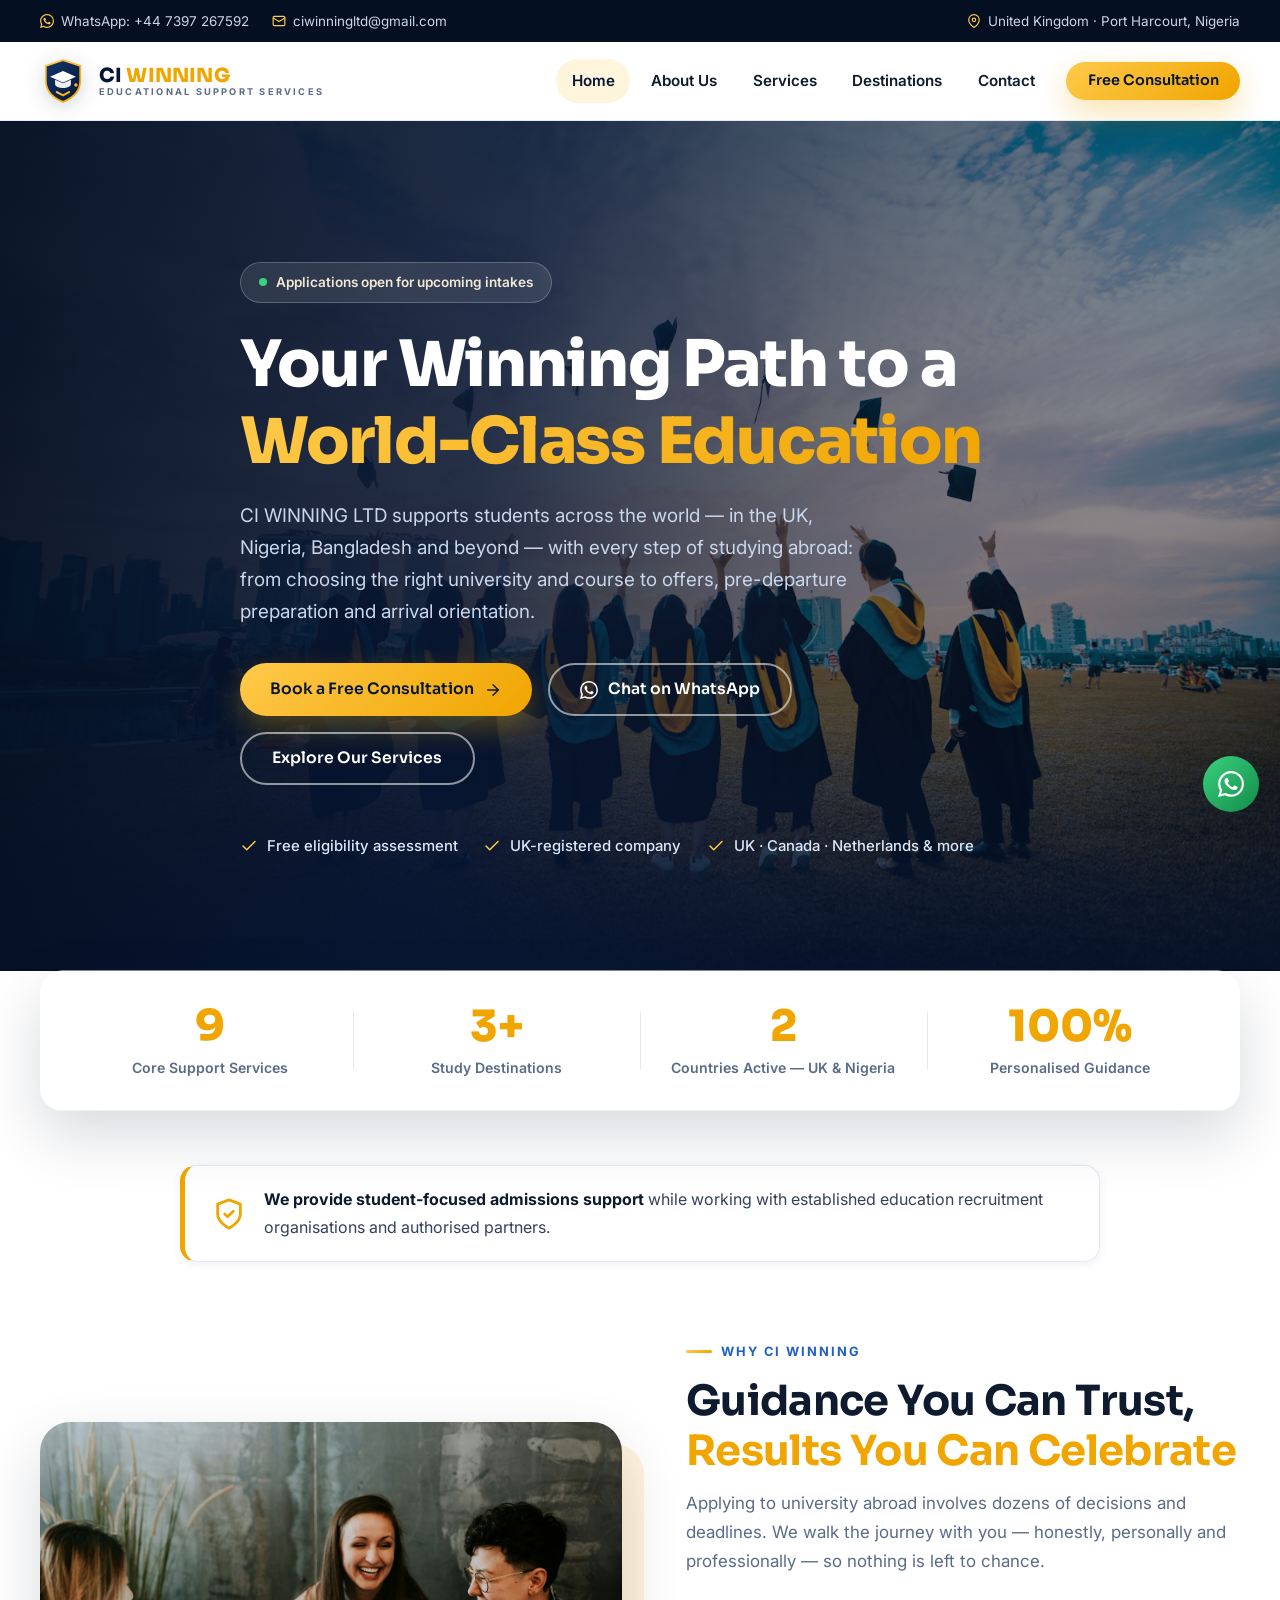
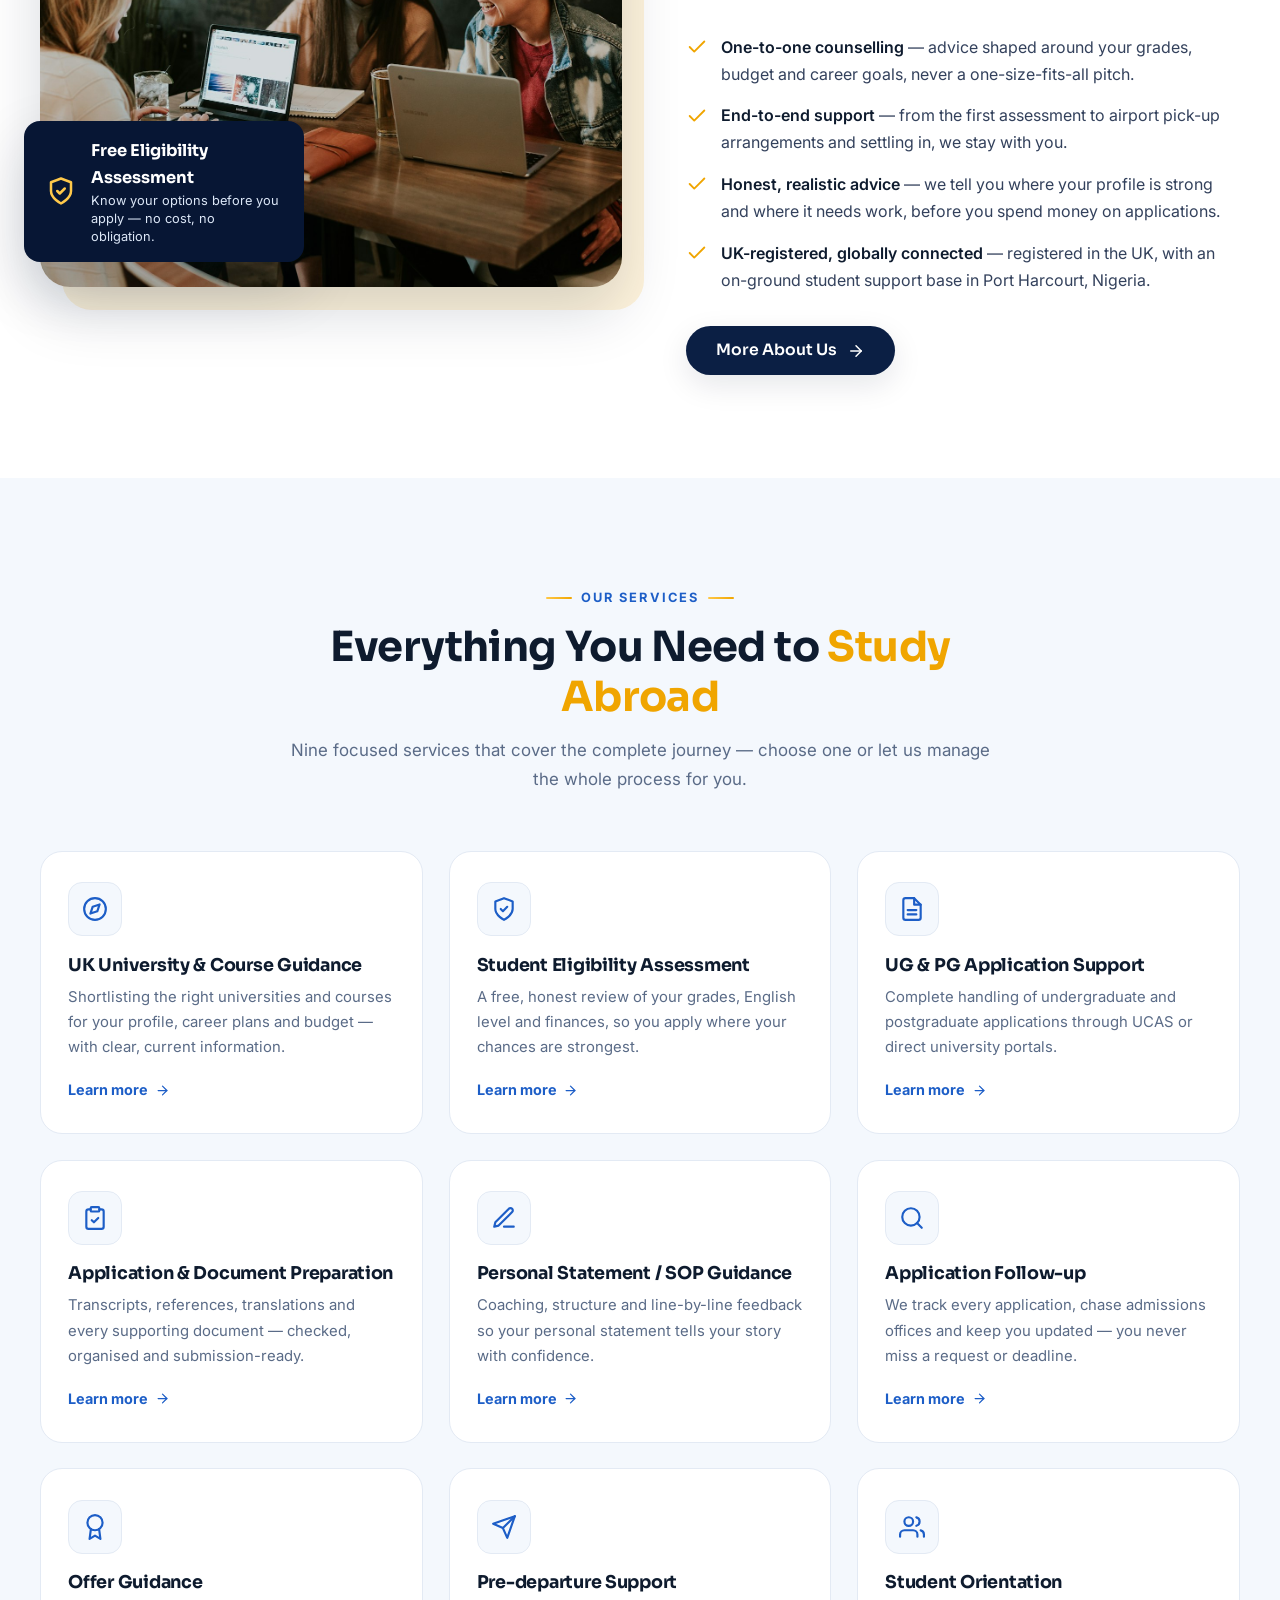
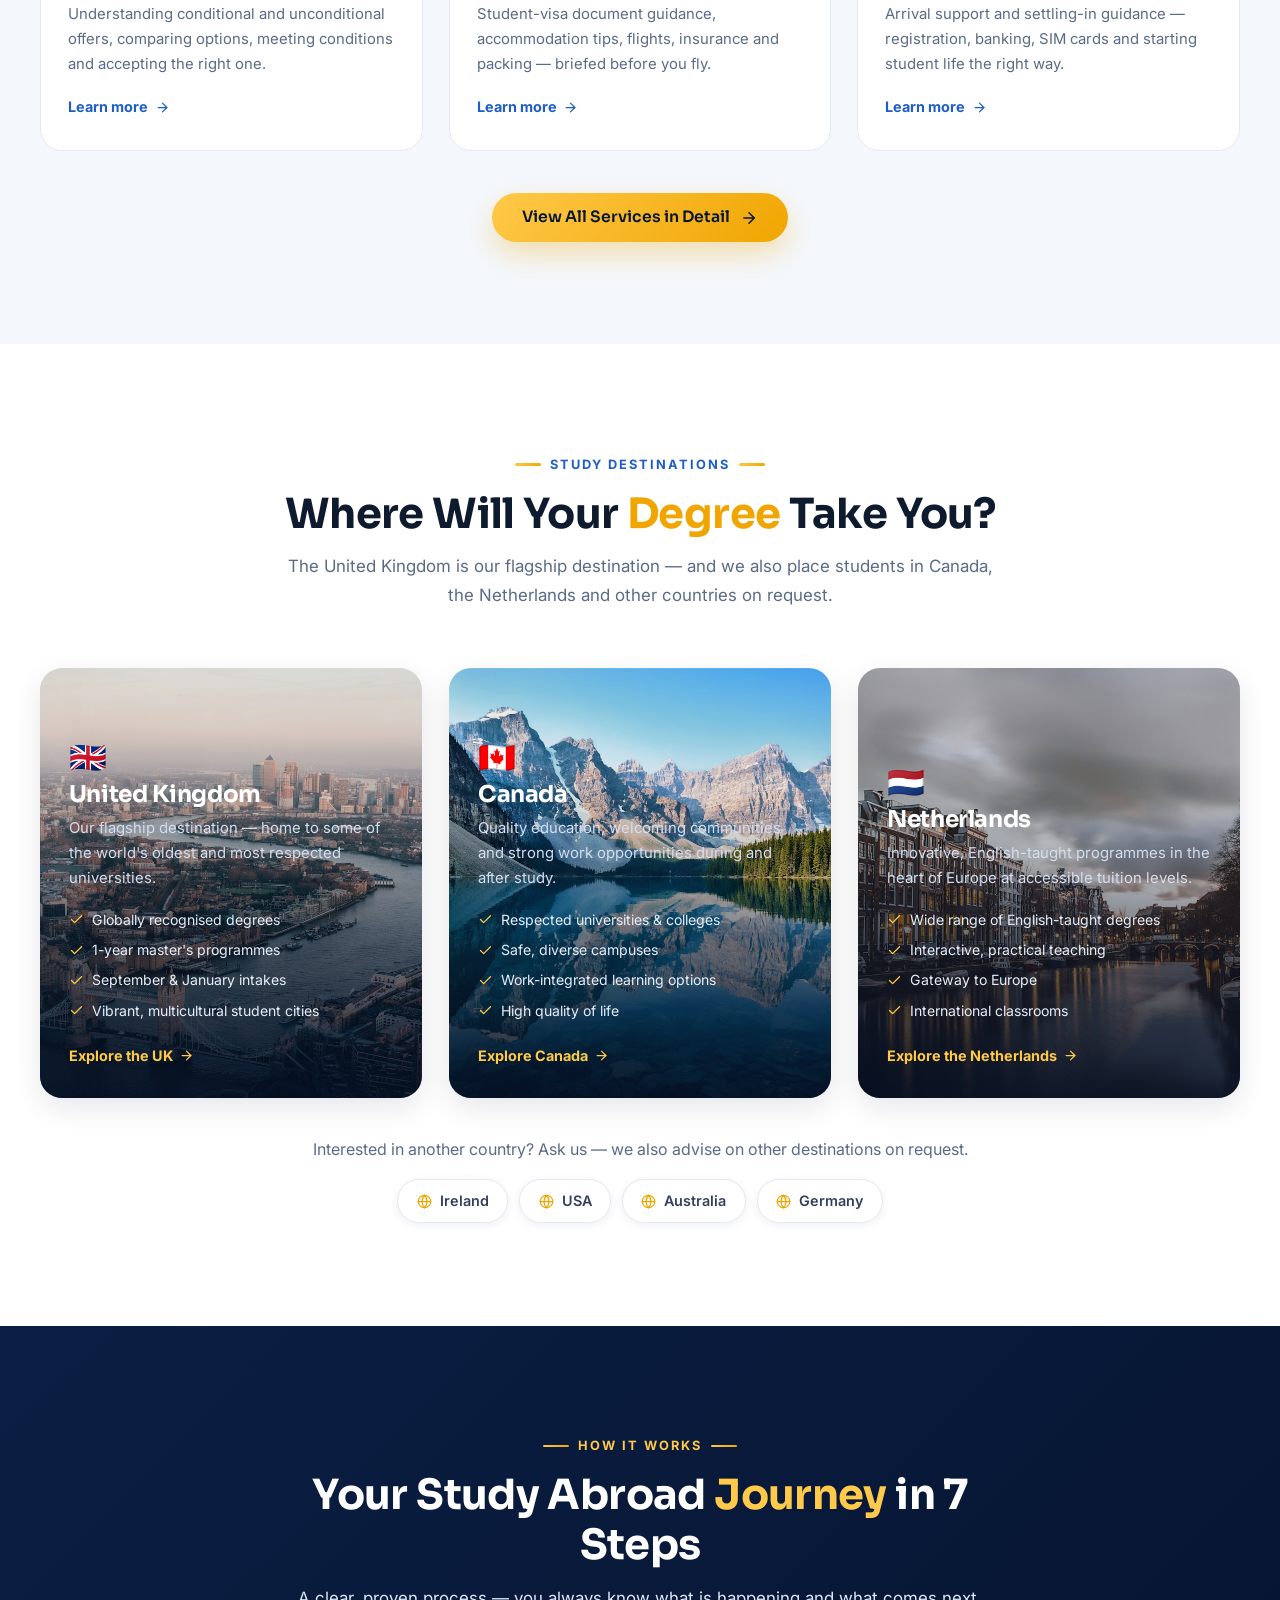
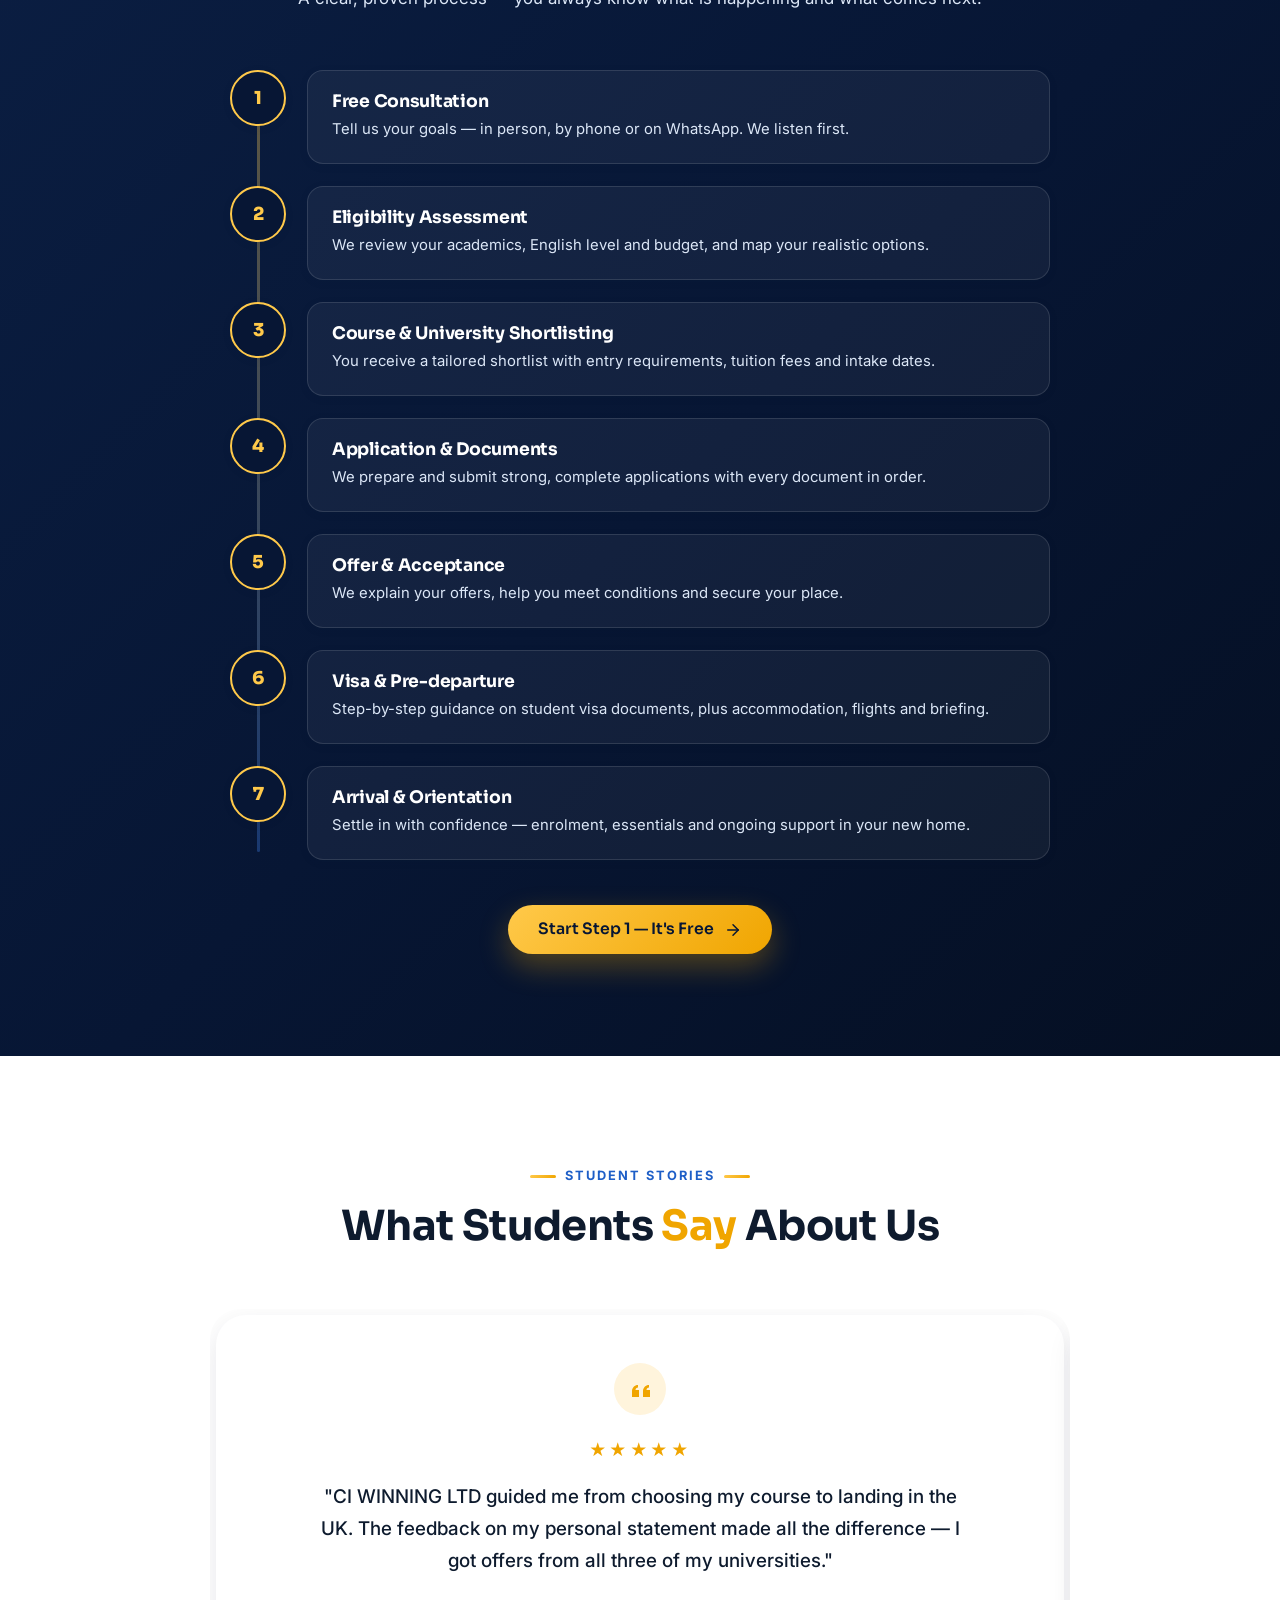
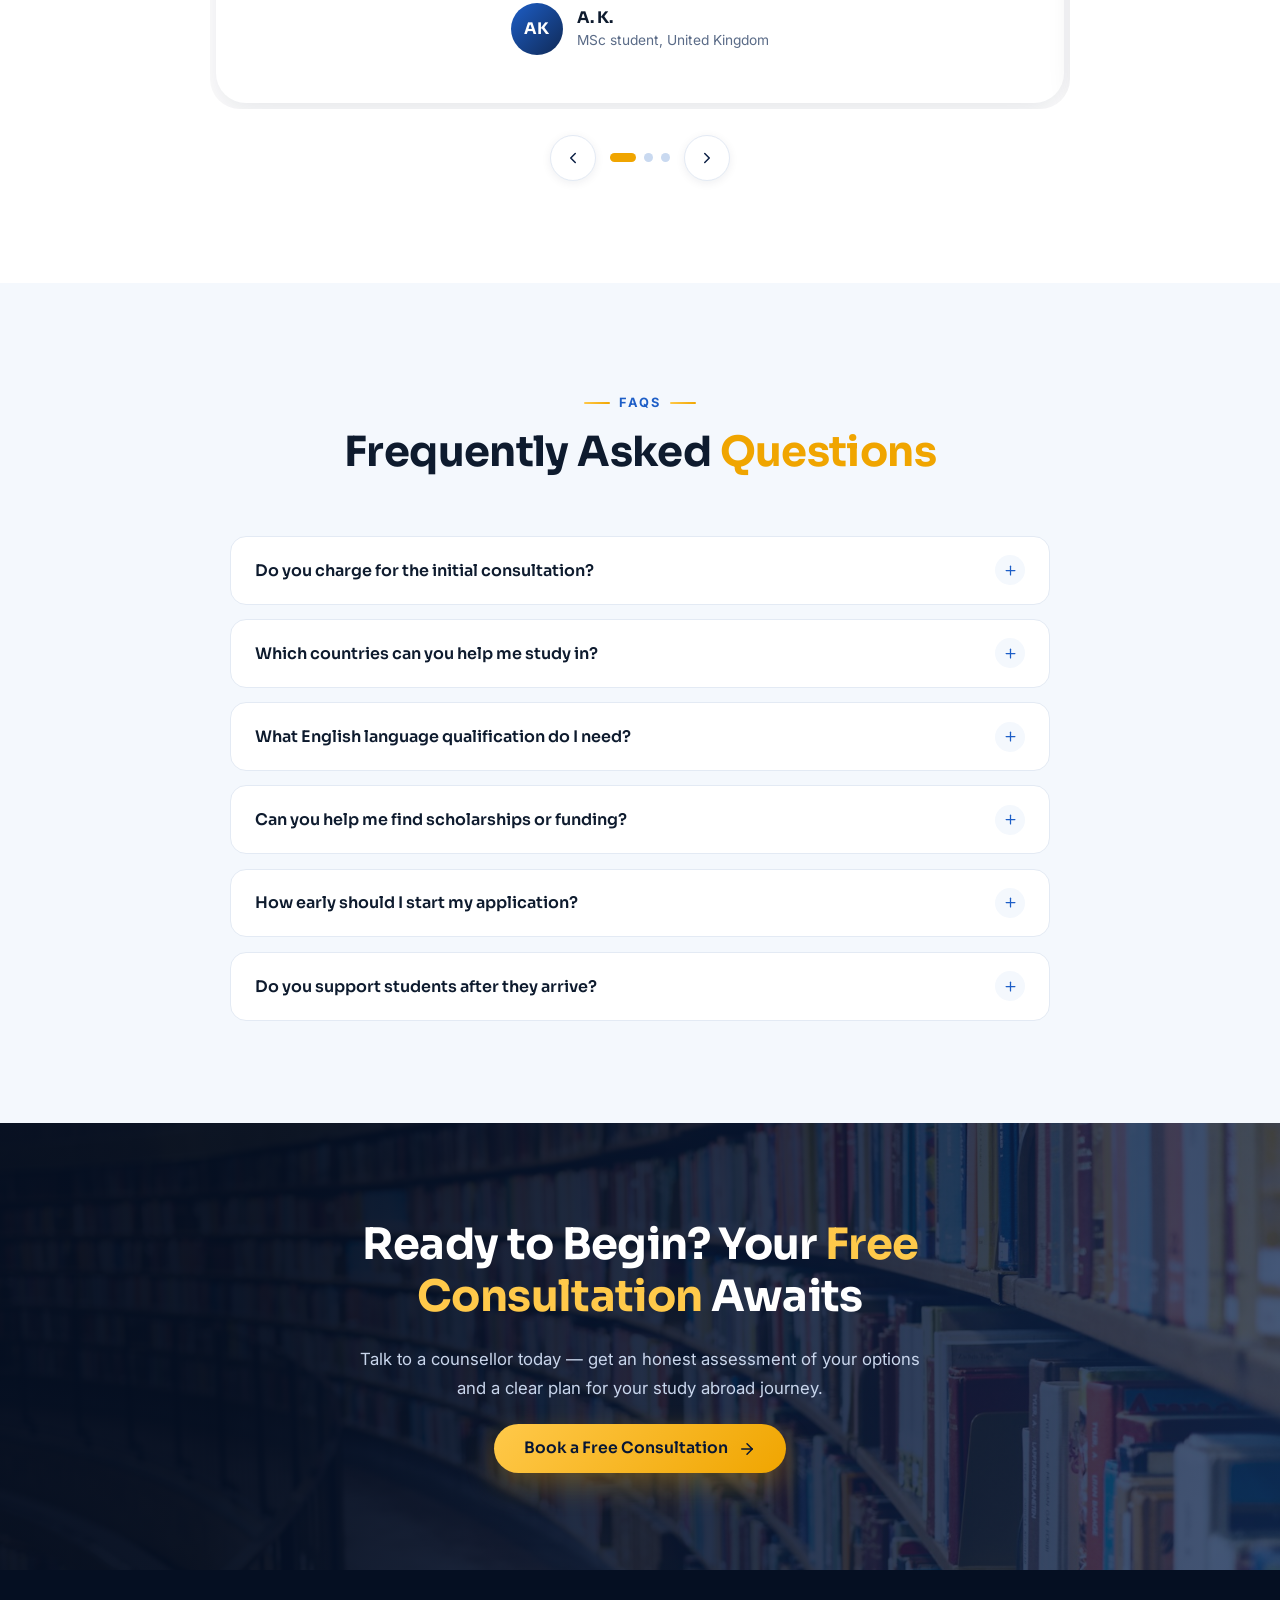
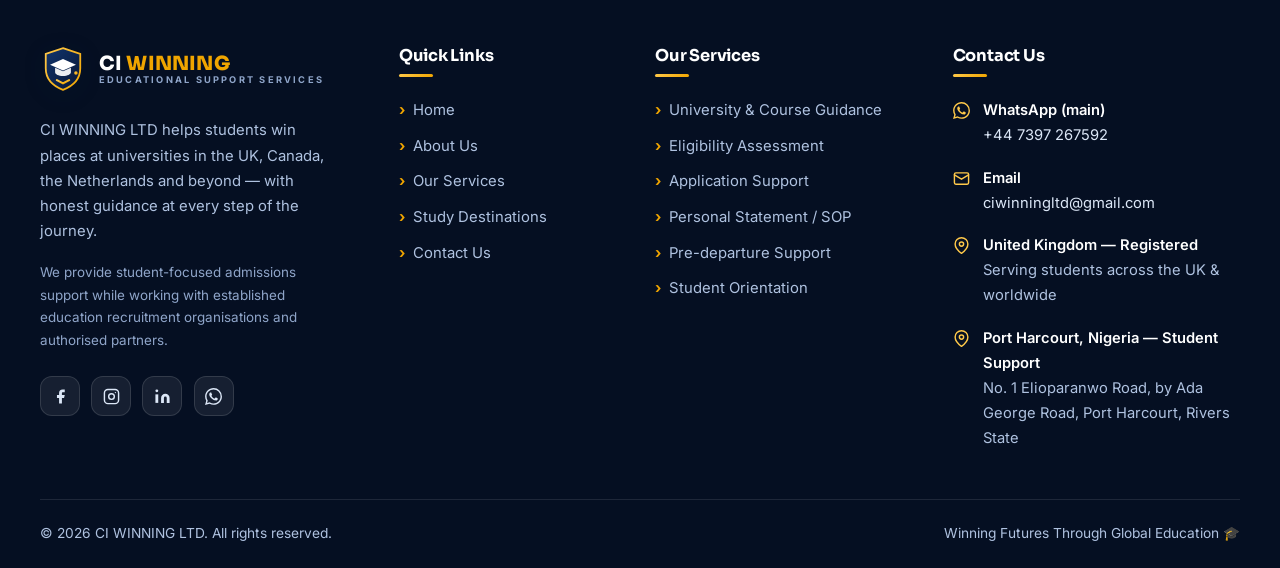
<file: index.html>
<!DOCTYPE html>
<html lang="en">
<head>
  <meta charset="UTF-8">
  <meta name="viewport" content="width=device-width, initial-scale=1.0">
  <title>CI WINNING LTD — Study in the UK | Educational Support Services in the UK &amp; Nigeria</title>
  <meta name="description" content="CI WINNING LTD guides students across the world — including the UK, Nigeria and Bangladesh — into universities in the UK, Canada, the Netherlands and beyond. Free eligibility assessment, application support, SOP guidance and pre-departure help. Book a free consultation today.">
  <meta name="keywords" content="study in UK, UK university admission, education consultancy Nigeria, Port Harcourt education agency, student visa support, personal statement guidance">
  <link rel="canonical" href="https://rudra496.github.io/ciwinningltd/">
  <meta name="robots" content="index, follow">
  <meta name="theme-color" content="#071634">

  <meta property="og:type" content="website">
  <meta property="og:site_name" content="CI WINNING LTD">
  <meta property="og:title" content="CI WINNING LTD — Winning Futures Through Global Education">
  <meta property="og:description" content="Expert guidance for studying in the UK, Canada, the Netherlands and beyond — from eligibility assessment to arrival and orientation. Registered in the UK, with a student support base in Port Harcourt, Nigeria.">
  <meta property="og:url" content="https://rudra496.github.io/ciwinningltd/">
  <meta property="og:image" content="https://rudra496.github.io/ciwinningltd/assets/og-image.png">
  <meta name="twitter:card" content="summary_large_image">

  <link rel="icon" type="image/svg+xml" href="assets/favicon.svg">
  <link rel="icon" type="image/png" sizes="32x32" href="assets/favicon-32.png">
  <link rel="apple-touch-icon" href="assets/apple-touch-icon.png">

  <link rel="preconnect" href="https://fonts.googleapis.com">
  <link rel="preconnect" href="https://fonts.gstatic.com" crossorigin>
  <link href="https://fonts.googleapis.com/css2?family=Inter:wght@400;500;600;700&family=Sora:wght@600;700;800&display=swap" rel="stylesheet">
  <link rel="stylesheet" href="css/style.css">

  <script type="application/ld+json">
  {
    "@context": "https://schema.org",
    "@type": "EducationalOrganization",
    "name": "CI WINNING LTD",
    "slogan": "Winning Futures Through Global Education",
    "description": "Educational support services: UK university and course guidance, student eligibility assessment, undergraduate and postgraduate application support, document preparation, personal statement guidance, application follow-up, offer guidance, pre-departure support and student orientation.",
    "address": {
      "@type": "PostalAddress",
      "addressCountry": "GB"
    },
    "areaServed": ["United Kingdom", "Nigeria", "Bangladesh", "Canada", "Netherlands"],
    "telephone": "+447397267592",
    "email": "ciwinningltd@gmail.com"
  }
  </script>
</head>
<body data-page="home">
  <div id="scroll-progress" aria-hidden="true"></div>
  <a class="skip-link" href="#main">Skip to main content</a>

  <!-- ================= TOP BAR ================= -->
  <div class="topbar">
    <div class="container topbar__inner">
      <div class="topbar__group">
        <a class="topbar__item" href="https://wa.me/447397267592?text=Hello%20CI%20WINNING%20LTD!%20I%20would%20like%20a%20free%20consultation." target="_blank" rel="noopener">
          <svg viewBox="0 0 24 24" fill="currentColor" aria-hidden="true"><path d="M17.472 14.382c-.297-.149-1.758-.867-2.03-.967-.273-.099-.471-.148-.67.15-.197.297-.767.966-.94 1.164-.173.199-.347.223-.644.075-.297-.15-1.255-.463-2.39-1.475-.883-.788-1.48-1.761-1.653-2.059-.173-.297-.018-.458.13-.606.134-.133.297-.347.446-.52.149-.174.198-.298.298-.497.099-.198.05-.371-.025-.52-.075-.149-.669-1.612-.916-2.207-.242-.579-.487-.5-.669-.51-.173-.008-.371-.01-.57-.01-.198 0-.52.074-.792.372-.272.297-1.04 1.016-1.04 2.479 0 1.462 1.065 2.875 1.213 3.074.149.198 2.096 3.2 5.077 4.487.709.306 1.262.489 1.694.625.712.227 1.36.195 1.871.118.571-.085 1.758-.719 2.006-1.413.248-.694.248-1.289.173-1.413-.074-.124-.272-.198-.57-.347m-5.421 7.403h-.004a9.87 9.87 0 01-5.031-1.378l-.361-.214-3.741.982.998-3.648-.235-.374a9.86 9.86 0 01-1.51-5.26c.001-5.45 4.436-9.884 9.888-9.884 2.64 0 5.122 1.03 6.988 2.898a9.825 9.825 0 012.893 6.994c-.003 5.45-4.437 9.884-9.885 9.884m8.413-18.297A11.815 11.815 0 0012.05 0C5.495 0 .16 5.335.157 11.892c0 2.096.547 4.142 1.588 5.945L.057 24l6.305-1.654a11.882 11.882 0 005.683 1.448h.005c6.554 0 11.89-5.335 11.893-11.893a11.821 11.821 0 00-3.48-8.413"/></svg>
          WhatsApp: +44 7397 267592
        </a>
        <a class="topbar__item" href="mailto:ciwinningltd@gmail.com">
          <svg viewBox="0 0 24 24" fill="none" stroke="currentColor" stroke-width="2" stroke-linecap="round" stroke-linejoin="round" aria-hidden="true"><rect x="2" y="4" width="20" height="16" rx="2"/><path d="m22 7-10 6L2 7"/></svg>
          ciwinningltd@gmail.com
        </a>
      </div>
      <div class="topbar__group topbar__group--right">
        <span class="topbar__item">
          <svg viewBox="0 0 24 24" fill="none" stroke="currentColor" stroke-width="2" stroke-linecap="round" stroke-linejoin="round" aria-hidden="true"><path d="M21 10c0 7-9 13-9 13s-9-6-9-13a9 9 0 0 1 18 0z"/><circle cx="12" cy="10" r="3"/></svg>
          United Kingdom · Port Harcourt, Nigeria
        </span>
      </div>
    </div>
  </div>

  <!-- ================= HEADER ================= -->
  <header class="site-header">
    <div class="container nav">
      <a class="brand" href="index.html" aria-label="CI WINNING LTD — Home">
        <img class="brand__logo" src="assets/logo.svg" alt="CI WINNING LTD logo" width="46" height="46">
        <span class="brand__text">
          <span class="brand__name">CI <span>WINNING</span></span>
          <span class="brand__sub">Educational Support Services</span>
        </span>
      </a>
      <nav class="nav__menu" aria-label="Primary navigation">
        <a class="nav__link" aria-current="page" href="index.html">Home</a>
        <a class="nav__link" href="about.html">About Us</a>
        <a class="nav__link" href="services.html">Services</a>
        <a class="nav__link" href="destinations.html">Destinations</a>
        <a class="nav__link" href="contact.html">Contact</a>
        <a class="btn btn--gold btn--sm nav__link--cta" href="contact.html">Free Consultation</a>
      </nav>
      <button class="nav__toggle" aria-expanded="false" aria-controls="mobile-menu" aria-label="Open menu">
        <svg viewBox="0 0 24 24" fill="none" stroke="currentColor" stroke-width="2" stroke-linecap="round" aria-hidden="true"><line x1="3" y1="6" x2="21" y2="6"/><line x1="3" y1="12" x2="21" y2="12"/><line x1="3" y1="18" x2="21" y2="18"/></svg>
      </button>
    </div>
  </header>

  <!-- ================= MOBILE MENU ================= -->
  <div class="mobile-menu" id="mobile-menu" aria-hidden="true">
    <div class="mobile-menu__backdrop"></div>
    <div class="mobile-menu__panel" role="dialog" aria-label="Menu">
      <div class="mobile-menu__head">
        <span class="brand__name">CI <span style="color:var(--gold-400)">WINNING</span></span>
        <button class="mobile-menu__close" aria-label="Close menu">
          <svg viewBox="0 0 24 24" fill="none" stroke="currentColor" stroke-width="2" stroke-linecap="round" aria-hidden="true"><line x1="18" y1="6" x2="6" y2="18"/><line x1="6" y1="6" x2="18" y2="18"/></svg>
        </button>
      </div>
      <a class="mnav" href="index.html">Home <span aria-hidden="true">›</span></a>
      <a class="mnav" href="about.html">About Us <span aria-hidden="true">›</span></a>
      <a class="mnav" href="services.html">Services <span aria-hidden="true">›</span></a>
      <a class="mnav" href="destinations.html">Destinations <span aria-hidden="true">›</span></a>
      <a class="mnav" href="contact.html">Contact <span aria-hidden="true">›</span></a>
      <a class="btn btn--gold" href="contact.html">Free Consultation</a>
      <div class="mobile-menu__contact">
        <span>United Kingdom · Port Harcourt, Nigeria</span>
        <span>Educational Support Services</span>
      </div>
    </div>
  </div>

  <main id="main">
    <!-- ================= HERO ================= -->
    <section class="hero">
      <div class="hero__bg" style="background-image:url('images/graduation-toss.jpg')"></div>
      <div class="hero__scrim"></div>
      <div class="container hero__inner">
        <span class="hero__badge reveal">
          <span class="dotpulse" aria-hidden="true"></span>
          Applications open for upcoming intakes
        </span>
        <h1 class="reveal" data-delay="1">Your Winning Path to a <em>World-Class Education</em></h1>
        <p class="hero__lead reveal" data-delay="2">
          CI WINNING LTD supports students across the world — in the UK, Nigeria,
          Bangladesh and beyond — with every step of studying abroad: from choosing
          the right university and course to offers, pre-departure preparation and
          arrival orientation.
        </p>
        <div class="hero__cta reveal" data-delay="3">
          <a class="btn btn--gold" href="contact.html">
            Book a Free Consultation
            <svg viewBox="0 0 24 24" fill="none" stroke="currentColor" stroke-width="2" stroke-linecap="round" stroke-linejoin="round" aria-hidden="true"><line x1="5" y1="12" x2="19" y2="12"/><polyline points="12 5 19 12 12 19"/></svg>
          </a>
          <a class="btn btn--outline" href="https://wa.me/447397267592?text=Hello%20CI%20WINNING%20LTD!%20I%20would%20like%20a%20free%20consultation." target="_blank" rel="noopener">
            <svg viewBox="0 0 24 24" fill="currentColor" aria-hidden="true"><path d="M17.472 14.382c-.297-.149-1.758-.867-2.03-.967-.273-.099-.471-.148-.67.15-.197.297-.767.966-.94 1.164-.173.199-.347.223-.644.075-.297-.15-1.255-.463-2.39-1.475-.883-.788-1.48-1.761-1.653-2.059-.173-.297-.018-.458.13-.606.134-.133.297-.347.446-.52.149-.174.198-.298.298-.497.099-.198.05-.371-.025-.52-.075-.149-.669-1.612-.916-2.207-.242-.579-.487-.5-.669-.51-.173-.008-.371-.01-.57-.01-.198 0-.52.074-.792.372-.272.297-1.04 1.016-1.04 2.479 0 1.462 1.065 2.875 1.213 3.074.149.198 2.096 3.2 5.077 4.487.709.306 1.262.489 1.694.625.712.227 1.36.195 1.871.118.571-.085 1.758-.719 2.006-1.413.248-.694.248-1.289.173-1.413-.074-.124-.272-.198-.57-.347m-5.421 7.403h-.004a9.87 9.87 0 01-5.031-1.378l-.361-.214-3.741.982.998-3.648-.235-.374a9.86 9.86 0 01-1.51-5.26c.001-5.45 4.436-9.884 9.888-9.884 2.64 0 5.122 1.03 6.988 2.898a9.825 9.825 0 012.893 6.994c-.003 5.45-4.437 9.884-9.885 9.884m8.413-18.297A11.815 11.815 0 0012.05 0C5.495 0 .16 5.335.157 11.892c0 2.096.547 4.142 1.588 5.945L.057 24l6.305-1.654a11.882 11.882 0 005.683 1.448h.005c6.554 0 11.89-5.335 11.893-11.893a11.821 11.821 0 00-3.48-8.413"/></svg>
            Chat on WhatsApp
          </a>
          <a class="btn btn--outline" href="services.html">Explore Our Services</a>
        </div>
        <div class="hero__points reveal" data-delay="3">
          <span class="hero__point">
            <svg viewBox="0 0 24 24" fill="none" stroke="currentColor" stroke-width="2" stroke-linecap="round" stroke-linejoin="round" aria-hidden="true"><polyline points="20 6 9 17 4 12"/></svg>
            Free eligibility assessment
          </span>
          <span class="hero__point">
            <svg viewBox="0 0 24 24" fill="none" stroke="currentColor" stroke-width="2" stroke-linecap="round" stroke-linejoin="round" aria-hidden="true"><polyline points="20 6 9 17 4 12"/></svg>
            UK-registered company
          </span>
          <span class="hero__point">
            <svg viewBox="0 0 24 24" fill="none" stroke="currentColor" stroke-width="2" stroke-linecap="round" stroke-linejoin="round" aria-hidden="true"><polyline points="20 6 9 17 4 12"/></svg>
            UK · Canada · Netherlands &amp; more
          </span>
        </div>
      </div>
    </section>

    <!-- ================= STATS ================= -->
    <div class="stats-band">
      <div class="container">
        <div class="stats-band__card reveal">
          <div class="stat">
            <div class="stat__num"><span data-count="9">0</span></div>
            <div class="stat__label">Core Support Services</div>
          </div>
          <div class="stat">
            <div class="stat__num"><span data-count="3" data-suffix="+">0</span></div>
            <div class="stat__label">Study Destinations</div>
          </div>
          <div class="stat">
            <div class="stat__num"><span data-count="2">0</span></div>
            <div class="stat__label">Countries Active — UK &amp; Nigeria</div>
          </div>
          <div class="stat">
            <div class="stat__num"><span data-count="100" data-suffix="%">0</span></div>
            <div class="stat__label">Personalised Guidance</div>
          </div>
        </div>
      </div>
    </div>

    <!-- ================= TRUST STRIP ================= -->
    <section class="section" style="padding-top: clamp(5.5rem, 10vw, 7rem); padding-bottom: 0;">
      <div class="container">
        <div class="trust-strip reveal">
          <svg viewBox="0 0 24 24" fill="none" stroke="currentColor" stroke-width="2" stroke-linecap="round" stroke-linejoin="round" aria-hidden="true"><path d="M12 22s8-4 8-10V5l-8-3-8 3v7c0 6 8 10 8 10z"/><polyline points="9 12 11 14 15 10"/></svg>
          <p><strong>We provide student-focused admissions support</strong> while working with established education recruitment organisations and authorised partners.</p>
        </div>
      </div>
    </section>

    <!-- ================= WHY US ================= -->
    <section class="section" style="padding-top: clamp(3rem, 6vw, 4.5rem);">
      <div class="container split">
        <div class="split__media reveal">
          <img src="images/students-group.jpg" alt="Students collaborating happily around laptops" loading="lazy" width="800" height="640">
          <div class="badge-float">
            <svg viewBox="0 0 24 24" fill="none" stroke="currentColor" stroke-width="2" stroke-linecap="round" stroke-linejoin="round" aria-hidden="true"><path d="M12 22s8-4 8-10V5l-8-3-8 3v7c0 6 8 10 8 10z"/><polyline points="9 12 11 14 15 10"/></svg>
            <div>
              <strong>Free Eligibility Assessment</strong>
              <small>Know your options before you apply — no cost, no obligation.</small>
            </div>
          </div>
        </div>
        <div class="split__body">
          <div class="sec-head reveal">
            <span class="kicker">Why CI WINNING</span>
            <h2>Guidance You Can Trust, <em>Results You Can Celebrate</em></h2>
            <p>Applying to university abroad involves dozens of decisions and deadlines. We
            walk the journey with you — honestly, personally and professionally — so nothing
            is left to chance.</p>
          </div>
          <ul class="check-list">
            <li class="reveal">
              <svg viewBox="0 0 24 24" fill="none" stroke="currentColor" stroke-width="2" stroke-linecap="round" stroke-linejoin="round" aria-hidden="true"><polyline points="20 6 9 17 4 12"/></svg>
              <span><strong>One-to-one counselling</strong> — advice shaped around your grades, budget and career goals, never a one-size-fits-all pitch.</span>
            </li>
            <li class="reveal" data-delay="1">
              <svg viewBox="0 0 24 24" fill="none" stroke="currentColor" stroke-width="2" stroke-linecap="round" stroke-linejoin="round" aria-hidden="true"><polyline points="20 6 9 17 4 12"/></svg>
              <span><strong>End-to-end support</strong> — from the first assessment to airport pick-up arrangements and settling in, we stay with you.</span>
            </li>
            <li class="reveal" data-delay="2">
              <svg viewBox="0 0 24 24" fill="none" stroke="currentColor" stroke-width="2" stroke-linecap="round" stroke-linejoin="round" aria-hidden="true"><polyline points="20 6 9 17 4 12"/></svg>
              <span><strong>Honest, realistic advice</strong> — we tell you where your profile is strong and where it needs work, before you spend money on applications.</span>
            </li>
            <li class="reveal" data-delay="3">
              <svg viewBox="0 0 24 24" fill="none" stroke="currentColor" stroke-width="2" stroke-linecap="round" stroke-linejoin="round" aria-hidden="true"><polyline points="20 6 9 17 4 12"/></svg>
              <span><strong>UK-registered, globally connected</strong> — registered in the UK, with an on-ground student support base in Port Harcourt, Nigeria.</span>
            </li>
          </ul>
          <div class="reveal" data-delay="2" style="margin-top:2rem;">
            <a class="btn btn--navy" href="about.html">More About Us
              <svg viewBox="0 0 24 24" fill="none" stroke="currentColor" stroke-width="2" stroke-linecap="round" stroke-linejoin="round" aria-hidden="true"><line x1="5" y1="12" x2="19" y2="12"/><polyline points="12 5 19 12 12 19"/></svg>
            </a>
          </div>
        </div>
      </div>
    </section>

    <!-- ================= SERVICES ================= -->
    <section class="section section--soft" id="services">
      <div class="container">
        <div class="sec-head sec-head--center reveal">
          <span class="kicker">Our Services</span>
          <h2>Everything You Need to <em>Study Abroad</em></h2>
          <p>Nine focused services that cover the complete journey — choose one or let us
          manage the whole process for you.</p>
        </div>
        <div class="svc-grid">
          <article class="svc-card reveal">
            <div class="svc-card__icon">
              <svg viewBox="0 0 24 24" fill="none" stroke="currentColor" stroke-width="2" stroke-linecap="round" stroke-linejoin="round" aria-hidden="true"><circle cx="12" cy="12" r="10"/><polygon points="16.24 7.76 14.12 14.12 7.76 16.24 9.88 9.88 16.24 7.76"/></svg>
            </div>
            <h3>UK University &amp; Course Guidance</h3>
            <p>Shortlisting the right universities and courses for your profile, career plans and budget — with clear, current information.</p>
            <a class="card__link" href="services.html#course-guidance">Learn more
              <svg viewBox="0 0 24 24" fill="none" stroke="currentColor" stroke-width="2" stroke-linecap="round" stroke-linejoin="round" aria-hidden="true"><line x1="5" y1="12" x2="19" y2="12"/><polyline points="12 5 19 12 12 19"/></svg></a>
          </article>
          <article class="svc-card reveal" data-delay="1">
            <div class="svc-card__icon">
              <svg viewBox="0 0 24 24" fill="none" stroke="currentColor" stroke-width="2" stroke-linecap="round" stroke-linejoin="round" aria-hidden="true"><path d="M12 22s8-4 8-10V5l-8-3-8 3v7c0 6 8 10 8 10z"/><polyline points="9 12 11 14 15 10"/></svg>
            </div>
            <h3>Student Eligibility Assessment</h3>
            <p>A free, honest review of your grades, English level and finances, so you apply where your chances are strongest.</p>
            <a class="card__link" href="services.html#eligibility-assessment">Learn more
              <svg viewBox="0 0 24 24" fill="none" stroke="currentColor" stroke-width="2" stroke-linecap="round" stroke-linejoin="round" aria-hidden="true"><line x1="5" y1="12" x2="19" y2="12"/><polyline points="12 5 19 12 12 19"/></svg></a>
          </article>
          <article class="svc-card reveal" data-delay="2">
            <div class="svc-card__icon">
              <svg viewBox="0 0 24 24" fill="none" stroke="currentColor" stroke-width="2" stroke-linecap="round" stroke-linejoin="round" aria-hidden="true"><path d="M14 2H6a2 2 0 0 0-2 2v16a2 2 0 0 0 2 2h12a2 2 0 0 0 2-2V8z"/><polyline points="14 2 14 8 20 8"/><line x1="16" y1="13" x2="8" y2="13"/><line x1="16" y1="17" x2="8" y2="17"/></svg>
            </div>
            <h3>UG &amp; PG Application Support</h3>
            <p>Complete handling of undergraduate and postgraduate applications through UCAS or direct university portals.</p>
            <a class="card__link" href="services.html#application-support">Learn more
              <svg viewBox="0 0 24 24" fill="none" stroke="currentColor" stroke-width="2" stroke-linecap="round" stroke-linejoin="round" aria-hidden="true"><line x1="5" y1="12" x2="19" y2="12"/><polyline points="12 5 19 12 12 19"/></svg></a>
          </article>
          <article class="svc-card reveal">
            <div class="svc-card__icon">
              <svg viewBox="0 0 24 24" fill="none" stroke="currentColor" stroke-width="2" stroke-linecap="round" stroke-linejoin="round" aria-hidden="true"><rect x="8" y="2" width="8" height="4" rx="1"/><path d="M16 4h2a2 2 0 0 1 2 2v14a2 2 0 0 1-2 2H6a2 2 0 0 1-2-2V6a2 2 0 0 1 2-2h2"/><polyline points="9 14 11 16 15 12"/></svg>
            </div>
            <h3>Application &amp; Document Preparation</h3>
            <p>Transcripts, references, translations and every supporting document — checked, organised and submission-ready.</p>
            <a class="card__link" href="services.html#document-preparation">Learn more
              <svg viewBox="0 0 24 24" fill="none" stroke="currentColor" stroke-width="2" stroke-linecap="round" stroke-linejoin="round" aria-hidden="true"><line x1="5" y1="12" x2="19" y2="12"/><polyline points="12 5 19 12 12 19"/></svg></a>
          </article>
          <article class="svc-card reveal" data-delay="1">
            <div class="svc-card__icon">
              <svg viewBox="0 0 24 24" fill="none" stroke="currentColor" stroke-width="2" stroke-linecap="round" stroke-linejoin="round" aria-hidden="true"><path d="M12 20h9"/><path d="M16.5 3.5a2.121 2.121 0 0 1 3 3L7 19l-4 1 1-4L16.5 3.5z"/></svg>
            </div>
            <h3>Personal Statement / SOP Guidance</h3>
            <p>Coaching, structure and line-by-line feedback so your personal statement tells your story with confidence.</p>
            <a class="card__link" href="services.html#sop-guidance">Learn more
              <svg viewBox="0 0 24 24" fill="none" stroke="currentColor" stroke-width="2" stroke-linecap="round" stroke-linejoin="round" aria-hidden="true"><line x1="5" y1="12" x2="19" y2="12"/><polyline points="12 5 19 12 12 19"/></svg></a>
          </article>
          <article class="svc-card reveal" data-delay="2">
            <div class="svc-card__icon">
              <svg viewBox="0 0 24 24" fill="none" stroke="currentColor" stroke-width="2" stroke-linecap="round" stroke-linejoin="round" aria-hidden="true"><circle cx="11" cy="11" r="8"/><line x1="21" y1="21" x2="16.65" y2="16.65"/></svg>
            </div>
            <h3>Application Follow-up</h3>
            <p>We track every application, chase admissions offices and keep you updated — you never miss a request or deadline.</p>
            <a class="card__link" href="services.html#application-followup">Learn more
              <svg viewBox="0 0 24 24" fill="none" stroke="currentColor" stroke-width="2" stroke-linecap="round" stroke-linejoin="round" aria-hidden="true"><line x1="5" y1="12" x2="19" y2="12"/><polyline points="12 5 19 12 12 19"/></svg></a>
          </article>
          <article class="svc-card reveal">
            <div class="svc-card__icon">
              <svg viewBox="0 0 24 24" fill="none" stroke="currentColor" stroke-width="2" stroke-linecap="round" stroke-linejoin="round" aria-hidden="true"><circle cx="12" cy="8" r="7"/><polyline points="8.21 13.89 7 23 12 20 17 23 15.79 13.88"/></svg>
            </div>
            <h3>Offer Guidance</h3>
            <p>Understanding conditional and unconditional offers, comparing options, meeting conditions and accepting the right one.</p>
            <a class="card__link" href="services.html#offer-guidance">Learn more
              <svg viewBox="0 0 24 24" fill="none" stroke="currentColor" stroke-width="2" stroke-linecap="round" stroke-linejoin="round" aria-hidden="true"><line x1="5" y1="12" x2="19" y2="12"/><polyline points="12 5 19 12 12 19"/></svg></a>
          </article>
          <article class="svc-card reveal" data-delay="1">
            <div class="svc-card__icon">
              <svg viewBox="0 0 24 24" fill="none" stroke="currentColor" stroke-width="2" stroke-linecap="round" stroke-linejoin="round" aria-hidden="true"><line x1="22" y1="2" x2="11" y2="13"/><polygon points="22 2 15 22 11 13 2 9 22 2"/></svg>
            </div>
            <h3>Pre-departure Support</h3>
            <p>Student-visa document guidance, accommodation tips, flights, insurance and packing — briefed before you fly.</p>
            <a class="card__link" href="services.html#pre-departure">Learn more
              <svg viewBox="0 0 24 24" fill="none" stroke="currentColor" stroke-width="2" stroke-linecap="round" stroke-linejoin="round" aria-hidden="true"><line x1="5" y1="12" x2="19" y2="12"/><polyline points="12 5 19 12 12 19"/></svg></a>
          </article>
          <article class="svc-card reveal" data-delay="2">
            <div class="svc-card__icon">
              <svg viewBox="0 0 24 24" fill="none" stroke="currentColor" stroke-width="2" stroke-linecap="round" stroke-linejoin="round" aria-hidden="true"><path d="M17 21v-2a4 4 0 0 0-4-4H5a4 4 0 0 0-4 4v2"/><circle cx="9" cy="7" r="4"/><path d="M23 21v-2a4 4 0 0 0-3-3.87"/><path d="M16 3.13a4 4 0 0 1 0 7.75"/></svg>
            </div>
            <h3>Student Orientation</h3>
            <p>Arrival support and settling-in guidance — registration, banking, SIM cards and starting student life the right way.</p>
            <a class="card__link" href="services.html#orientation">Learn more
              <svg viewBox="0 0 24 24" fill="none" stroke="currentColor" stroke-width="2" stroke-linecap="round" stroke-linejoin="round" aria-hidden="true"><line x1="5" y1="12" x2="19" y2="12"/><polyline points="12 5 19 12 12 19"/></svg></a>
          </article>
        </div>
        <div style="text-align:center; margin-top:2.6rem;" class="reveal">
          <a class="btn btn--gold" href="services.html">View All Services in Detail
            <svg viewBox="0 0 24 24" fill="none" stroke="currentColor" stroke-width="2" stroke-linecap="round" stroke-linejoin="round" aria-hidden="true"><line x1="5" y1="12" x2="19" y2="12"/><polyline points="12 5 19 12 12 19"/></svg>
          </a>
        </div>
      </div>
    </section>

    <!-- ================= DESTINATIONS ================= -->
    <section class="section" id="destinations">
      <div class="container">
        <div class="sec-head sec-head--center reveal">
          <span class="kicker">Study Destinations</span>
          <h2>Where Will Your <em>Degree</em> Take You?</h2>
          <p>The United Kingdom is our flagship destination — and we also place students in
          Canada, the Netherlands and other countries on request.</p>
        </div>
        <div class="dest-grid">
          <article class="dest-card reveal">
            <div class="dest-card__img"><img src="images/london.jpg" alt="Aerial view of Tower Bridge and the River Thames, London" loading="lazy" width="600" height="800"></div>
            <div class="dest-card__scrim"></div>
            <div class="dest-card__body">
              <span class="dest-card__flag" aria-hidden="true">🇬🇧</span>
              <h3>United Kingdom</h3>
              <p>Our flagship destination — home to some of the world's oldest and most respected universities.</p>
              <ul>
                <li><svg viewBox="0 0 24 24" fill="none" stroke="currentColor" stroke-width="2" stroke-linecap="round" stroke-linejoin="round" aria-hidden="true"><polyline points="20 6 9 17 4 12"/></svg>Globally recognised degrees</li>
                <li><svg viewBox="0 0 24 24" fill="none" stroke="currentColor" stroke-width="2" stroke-linecap="round" stroke-linejoin="round" aria-hidden="true"><polyline points="20 6 9 17 4 12"/></svg>1-year master's programmes</li>
                <li><svg viewBox="0 0 24 24" fill="none" stroke="currentColor" stroke-width="2" stroke-linecap="round" stroke-linejoin="round" aria-hidden="true"><polyline points="20 6 9 17 4 12"/></svg>September &amp; January intakes</li>
                <li><svg viewBox="0 0 24 24" fill="none" stroke="currentColor" stroke-width="2" stroke-linecap="round" stroke-linejoin="round" aria-hidden="true"><polyline points="20 6 9 17 4 12"/></svg>Vibrant, multicultural student cities</li>
              </ul>
              <a class="card__link" href="destinations.html#uk">Explore the UK
                <svg viewBox="0 0 24 24" fill="none" stroke="currentColor" stroke-width="2" stroke-linecap="round" stroke-linejoin="round" aria-hidden="true"><line x1="5" y1="12" x2="19" y2="12"/><polyline points="12 5 19 12 12 19"/></svg></a>
            </div>
          </article>
          <article class="dest-card reveal" data-delay="1">
            <div class="dest-card__img"><img src="images/canada.jpg" alt="Moraine Lake surrounded by mountains in Banff National Park, Canada" loading="lazy" width="600" height="800"></div>
            <div class="dest-card__scrim"></div>
            <div class="dest-card__body">
              <span class="dest-card__flag" aria-hidden="true">🇨🇦</span>
              <h3>Canada</h3>
              <p>Quality education, welcoming communities and strong work opportunities during and after study.</p>
              <ul>
                <li><svg viewBox="0 0 24 24" fill="none" stroke="currentColor" stroke-width="2" stroke-linecap="round" stroke-linejoin="round" aria-hidden="true"><polyline points="20 6 9 17 4 12"/></svg>Respected universities &amp; colleges</li>
                <li><svg viewBox="0 0 24 24" fill="none" stroke="currentColor" stroke-width="2" stroke-linecap="round" stroke-linejoin="round" aria-hidden="true"><polyline points="20 6 9 17 4 12"/></svg>Safe, diverse campuses</li>
                <li><svg viewBox="0 0 24 24" fill="none" stroke="currentColor" stroke-width="2" stroke-linecap="round" stroke-linejoin="round" aria-hidden="true"><polyline points="20 6 9 17 4 12"/></svg>Work-integrated learning options</li>
                <li><svg viewBox="0 0 24 24" fill="none" stroke="currentColor" stroke-width="2" stroke-linecap="round" stroke-linejoin="round" aria-hidden="true"><polyline points="20 6 9 17 4 12"/></svg>High quality of life</li>
              </ul>
              <a class="card__link" href="destinations.html#canada">Explore Canada
                <svg viewBox="0 0 24 24" fill="none" stroke="currentColor" stroke-width="2" stroke-linecap="round" stroke-linejoin="round" aria-hidden="true"><line x1="5" y1="12" x2="19" y2="12"/><polyline points="12 5 19 12 12 19"/></svg></a>
            </div>
          </article>
          <article class="dest-card reveal" data-delay="2">
            <div class="dest-card__img"><img src="images/amsterdam.jpg" alt="Canal houses along the water in Amsterdam, Netherlands at dusk" loading="lazy" width="600" height="800"></div>
            <div class="dest-card__scrim"></div>
            <div class="dest-card__body">
              <span class="dest-card__flag" aria-hidden="true">🇳🇱</span>
              <h3>Netherlands</h3>
              <p>Innovative, English-taught programmes in the heart of Europe at accessible tuition levels.</p>
              <ul>
                <li><svg viewBox="0 0 24 24" fill="none" stroke="currentColor" stroke-width="2" stroke-linecap="round" stroke-linejoin="round" aria-hidden="true"><polyline points="20 6 9 17 4 12"/></svg>Wide range of English-taught degrees</li>
                <li><svg viewBox="0 0 24 24" fill="none" stroke="currentColor" stroke-width="2" stroke-linecap="round" stroke-linejoin="round" aria-hidden="true"><polyline points="20 6 9 17 4 12"/></svg>Interactive, practical teaching</li>
                <li><svg viewBox="0 0 24 24" fill="none" stroke="currentColor" stroke-width="2" stroke-linecap="round" stroke-linejoin="round" aria-hidden="true"><polyline points="20 6 9 17 4 12"/></svg>Gateway to Europe</li>
                <li><svg viewBox="0 0 24 24" fill="none" stroke="currentColor" stroke-width="2" stroke-linecap="round" stroke-linejoin="round" aria-hidden="true"><polyline points="20 6 9 17 4 12"/></svg>International classrooms</li>
              </ul>
              <a class="card__link" href="destinations.html#netherlands">Explore the Netherlands
                <svg viewBox="0 0 24 24" fill="none" stroke="currentColor" stroke-width="2" stroke-linecap="round" stroke-linejoin="round" aria-hidden="true"><line x1="5" y1="12" x2="19" y2="12"/><polyline points="12 5 19 12 12 19"/></svg></a>
            </div>
          </article>
        </div>
        <div style="text-align:center; margin-top:2.4rem;" class="reveal">
          <p style="margin-bottom:1rem; color:var(--ink-500);">Interested in another country? Ask us — we also advise on other destinations on request.</p>
          <div class="chip-row" style="justify-content:center;">
            <span class="chip"><svg viewBox="0 0 24 24" fill="none" stroke="currentColor" stroke-width="2" stroke-linecap="round" stroke-linejoin="round" aria-hidden="true"><circle cx="12" cy="12" r="10"/><line x1="2" y1="12" x2="22" y2="12"/><path d="M12 2a15.3 15.3 0 0 1 4 10 15.3 15.3 0 0 1-4 10 15.3 15.3 0 0 1-4-10 15.3 15.3 0 0 1 4-10z"/></svg>Ireland</span>
            <span class="chip"><svg viewBox="0 0 24 24" fill="none" stroke="currentColor" stroke-width="2" stroke-linecap="round" stroke-linejoin="round" aria-hidden="true"><circle cx="12" cy="12" r="10"/><line x1="2" y1="12" x2="22" y2="12"/><path d="M12 2a15.3 15.3 0 0 1 4 10 15.3 15.3 0 0 1-4 10 15.3 15.3 0 0 1-4-10 15.3 15.3 0 0 1 4-10z"/></svg>USA</span>
            <span class="chip"><svg viewBox="0 0 24 24" fill="none" stroke="currentColor" stroke-width="2" stroke-linecap="round" stroke-linejoin="round" aria-hidden="true"><circle cx="12" cy="12" r="10"/><line x1="2" y1="12" x2="22" y2="12"/><path d="M12 2a15.3 15.3 0 0 1 4 10 15.3 15.3 0 0 1-4 10 15.3 15.3 0 0 1-4-10 15.3 15.3 0 0 1 4-10z"/></svg>Australia</span>
            <span class="chip"><svg viewBox="0 0 24 24" fill="none" stroke="currentColor" stroke-width="2" stroke-linecap="round" stroke-linejoin="round" aria-hidden="true"><circle cx="12" cy="12" r="10"/><line x1="2" y1="12" x2="22" y2="12"/><path d="M12 2a15.3 15.3 0 0 1 4 10 15.3 15.3 0 0 1-4 10 15.3 15.3 0 0 1-4-10 15.3 15.3 0 0 1 4-10z"/></svg>Germany</span>
          </div>
        </div>
      </div>
    </section>

    <!-- ================= JOURNEY ================= -->
    <section class="section section--navy" id="journey">
      <div class="container">
        <div class="sec-head sec-head--center reveal">
          <span class="kicker">How It Works</span>
          <h2>Your Study Abroad <em>Journey</em> in 7 Steps</h2>
          <p>A clear, proven process — you always know what is happening and what comes next.</p>
        </div>
        <div class="timeline timeline--onnavy" style="max-width:820px; margin-inline:auto;">
          <div class="tl-item reveal">
            <div class="tl-item__num">1</div>
            <div class="tl-item__body"><h3>Free Consultation</h3><p>Tell us your goals — in person, by phone or on WhatsApp. We listen first.</p></div>
          </div>
          <div class="tl-item reveal" data-delay="1">
            <div class="tl-item__num">2</div>
            <div class="tl-item__body"><h3>Eligibility Assessment</h3><p>We review your academics, English level and budget, and map your realistic options.</p></div>
          </div>
          <div class="tl-item reveal" data-delay="2">
            <div class="tl-item__num">3</div>
            <div class="tl-item__body"><h3>Course &amp; University Shortlisting</h3><p>You receive a tailored shortlist with entry requirements, tuition fees and intake dates.</p></div>
          </div>
          <div class="tl-item reveal" data-delay="3">
            <div class="tl-item__num">4</div>
            <div class="tl-item__body"><h3>Application &amp; Documents</h3><p>We prepare and submit strong, complete applications with every document in order.</p></div>
          </div>
          <div class="tl-item reveal">
            <div class="tl-item__num">5</div>
            <div class="tl-item__body"><h3>Offer &amp; Acceptance</h3><p>We explain your offers, help you meet conditions and secure your place.</p></div>
          </div>
          <div class="tl-item reveal" data-delay="1">
            <div class="tl-item__num">6</div>
            <div class="tl-item__body"><h3>Visa &amp; Pre-departure</h3><p>Step-by-step guidance on student visa documents, plus accommodation, flights and briefing.</p></div>
          </div>
          <div class="tl-item reveal" data-delay="2">
            <div class="tl-item__num">7</div>
            <div class="tl-item__body"><h3>Arrival &amp; Orientation</h3><p>Settle in with confidence — enrolment, essentials and ongoing support in your new home.</p></div>
          </div>
        </div>
        <div style="text-align:center; margin-top:2.8rem;" class="reveal">
          <a class="btn btn--gold" href="contact.html">Start Step 1 — It's Free
            <svg viewBox="0 0 24 24" fill="none" stroke="currentColor" stroke-width="2" stroke-linecap="round" stroke-linejoin="round" aria-hidden="true"><line x1="5" y1="12" x2="19" y2="12"/><polyline points="12 5 19 12 12 19"/></svg>
          </a>
        </div>
      </div>
    </section>

    <!-- ================= TESTIMONIALS ================= -->
    <section class="section" id="testimonials">
      <div class="container">
        <div class="sec-head sec-head--center reveal">
          <span class="kicker">Student Stories</span>
          <h2>What Students <em>Say</em> About Us</h2>
        </div>
        <div class="testi-wrap reveal">
          <div class="testi-viewport">
            <div class="testi-track">
              <div class="testi-slide">
                <div class="testi-card">
                  <div class="testi-card__quote-mark">
                    <svg viewBox="0 0 24 24" fill="currentColor" aria-hidden="true"><path d="M10 8c-3.3 0-6 2.7-6 6v6h7v-7H7.5c0-1.4 1.1-2.5 2.5-2.5V8zm11 0c-3.3 0-6 2.7-6 6v6h7v-7h-3.5c0-1.4 1.1-2.5 2.5-2.5V8z"/></svg>
                  </div>
                  <div class="testi-card__stars" aria-label="5 out of 5 stars">★★★★★</div>
                  <blockquote>"CI WINNING LTD guided me from choosing my course to landing in the UK. The feedback on my personal statement made all the difference — I got offers from all three of my universities."</blockquote>
                  <div class="testi-card__person">
                    <span class="testi-card__avatar" aria-hidden="true">AK</span>
                    <span class="testi-card__who"><strong>A. K.</strong><span>MSc student, United Kingdom</span></span>
                  </div>
                </div>
              </div>
              <div class="testi-slide">
                <div class="testi-card">
                  <div class="testi-card__quote-mark">
                    <svg viewBox="0 0 24 24" fill="currentColor" aria-hidden="true"><path d="M10 8c-3.3 0-6 2.7-6 6v6h7v-7H7.5c0-1.4 1.1-2.5 2.5-2.5V8zm11 0c-3.3 0-6 2.7-6 6v6h7v-7h-3.5c0-1.4 1.1-2.5 2.5-2.5V8z"/></svg>
                  </div>
                  <div class="testi-card__stars" aria-label="5 out of 5 stars">★★★★★</div>
                  <blockquote>"The free eligibility assessment saved me months. They told me honestly where my profile was strong — and I applied only where I had a real chance."</blockquote>
                  <div class="testi-card__person">
                    <span class="testi-card__avatar" aria-hidden="true">TO</span>
                    <span class="testi-card__who"><strong>T. O.</strong><span>Undergraduate applicant, Port Harcourt</span></span>
                  </div>
                </div>
              </div>
              <div class="testi-slide">
                <div class="testi-card">
                  <div class="testi-card__quote-mark">
                    <svg viewBox="0 0 24 24" fill="currentColor" aria-hidden="true"><path d="M10 8c-3.3 0-6 2.7-6 6v6h7v-7H7.5c0-1.4 1.1-2.5 2.5-2.5V8zm11 0c-3.3 0-6 2.7-6 6v6h7v-7h-3.5c0-1.4 1.1-2.5 2.5-2.5V8z"/></svg>
                  </div>
                  <div class="testi-card__stars" aria-label="5 out of 5 stars">★★★★★</div>
                  <blockquote>"From the offer letter to the pre-departure briefing, every step was clear. Their WhatsApp support answered my questions within hours, even at weekends."</blockquote>
                  <div class="testi-card__person">
                    <span class="testi-card__avatar" aria-hidden="true">EE</span>
                    <span class="testi-card__who"><strong>E. E.</strong><span>Postgraduate student, Netherlands</span></span>
                  </div>
                </div>
              </div>
            </div>
          </div>
          <div class="testi-nav">
            <button class="testi-btn testi-btn--prev" aria-label="Previous testimonial">
              <svg viewBox="0 0 24 24" fill="none" stroke="currentColor" stroke-width="2" stroke-linecap="round" stroke-linejoin="round" aria-hidden="true"><polyline points="15 18 9 12 15 6"/></svg>
            </button>
            <div class="testi-dots" role="tablist" aria-label="Testimonial navigation"></div>
            <button class="testi-btn testi-btn--next" aria-label="Next testimonial">
              <svg viewBox="0 0 24 24" fill="none" stroke="currentColor" stroke-width="2" stroke-linecap="round" stroke-linejoin="round" aria-hidden="true"><polyline points="9 18 15 12 9 6"/></svg>
            </button>
          </div>
        </div>
      </div>
    </section>

    <!-- ================= FAQ ================= -->
    <section class="section section--soft" id="faq">
      <div class="container">
        <div class="sec-head sec-head--center reveal">
          <span class="kicker">FAQs</span>
          <h2>Frequently Asked <em>Questions</em></h2>
        </div>
        <div class="faq-list reveal">
          <details class="faq-item">
            <summary>Do you charge for the initial consultation?
              <span class="faq-icon"><svg viewBox="0 0 24 24" fill="none" stroke="currentColor" stroke-width="2" stroke-linecap="round" aria-hidden="true"><line x1="12" y1="5" x2="12" y2="19"/><line x1="5" y1="12" x2="19" y2="12"/></svg></span>
            </summary>
            <div class="faq-item__body">No. Your first consultation and eligibility assessment are completely free — in person, by phone or on WhatsApp. Paid work begins only if you decide to proceed with an application through us.</div>
          </details>
          <details class="faq-item">
            <summary>Which countries can you help me study in?
              <span class="faq-icon"><svg viewBox="0 0 24 24" fill="none" stroke="currentColor" stroke-width="2" stroke-linecap="round" aria-hidden="true"><line x1="12" y1="5" x2="12" y2="19"/><line x1="5" y1="12" x2="19" y2="12"/></svg></span>
            </summary>
            <div class="faq-item__body">The United Kingdom is our flagship destination. We also support applications to Canada and the Netherlands, and we advise on other countries on request — tell us where you want to go and we will assess your options honestly.</div>
          </details>
          <details class="faq-item">
            <summary>What English language qualification do I need?
              <span class="faq-icon"><svg viewBox="0 0 24 24" fill="none" stroke="currentColor" stroke-width="2" stroke-linecap="round" aria-hidden="true"><line x1="12" y1="5" x2="12" y2="19"/><line x1="5" y1="12" x2="19" y2="12"/></svg></span>
            </summary>
            <div class="faq-item__body">Requirements vary by university and course — many UK institutions ask for IELTS (or an equivalent test), while some accept alternative evidence such as prior study in English. During your assessment we check the exact requirement for each course and advise on preparation options.</div>
          </details>
          <details class="faq-item">
            <summary>Can you help me find scholarships or funding?
              <span class="faq-icon"><svg viewBox="0 0 24 24" fill="none" stroke="currentColor" stroke-width="2" stroke-linecap="round" aria-hidden="true"><line x1="12" y1="5" x2="12" y2="19"/><line x1="5" y1="12" x2="19" y2="12"/></svg></span>
            </summary>
            <div class="faq-item__body">We guide you through scholarships, bursaries and fee discounts offered by universities and external bodies, and help you present a strong application. We do not provide loans or sponsorships ourselves, and we will never promise funding that is not confirmed.</div>
          </details>
          <details class="faq-item">
            <summary>How early should I start my application?
              <span class="faq-icon"><svg viewBox="0 0 24 24" fill="none" stroke="currentColor" stroke-width="2" stroke-linecap="round" aria-hidden="true"><line x1="12" y1="5" x2="12" y2="19"/><line x1="5" y1="12" x2="19" y2="12"/></svg></span>
            </summary>
            <div class="faq-item__body">Ideally 6–12 months before your intended intake. This leaves room for English tests, document gathering, offer conditions, visa processing and accommodation. Late applications can still succeed for some intakes — contact us and we will assess your timeline.</div>
          </details>
          <details class="faq-item">
            <summary>Do you support students after they arrive?
              <span class="faq-icon"><svg viewBox="0 0 24 24" fill="none" stroke="currentColor" stroke-width="2" stroke-linecap="round" aria-hidden="true"><line x1="12" y1="5" x2="12" y2="19"/><line x1="5" y1="12" x2="19" y2="12"/></svg></span>
            </summary>
            <div class="faq-item__body">Yes. Our support does not end at the airport — student orientation covers enrolment, registration, banking, SIM cards and settling in, and our team stays reachable throughout your studies.</div>
          </details>
        </div>
      </div>
    </section>

    <!-- ================= CTA ================= -->
    <section class="cta-band">
      <div class="cta-band__bg" style="background-image:url('images/library.jpg')"></div>
      <div class="cta-band__scrim"></div>
      <div class="container cta-band__inner">
        <h2 class="reveal">Ready to Begin? Your <em>Free Consultation</em> Awaits</h2>
        <p class="reveal" data-delay="1">Talk to a counsellor today — get an honest assessment of your options and a clear plan for your study abroad journey.</p>
        <div class="cta-band__btns reveal" data-delay="2">
          <a class="btn btn--gold" href="contact.html">
            Book a Free Consultation
            <svg viewBox="0 0 24 24" fill="none" stroke="currentColor" stroke-width="2" stroke-linecap="round" stroke-linejoin="round" aria-hidden="true"><line x1="5" y1="12" x2="19" y2="12"/><polyline points="12 5 19 12 12 19"/></svg>
          </a>
          
        </div>
      </div>
    </section>
  </main>

  <!-- ================= FOOTER ================= -->
  <footer class="site-footer">
    <div class="container footer-top">
      <div class="footer-brand">
        <a class="brand" href="index.html" aria-label="CI WINNING LTD — Home">
          <img class="brand__logo" src="assets/logo.svg" alt="" width="46" height="46">
          <span class="brand__text">
            <span class="brand__name">CI <span>WINNING</span></span>
            <span class="brand__sub" style="color:#8FA5C9;">Educational Support Services</span>
          </span>
        </a>
        <p>CI WINNING LTD helps students win places at universities in the UK, Canada, the
        Netherlands and beyond — with honest guidance at every step of the journey.</p>
        <p style="margin-top:1rem; font-size:.84rem; color:#8FA5C9;">We provide student-focused admissions support while working with established education recruitment organisations and authorised partners.</p>
        <div class="footer-social">
          <a href="#" aria-label="Facebook (coming soon)"><svg viewBox="0 0 24 24" fill="currentColor" aria-hidden="true"><path d="M18 2h-3a5 5 0 0 0-5 5v3H7v4h3v8h4v-8h3l1-4h-4V7a1 1 0 0 1 1-1h3z"/></svg></a>
          <a href="#" aria-label="Instagram (coming soon)"><svg viewBox="0 0 24 24" fill="none" stroke="currentColor" stroke-width="2" stroke-linecap="round" stroke-linejoin="round" aria-hidden="true"><rect x="2" y="2" width="20" height="20" rx="5"/><circle cx="12" cy="12" r="4"/><line x1="17.5" y1="6.5" x2="17.51" y2="6.5"/></svg></a>
          <a href="#" aria-label="LinkedIn (coming soon)"><svg viewBox="0 0 24 24" fill="currentColor" aria-hidden="true"><path d="M16 8a6 6 0 0 1 6 6v7h-4v-7a2 2 0 0 0-2-2 2 2 0 0 0-2 2v7h-4v-7a6 6 0 0 1 6-6z"/><rect x="2" y="9" width="4" height="12"/><circle cx="4" cy="4" r="2"/></svg></a>
          <a href="https://wa.me/447397267592?text=Hello%20CI%20WINNING%20LTD!%20I%20would%20like%20a%20free%20consultation." target="_blank" rel="noopener" aria-label="WhatsApp">
            <svg viewBox="0 0 24 24" fill="currentColor" aria-hidden="true"><path d="M17.472 14.382c-.297-.149-1.758-.867-2.03-.967-.273-.099-.471-.148-.67.15-.197.297-.767.966-.94 1.164-.173.199-.347.223-.644.075-.297-.15-1.255-.463-2.39-1.475-.883-.788-1.48-1.761-1.653-2.059-.173-.297-.018-.458.13-.606.134-.133.297-.347.446-.52.149-.174.198-.298.298-.497.099-.198.05-.371-.025-.52-.075-.149-.669-1.612-.916-2.207-.242-.579-.487-.5-.669-.51-.173-.008-.371-.01-.57-.01-.198 0-.52.074-.792.372-.272.297-1.04 1.016-1.04 2.479 0 1.462 1.065 2.875 1.213 3.074.149.198 2.096 3.2 5.077 4.487.709.306 1.262.489 1.694.625.712.227 1.36.195 1.871.118.571-.085 1.758-.719 2.006-1.413.248-.694.248-1.289.173-1.413-.074-.124-.272-.198-.57-.347m-5.421 7.403h-.004a9.87 9.87 0 01-5.031-1.378l-.361-.214-3.741.982.998-3.648-.235-.374a9.86 9.86 0 01-1.51-5.26c.001-5.45 4.436-9.884 9.888-9.884 2.64 0 5.122 1.03 6.988 2.898a9.825 9.825 0 012.893 6.994c-.003 5.45-4.437 9.884-9.885 9.884m8.413-18.297A11.815 11.815 0 0012.05 0C5.495 0 .16 5.335.157 11.892c0 2.096.547 4.142 1.588 5.945L.057 24l6.305-1.654a11.882 11.882 0 005.683 1.448h.005c6.554 0 11.89-5.335 11.893-11.893a11.821 11.821 0 00-3.48-8.413"/></svg>
          </a>
          
        </div>
      </div>
      <div>
        <h4>Quick Links</h4>
        <div class="footer-links">
          <a href="index.html">Home</a>
          <a href="about.html">About Us</a>
          <a href="services.html">Our Services</a>
          <a href="destinations.html">Study Destinations</a>
          <a href="contact.html">Contact Us</a>
        </div>
      </div>
      <div>
        <h4>Our Services</h4>
        <div class="footer-links">
          <a href="services.html#course-guidance">University &amp; Course Guidance</a>
          <a href="services.html#eligibility-assessment">Eligibility Assessment</a>
          <a href="services.html#application-support">Application Support</a>
          <a href="services.html#sop-guidance">Personal Statement / SOP</a>
          <a href="services.html#pre-departure">Pre-departure Support</a>
          <a href="services.html#orientation">Student Orientation</a>
        </div>
      </div>
      <div>
        <h4>Contact Us</h4>
        <ul class="footer-contact">
          <li>
            <svg viewBox="0 0 24 24" fill="currentColor" aria-hidden="true"><path d="M17.472 14.382c-.297-.149-1.758-.867-2.03-.967-.273-.099-.471-.148-.67.15-.197.297-.767.966-.94 1.164-.173.199-.347.223-.644.075-.297-.15-1.255-.463-2.39-1.475-.883-.788-1.48-1.761-1.653-2.059-.173-.297-.018-.458.13-.606.134-.133.297-.347.446-.52.149-.174.198-.298.298-.497.099-.198.05-.371-.025-.52-.075-.149-.669-1.612-.916-2.207-.242-.579-.487-.5-.669-.51-.173-.008-.371-.01-.57-.01-.198 0-.52.074-.792.372-.272.297-1.04 1.016-1.04 2.479 0 1.462 1.065 2.875 1.213 3.074.149.198 2.096 3.2 5.077 4.487.709.306 1.262.489 1.694.625.712.227 1.36.195 1.871.118.571-.085 1.758-.719 2.006-1.413.248-.694.248-1.289.173-1.413-.074-.124-.272-.198-.57-.347m-5.421 7.403h-.004a9.87 9.87 0 01-5.031-1.378l-.361-.214-3.741.982.998-3.648-.235-.374a9.86 9.86 0 01-1.51-5.26c.001-5.45 4.436-9.884 9.888-9.884 2.64 0 5.122 1.03 6.988 2.898a9.825 9.825 0 012.893 6.994c-.003 5.45-4.437 9.884-9.885 9.884m8.413-18.297A11.815 11.815 0 0012.05 0C5.495 0 .16 5.335.157 11.892c0 2.096.547 4.142 1.588 5.945L.057 24l6.305-1.654a11.882 11.882 0 005.683 1.448h.005c6.554 0 11.89-5.335 11.893-11.893a11.821 11.821 0 00-3.48-8.413"/></svg>
            <span><strong>WhatsApp (main)</strong><a href="https://wa.me/447397267592?text=Hello%20CI%20WINNING%20LTD!%20I%20would%20like%20a%20free%20consultation." target="_blank" rel="noopener">+44 7397 267592</a></span>
          </li>
          <li>
            <svg viewBox="0 0 24 24" fill="none" stroke="currentColor" stroke-width="2" stroke-linecap="round" stroke-linejoin="round" aria-hidden="true"><rect x="2" y="4" width="20" height="16" rx="2"/><path d="m22 7-10 6L2 7"/></svg>
            <span><strong>Email</strong><a href="mailto:ciwinningltd@gmail.com">ciwinningltd@gmail.com</a></span>
          </li>
          <li>
            <svg viewBox="0 0 24 24" fill="none" stroke="currentColor" stroke-width="2" stroke-linecap="round" stroke-linejoin="round" aria-hidden="true"><path d="M21 10c0 7-9 13-9 13s-9-6-9-13a9 9 0 0 1 18 0z"/><circle cx="12" cy="10" r="3"/></svg>
            <span><strong>United Kingdom — Registered</strong>Serving students across the UK &amp; worldwide</span>
          </li>
          <li>
            <svg viewBox="0 0 24 24" fill="none" stroke="currentColor" stroke-width="2" stroke-linecap="round" stroke-linejoin="round" aria-hidden="true"><path d="M21 10c0 7-9 13-9 13s-9-6-9-13a9 9 0 0 1 18 0z"/><circle cx="12" cy="10" r="3"/></svg>
            <span><strong>Port Harcourt, Nigeria — Student Support</strong>No. 1 Elioparanwo Road, by Ada George Road, Port Harcourt, Rivers State</span>
          </li>
        </ul>
      </div>
    </div>
    <div class="container footer-bottom">
      <span>© <span id="year">2026</span> CI WINNING LTD. All rights reserved.</span>
      <span>Winning Futures Through Global Education 🎓</span>
    </div>
  </footer>

  <!-- ================= FLOATING ACTIONS ================= -->
  <div class="fab-stack">
    <a class="fab fab--wa" href="https://wa.me/447397267592?text=Hello%20CI%20WINNING%20LTD!%20I%20would%20like%20a%20free%20consultation." target="_blank" rel="noopener" aria-label="Chat with us on WhatsApp">
      <svg viewBox="0 0 24 24" fill="currentColor" aria-hidden="true"><path d="M17.472 14.382c-.297-.149-1.758-.867-2.03-.967-.273-.099-.471-.148-.67.15-.197.297-.767.966-.94 1.164-.173.199-.347.223-.644.075-.297-.15-1.255-.463-2.39-1.475-.883-.788-1.48-1.761-1.653-2.059-.173-.297-.018-.458.13-.606.134-.133.297-.347.446-.52.149-.174.198-.298.298-.497.099-.198.05-.371-.025-.52-.075-.149-.669-1.612-.916-2.207-.242-.579-.487-.5-.669-.51-.173-.008-.371-.01-.57-.01-.198 0-.52.074-.792.372-.272.297-1.04 1.016-1.04 2.479 0 1.462 1.065 2.875 1.213 3.074.149.198 2.096 3.2 5.077 4.487.709.306 1.262.489 1.694.625.712.227 1.36.195 1.871.118.571-.085 1.758-.719 2.006-1.413.248-.694.248-1.289.173-1.413-.074-.124-.272-.198-.57-.347m-5.421 7.403h-.004a9.87 9.87 0 01-5.031-1.378l-.361-.214-3.741.982.998-3.648-.235-.374a9.86 9.86 0 01-1.51-5.26c.001-5.45 4.436-9.884 9.888-9.884 2.64 0 5.122 1.03 6.988 2.898a9.825 9.825 0 012.893 6.994c-.003 5.45-4.437 9.884-9.885 9.884m8.413-18.297A11.815 11.815 0 0012.05 0C5.495 0 .16 5.335.157 11.892c0 2.096.547 4.142 1.588 5.945L.057 24l6.305-1.654a11.882 11.882 0 005.683 1.448h.005c6.554 0 11.89-5.335 11.893-11.893a11.821 11.821 0 00-3.48-8.413"/></svg>
      <span class="fab__tip">Chat with us</span>
    </a>
    <button class="fab fab--top" aria-label="Back to top">
      <svg viewBox="0 0 24 24" fill="none" stroke="currentColor" stroke-width="2" stroke-linecap="round" stroke-linejoin="round" aria-hidden="true"><polyline points="18 15 12 9 6 15"/></svg>
    </button>
  </div>

  <script src="js/main.js" defer></script>
</body>
</html>
</file>
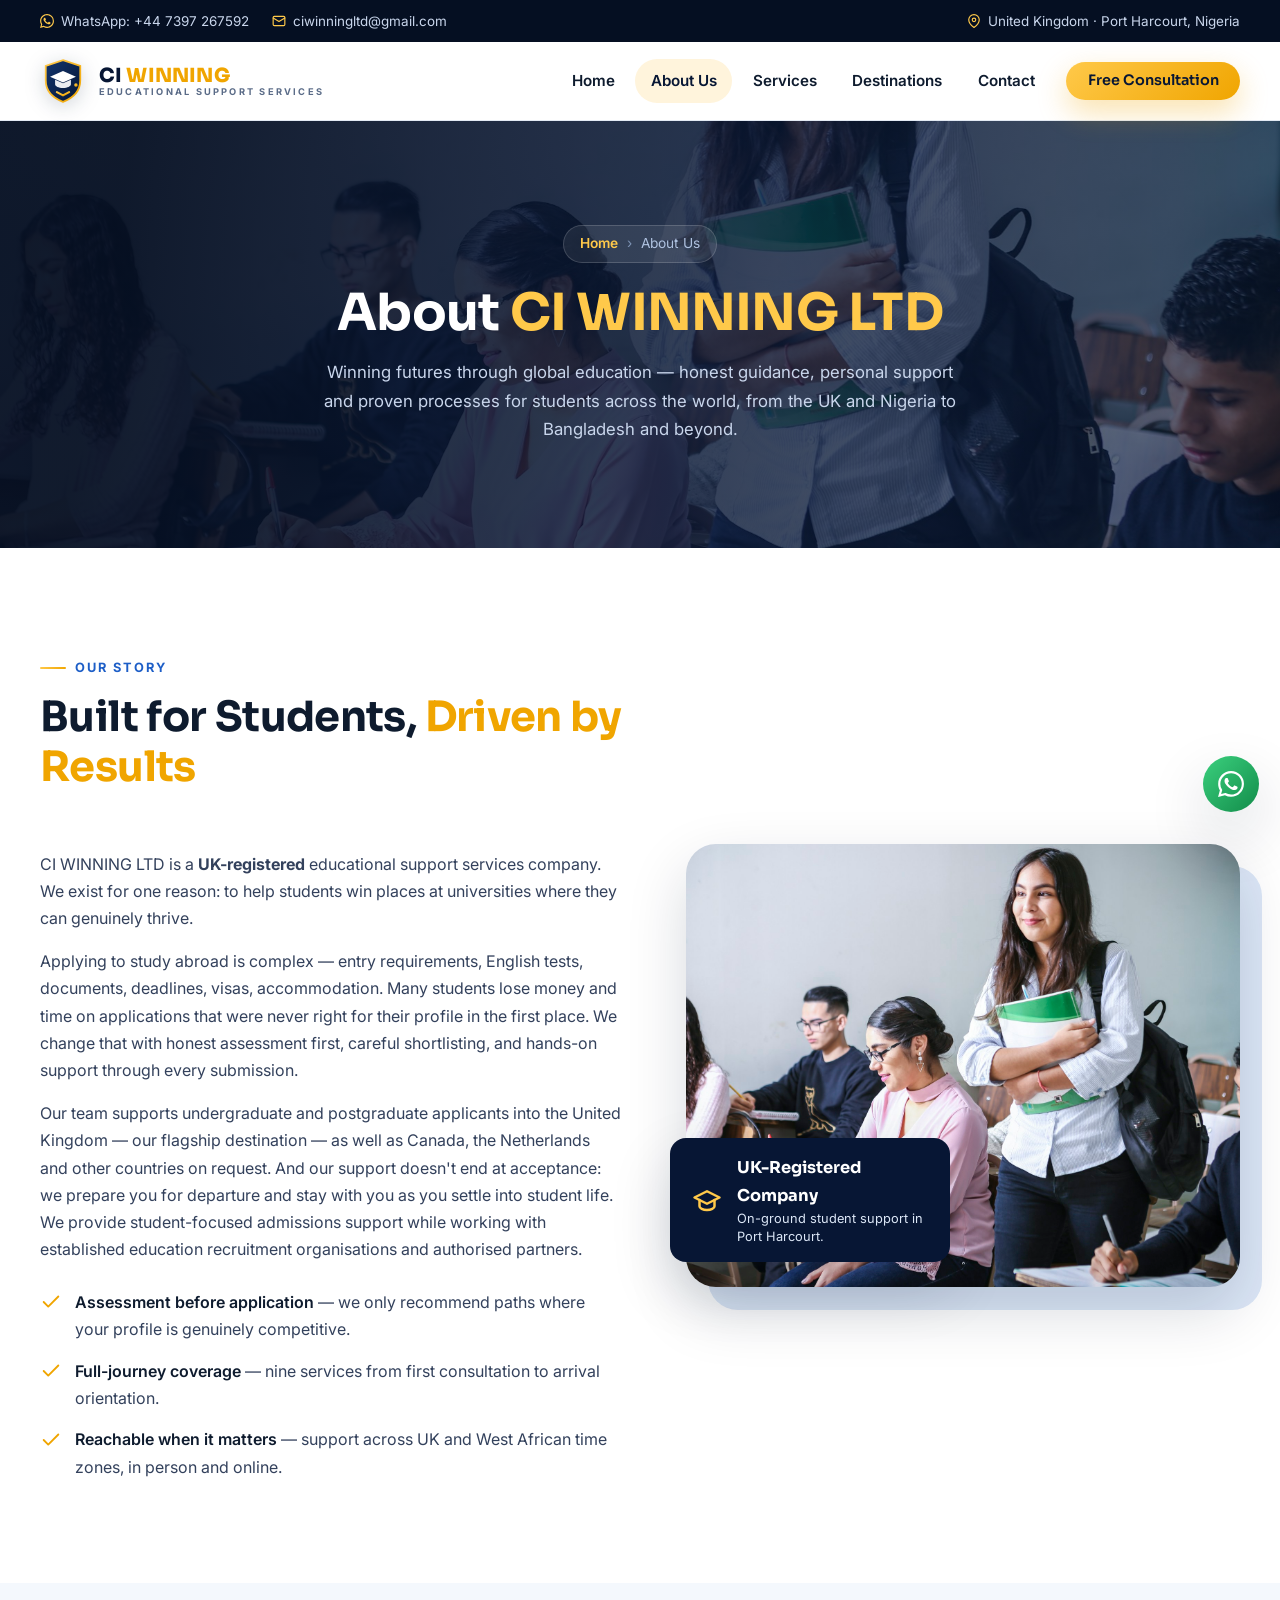
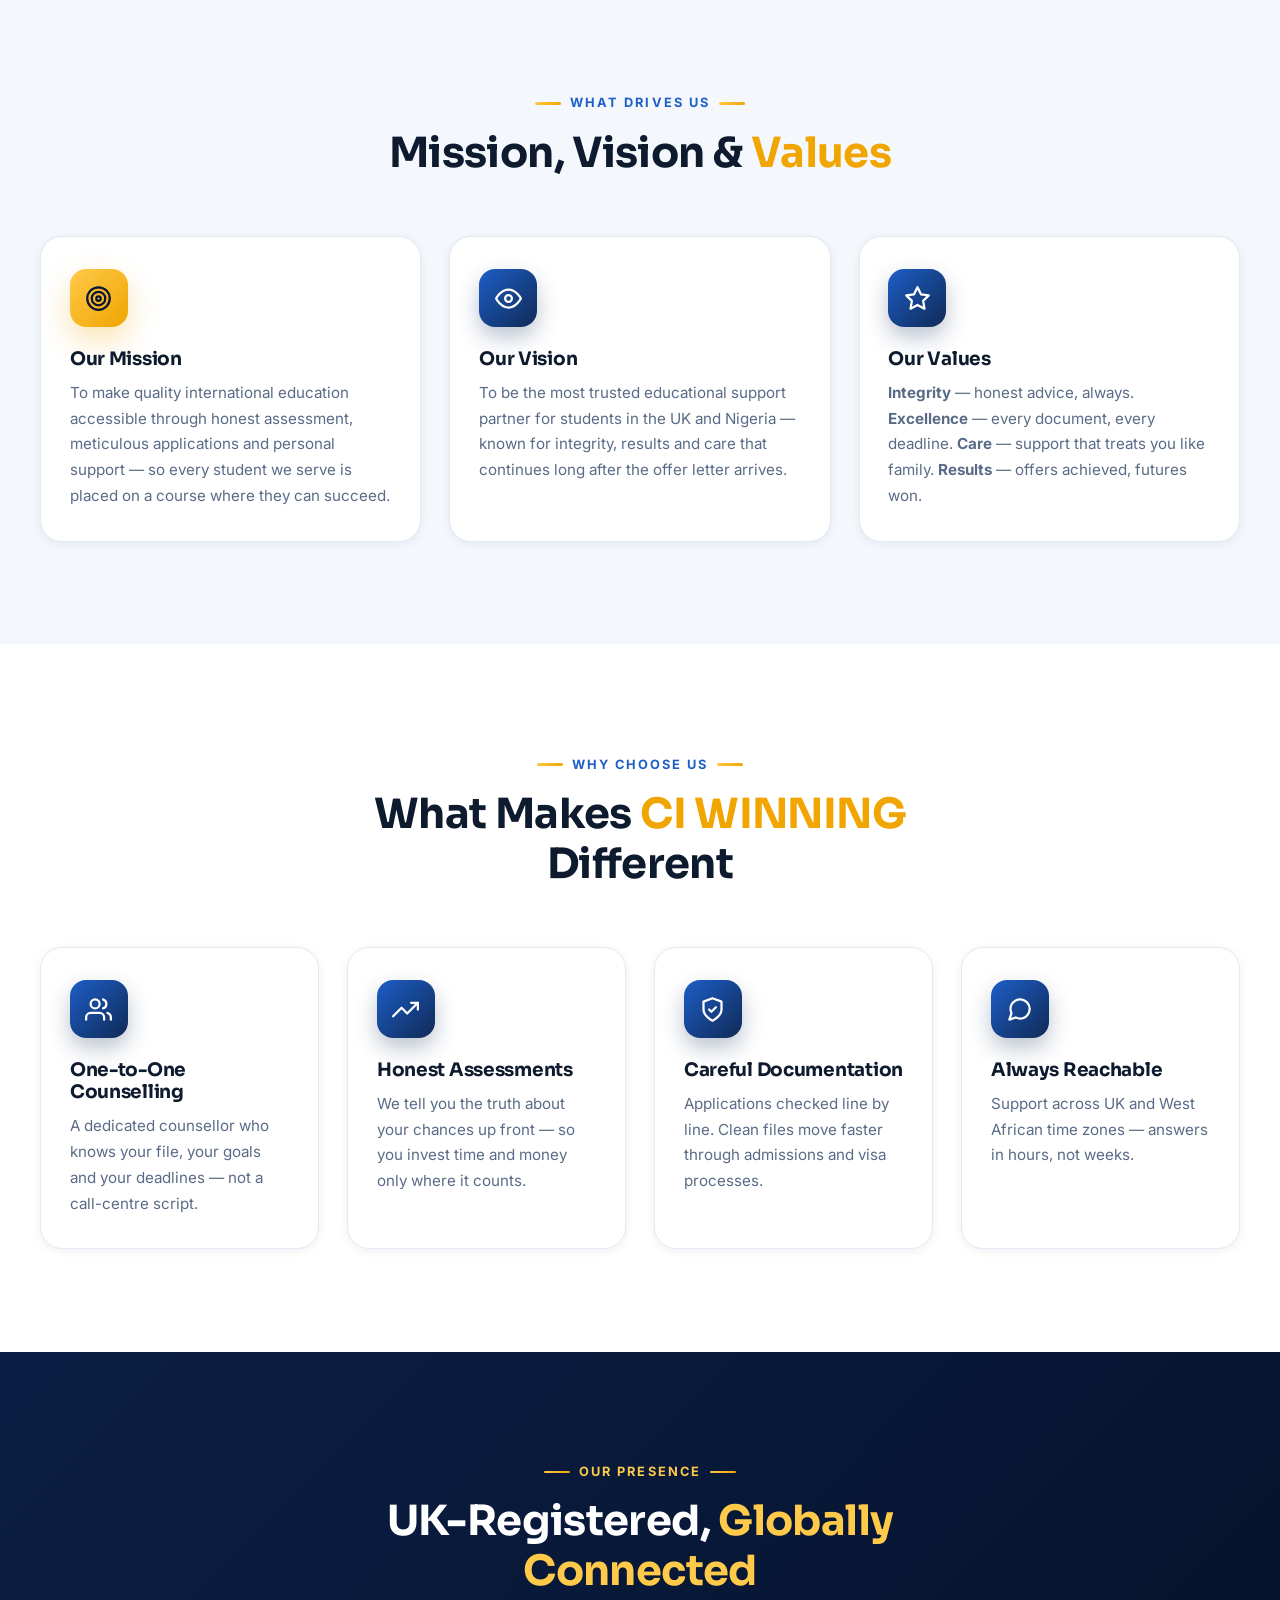
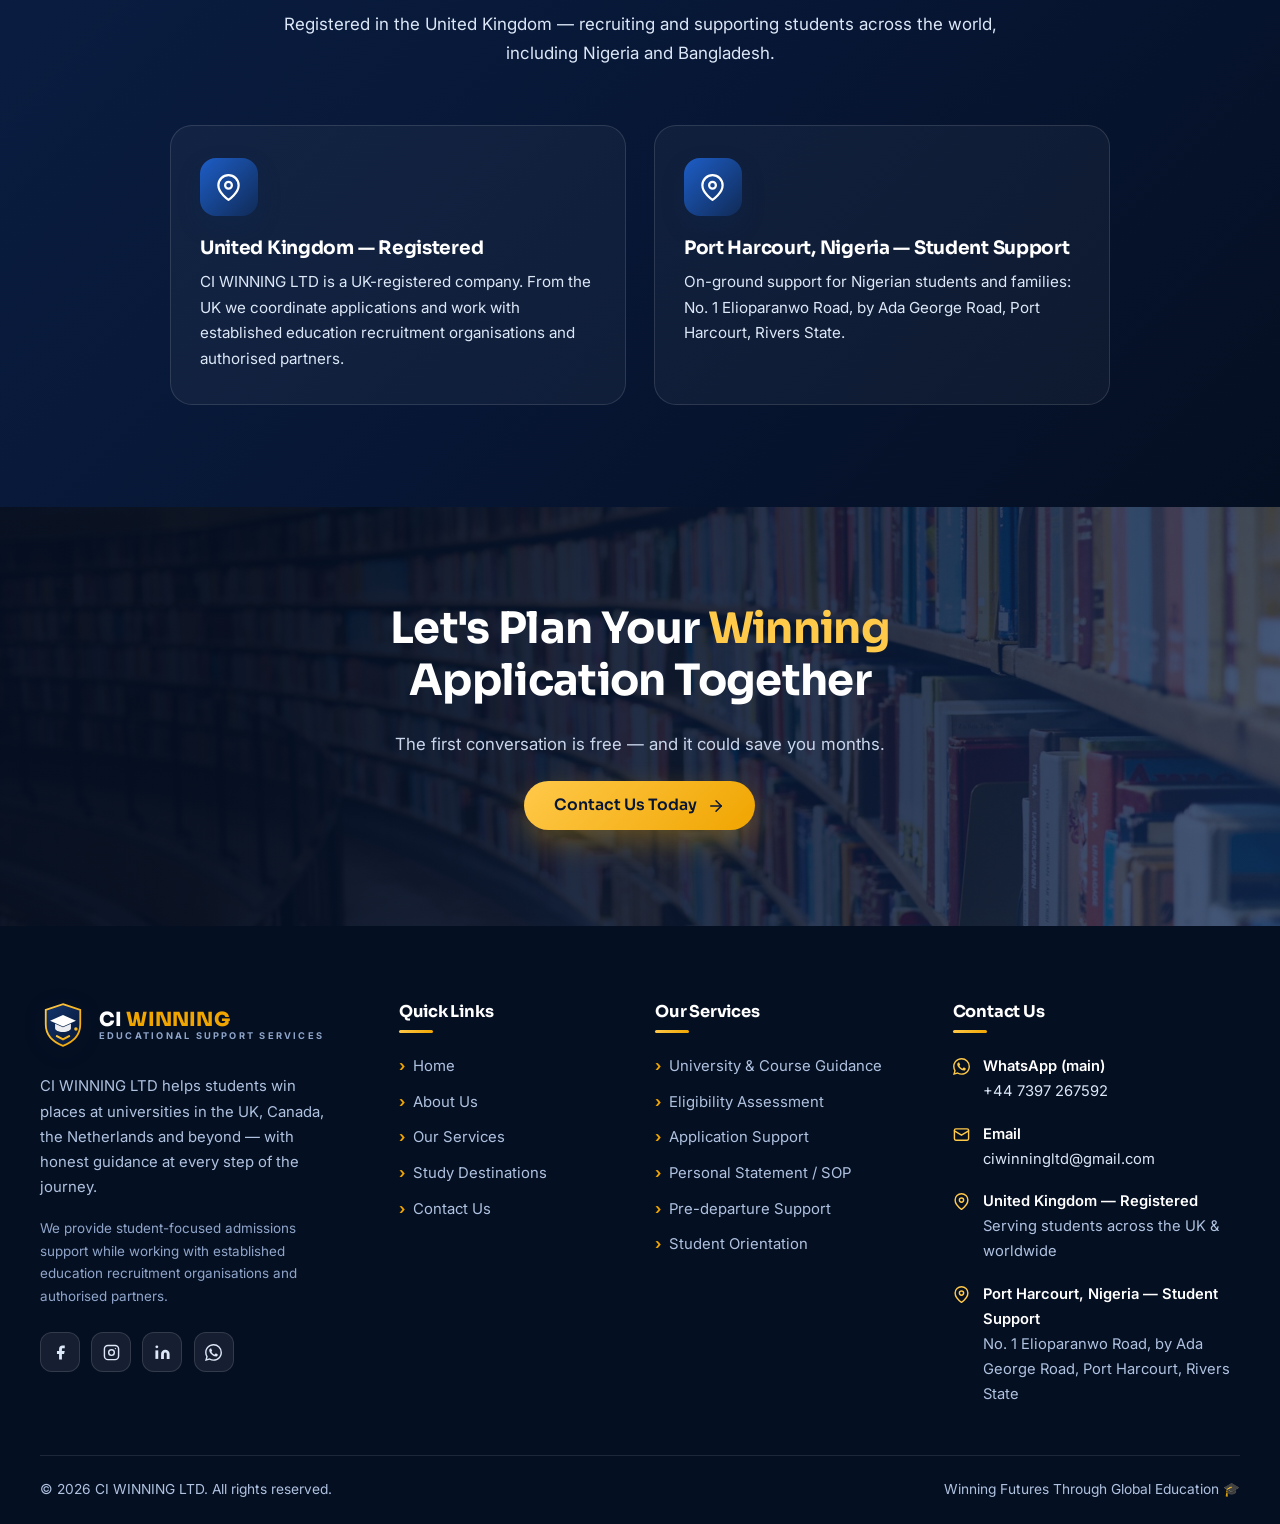
<file: about.html>
<!DOCTYPE html>
<html lang="en">
<head>
  <meta charset="UTF-8">
  <meta name="viewport" content="width=device-width, initial-scale=1.0">
  <title>About Us — CI WINNING LTD | Educational Support Services (UK &amp; Nigeria)</title>
  <meta name="description" content="Learn about CI WINNING LTD — a UK-registered educational support services company guiding students across the world, from the UK and Nigeria to Bangladesh and beyond, with a student support base in Port Harcourt.">
  <link rel="canonical" href="https://rudra496.github.io/ciwinningltd/about.html">
  <meta name="robots" content="index, follow">
  <meta name="theme-color" content="#071634">

  <meta property="og:type" content="website">
  <meta property="og:site_name" content="CI WINNING LTD">
  <meta property="og:title" content="About CI WINNING LTD — Winning Futures Through Global Education">
  <meta property="og:description" content="Honest, personal, end-to-end guidance for studying abroad. Registered in the UK — with a student support base in Port Harcourt, Nigeria.">
  <meta property="og:url" content="https://rudra496.github.io/ciwinningltd/about.html">
  <meta property="og:image" content="https://rudra496.github.io/ciwinningltd/assets/og-image.png">
  <meta name="twitter:card" content="summary_large_image">

  <link rel="icon" type="image/svg+xml" href="assets/favicon.svg">
  <link rel="icon" type="image/png" sizes="32x32" href="assets/favicon-32.png">
  <link rel="apple-touch-icon" href="assets/apple-touch-icon.png">

  <link rel="preconnect" href="https://fonts.googleapis.com">
  <link rel="preconnect" href="https://fonts.gstatic.com" crossorigin>
  <link href="https://fonts.googleapis.com/css2?family=Inter:wght@400;500;600;700&family=Sora:wght@600;700;800&display=swap" rel="stylesheet">
  <link rel="stylesheet" href="css/style.css">
</head>
<body data-page="about">
  <div id="scroll-progress" aria-hidden="true"></div>
  <a class="skip-link" href="#main">Skip to main content</a>

  <!-- ================= TOP BAR ================= -->
  <div class="topbar">
    <div class="container topbar__inner">
      <div class="topbar__group">
        <a class="topbar__item" href="https://wa.me/447397267592?text=Hello%20CI%20WINNING%20LTD!%20I%20would%20like%20a%20free%20consultation." target="_blank" rel="noopener">
          <svg viewBox="0 0 24 24" fill="currentColor" aria-hidden="true"><path d="M17.472 14.382c-.297-.149-1.758-.867-2.03-.967-.273-.099-.471-.148-.67.15-.197.297-.767.966-.94 1.164-.173.199-.347.223-.644.075-.297-.15-1.255-.463-2.39-1.475-.883-.788-1.48-1.761-1.653-2.059-.173-.297-.018-.458.13-.606.134-.133.297-.347.446-.52.149-.174.198-.298.298-.497.099-.198.05-.371-.025-.52-.075-.149-.669-1.612-.916-2.207-.242-.579-.487-.5-.669-.51-.173-.008-.371-.01-.57-.01-.198 0-.52.074-.792.372-.272.297-1.04 1.016-1.04 2.479 0 1.462 1.065 2.875 1.213 3.074.149.198 2.096 3.2 5.077 4.487.709.306 1.262.489 1.694.625.712.227 1.36.195 1.871.118.571-.085 1.758-.719 2.006-1.413.248-.694.248-1.289.173-1.413-.074-.124-.272-.198-.57-.347m-5.421 7.403h-.004a9.87 9.87 0 01-5.031-1.378l-.361-.214-3.741.982.998-3.648-.235-.374a9.86 9.86 0 01-1.51-5.26c.001-5.45 4.436-9.884 9.888-9.884 2.64 0 5.122 1.03 6.988 2.898a9.825 9.825 0 012.893 6.994c-.003 5.45-4.437 9.884-9.885 9.884m8.413-18.297A11.815 11.815 0 0012.05 0C5.495 0 .16 5.335.157 11.892c0 2.096.547 4.142 1.588 5.945L.057 24l6.305-1.654a11.882 11.882 0 005.683 1.448h.005c6.554 0 11.89-5.335 11.893-11.893a11.821 11.821 0 00-3.48-8.413"/></svg>
          WhatsApp: +44 7397 267592
        </a>
        <a class="topbar__item" href="mailto:ciwinningltd@gmail.com">
          <svg viewBox="0 0 24 24" fill="none" stroke="currentColor" stroke-width="2" stroke-linecap="round" stroke-linejoin="round" aria-hidden="true"><rect x="2" y="4" width="20" height="16" rx="2"/><path d="m22 7-10 6L2 7"/></svg>
          ciwinningltd@gmail.com
        </a>
      </div>
      <div class="topbar__group topbar__group--right">
        <span class="topbar__item">
          <svg viewBox="0 0 24 24" fill="none" stroke="currentColor" stroke-width="2" stroke-linecap="round" stroke-linejoin="round" aria-hidden="true"><path d="M21 10c0 7-9 13-9 13s-9-6-9-13a9 9 0 0 1 18 0z"/><circle cx="12" cy="10" r="3"/></svg>
          United Kingdom · Port Harcourt, Nigeria
        </span>
      </div>
    </div>
  </div>

  <!-- ================= HEADER ================= -->
  <header class="site-header">
    <div class="container nav">
      <a class="brand" href="index.html" aria-label="CI WINNING LTD — Home">
        <img class="brand__logo" src="assets/logo.svg" alt="CI WINNING LTD logo" width="46" height="46">
        <span class="brand__text">
          <span class="brand__name">CI <span>WINNING</span></span>
          <span class="brand__sub">Educational Support Services</span>
        </span>
      </a>
      <nav class="nav__menu" aria-label="Primary navigation">
        <a class="nav__link" href="index.html">Home</a>
        <a class="nav__link" aria-current="page" href="about.html">About Us</a>
        <a class="nav__link" href="services.html">Services</a>
        <a class="nav__link" href="destinations.html">Destinations</a>
        <a class="nav__link" href="contact.html">Contact</a>
        <a class="btn btn--gold btn--sm nav__link--cta" href="contact.html">Free Consultation</a>
      </nav>
      <button class="nav__toggle" aria-expanded="false" aria-controls="mobile-menu" aria-label="Open menu">
        <svg viewBox="0 0 24 24" fill="none" stroke="currentColor" stroke-width="2" stroke-linecap="round" aria-hidden="true"><line x1="3" y1="6" x2="21" y2="6"/><line x1="3" y1="12" x2="21" y2="12"/><line x1="3" y1="18" x2="21" y2="18"/></svg>
      </button>
    </div>
  </header>

  <!-- ================= MOBILE MENU ================= -->
  <div class="mobile-menu" id="mobile-menu" aria-hidden="true">
    <div class="mobile-menu__backdrop"></div>
    <div class="mobile-menu__panel" role="dialog" aria-label="Menu">
      <div class="mobile-menu__head">
        <span class="brand__name">CI <span style="color:var(--gold-400)">WINNING</span></span>
        <button class="mobile-menu__close" aria-label="Close menu">
          <svg viewBox="0 0 24 24" fill="none" stroke="currentColor" stroke-width="2" stroke-linecap="round" aria-hidden="true"><line x1="18" y1="6" x2="6" y2="18"/><line x1="6" y1="6" x2="18" y2="18"/></svg>
        </button>
      </div>
      <a class="mnav" href="index.html">Home <span aria-hidden="true">›</span></a>
      <a class="mnav" href="about.html">About Us <span aria-hidden="true">›</span></a>
      <a class="mnav" href="services.html">Services <span aria-hidden="true">›</span></a>
      <a class="mnav" href="destinations.html">Destinations <span aria-hidden="true">›</span></a>
      <a class="mnav" href="contact.html">Contact <span aria-hidden="true">›</span></a>
      <a class="btn btn--gold" href="contact.html">Free Consultation</a>
      <div class="mobile-menu__contact">
        <span>United Kingdom · Port Harcourt, Nigeria</span>
        <span>Educational Support Services</span>
      </div>
    </div>
  </div>

  <main id="main">
    <!-- ================= PAGE HERO ================= -->
    <section class="page-hero">
      <div class="page-hero__bg" style="background-image:url('images/classroom.jpg')"></div>
      <div class="page-hero__scrim"></div>
      <div class="container page-hero__inner">
        <nav class="breadcrumb" aria-label="Breadcrumb">
          <a href="index.html">Home</a>
          <span aria-hidden="true">›</span>
          <span aria-current="page">About Us</span>
        </nav>
        <h1>About <em>CI WINNING LTD</em></h1>
        <p>Winning futures through global education — honest guidance, personal support and
        proven processes for students across the world, from the UK and Nigeria to
        Bangladesh and beyond.</p>
      </div>
    </section>

    <!-- ================= STORY ================= -->
    <section class="section">
      <div class="container split">
        <div class="split__body">
          <div class="sec-head reveal">
            <span class="kicker">Our Story</span>
            <h2>Built for Students, <em>Driven by Results</em></h2>
          </div>
          <div class="reveal" data-delay="1">
            <p style="margin-bottom:1rem;">CI WINNING LTD is a <strong>UK-registered</strong> educational support services
            company. We exist for one reason: to help students win places at universities
            where they can genuinely thrive.</p>
            <p style="margin-bottom:1rem;">Applying to study abroad is complex — entry requirements, English tests,
            documents, deadlines, visas, accommodation. Many students lose money and time on
            applications that were never right for their profile in the first place. We change
            that with honest assessment first, careful shortlisting, and hands-on support
            through every submission.</p>
            <p>Our team supports undergraduate and postgraduate applicants into the United
            Kingdom — our flagship destination — as well as Canada, the Netherlands and other
            countries on request. And our support doesn't end at acceptance: we prepare you
            for departure and stay with you as you settle into student life.</p>
            <p>We provide student-focused admissions support while working with established education recruitment organisations and authorised partners.</p>
          </div>
          <ul class="check-list">
            <li class="reveal" data-delay="1">
              <svg viewBox="0 0 24 24" fill="none" stroke="currentColor" stroke-width="2" stroke-linecap="round" stroke-linejoin="round" aria-hidden="true"><polyline points="20 6 9 17 4 12"/></svg>
              <span><strong>Assessment before application</strong> — we only recommend paths where your profile is genuinely competitive.</span>
            </li>
            <li class="reveal" data-delay="2">
              <svg viewBox="0 0 24 24" fill="none" stroke="currentColor" stroke-width="2" stroke-linecap="round" stroke-linejoin="round" aria-hidden="true"><polyline points="20 6 9 17 4 12"/></svg>
              <span><strong>Full-journey coverage</strong> — nine services from first consultation to arrival orientation.</span>
            </li>
            <li class="reveal" data-delay="3">
              <svg viewBox="0 0 24 24" fill="none" stroke="currentColor" stroke-width="2" stroke-linecap="round" stroke-linejoin="round" aria-hidden="true"><polyline points="20 6 9 17 4 12"/></svg>
              <span><strong>Reachable when it matters</strong> — support across UK and West African time zones, in person and online.</span>
            </li>
          </ul>
        </div>
        <div class="split__media split__media--blue reveal">
          <img src="images/classroom.jpg" alt="Students engaged in a classroom session" loading="lazy" width="800" height="640">
          <div class="badge-float">
            <svg viewBox="0 0 24 24" fill="none" stroke="currentColor" stroke-width="2" stroke-linecap="round" stroke-linejoin="round" aria-hidden="true"><path d="M22 10 12 5 2 10l10 5 10-5z"/><path d="M6 12v5c0 1.7 2.7 3 6 3s6-1.3 6-3v-5"/></svg>
            <div>
              <strong>UK-Registered Company</strong>
              <small>On-ground student support in Port Harcourt.</small>
            </div>
          </div>
        </div>
      </div>
    </section>

    <!-- ================= MISSION / VISION / VALUES ================= -->
    <section class="section section--soft">
      <div class="container">
        <div class="sec-head sec-head--center reveal">
          <span class="kicker">What Drives Us</span>
          <h2>Mission, Vision &amp; <em>Values</em></h2>
        </div>
        <div class="grid grid-3">
          <div class="card card--gold reveal">
            <div class="card__icon">
              <svg viewBox="0 0 24 24" fill="none" stroke="currentColor" stroke-width="2" stroke-linecap="round" stroke-linejoin="round" aria-hidden="true"><circle cx="12" cy="12" r="10"/><circle cx="12" cy="12" r="6"/><circle cx="12" cy="12" r="2"/></svg>
            </div>
            <h3>Our Mission</h3>
            <p>To make quality international education accessible through honest assessment,
            meticulous applications and personal support — so every student we serve is placed
            on a course where they can succeed.</p>
          </div>
          <div class="card reveal" data-delay="1">
            <div class="card__icon">
              <svg viewBox="0 0 24 24" fill="none" stroke="currentColor" stroke-width="2" stroke-linecap="round" stroke-linejoin="round" aria-hidden="true"><path d="M1 12s4-8 11-8 11 8 11 8-4 8-11 8-11-8-11-8z"/><circle cx="12" cy="12" r="3"/></svg>
            </div>
            <h3>Our Vision</h3>
            <p>To be the most trusted educational support partner for students in the UK and
            Nigeria — known for integrity, results and care that continues long after the
            offer letter arrives.</p>
          </div>
          <div class="card reveal" data-delay="2">
            <div class="card__icon">
              <svg viewBox="0 0 24 24" fill="none" stroke="currentColor" stroke-width="2" stroke-linecap="round" stroke-linejoin="round" aria-hidden="true"><polygon points="12 2 15.09 8.26 22 9.27 17 14.14 18.18 21.02 12 17.77 5.82 21.02 7 14.14 2 9.27 8.91 8.26 12 2"/></svg>
            </div>
            <h3>Our Values</h3>
            <p><strong>Integrity</strong> — honest advice, always. <strong>Excellence</strong> —
            every document, every deadline. <strong>Care</strong> — support that treats you
            like family. <strong>Results</strong> — offers achieved, futures won.</p>
          </div>
        </div>
      </div>
    </section>

    <!-- ================= WHY US GRID ================= -->
    <section class="section">
      <div class="container">
        <div class="sec-head sec-head--center reveal">
          <span class="kicker">Why Choose Us</span>
          <h2>What Makes <em>CI WINNING</em> Different</h2>
        </div>
        <div class="grid grid-4">
          <div class="card reveal">
            <div class="card__icon">
              <svg viewBox="0 0 24 24" fill="none" stroke="currentColor" stroke-width="2" stroke-linecap="round" stroke-linejoin="round" aria-hidden="true"><path d="M17 21v-2a4 4 0 0 0-4-4H5a4 4 0 0 0-4 4v2"/><circle cx="9" cy="7" r="4"/><path d="M23 21v-2a4 4 0 0 0-3-3.87"/><path d="M16 3.13a4 4 0 0 1 0 7.75"/></svg>
            </div>
            <h3>One-to-One Counselling</h3>
            <p>A dedicated counsellor who knows your file, your goals and your deadlines — not a call-centre script.</p>
          </div>
          <div class="card reveal" data-delay="1">
            <div class="card__icon">
              <svg viewBox="0 0 24 24" fill="none" stroke="currentColor" stroke-width="2" stroke-linecap="round" stroke-linejoin="round" aria-hidden="true"><polyline points="23 6 13.5 15.5 8.5 10.5 1 18"/><polyline points="17 6 23 6 23 12"/></svg>
            </div>
            <h3>Honest Assessments</h3>
            <p>We tell you the truth about your chances up front — so you invest time and money only where it counts.</p>
          </div>
          <div class="card reveal" data-delay="2">
            <div class="card__icon">
              <svg viewBox="0 0 24 24" fill="none" stroke="currentColor" stroke-width="2" stroke-linecap="round" stroke-linejoin="round" aria-hidden="true"><path d="M12 22s8-4 8-10V5l-8-3-8 3v7c0 6 8 10 8 10z"/><polyline points="9 12 11 14 15 10"/></svg>
            </div>
            <h3>Careful Documentation</h3>
            <p>Applications checked line by line. Clean files move faster through admissions and visa processes.</p>
          </div>
          <div class="card reveal" data-delay="3">
            <div class="card__icon">
              <svg viewBox="0 0 24 24" fill="none" stroke="currentColor" stroke-width="2" stroke-linecap="round" stroke-linejoin="round" aria-hidden="true"><path d="M21 11.5a8.38 8.38 0 0 1-.9 3.8 8.5 8.5 0 0 1-7.6 4.7 8.38 8.38 0 0 1-3.8-.9L3 21l1.9-5.7a8.38 8.38 0 0 1-.9-3.8 8.5 8.5 0 0 1 4.7-7.6 8.38 8.38 0 0 1 3.8-.9h.5a8.48 8.48 0 0 1 8 8v.5z"/></svg>
            </div>
            <h3>Always Reachable</h3>
            <p>Support across UK and West African time zones — answers in hours, not weeks.</p>
          </div>
        </div>
      </div>
    </section>

    <!-- ================= PRESENCE ================= -->
    <section class="section section--navy">
      <div class="container">
        <div class="sec-head sec-head--center reveal">
          <span class="kicker">Our Presence</span>
          <h2>UK-Registered, <em>Globally Connected</em></h2>
          <p>Registered in the United Kingdom — recruiting and supporting students across the world, including Nigeria and Bangladesh.</p>
        </div>
        <div class="grid grid-2" style="max-width:940px; margin-inline:auto;">
          <div class="card reveal" style="background:rgba(255,255,255,.04); border-color:rgba(255,255,255,.12); box-shadow:none;">
            <div class="card__icon">
              <svg viewBox="0 0 24 24" fill="none" stroke="currentColor" stroke-width="2" stroke-linecap="round" stroke-linejoin="round" aria-hidden="true"><path d="M21 10c0 7-9 13-9 13s-9-6-9-13a9 9 0 0 1 18 0z"/><circle cx="12" cy="10" r="3"/></svg>
            </div>
            <h3 style="color:#fff;">United Kingdom — Registered</h3>
            <p style="color:var(--navy-100);">CI WINNING LTD is a UK-registered company. From the UK we coordinate
            applications and work with established education recruitment organisations
            and authorised partners.</p>
          </div>
          <div class="card reveal" data-delay="1" style="background:rgba(255,255,255,.04); border-color:rgba(255,255,255,.12); box-shadow:none;">
            <div class="card__icon">
              <svg viewBox="0 0 24 24" fill="none" stroke="currentColor" stroke-width="2" stroke-linecap="round" stroke-linejoin="round" aria-hidden="true"><path d="M21 10c0 7-9 13-9 13s-9-6-9-13a9 9 0 0 1 18 0z"/><circle cx="12" cy="10" r="3"/></svg>
            </div>
            <h3 style="color:#fff;">Port Harcourt, Nigeria — Student Support</h3>
            <p style="color:var(--navy-100);">On-ground support for Nigerian students and families:<br>
            No. 1 Elioparanwo Road, by Ada George Road, Port Harcourt, Rivers State.</p>
          </div>
        </div>
      </div>
    </section>

    <!-- ================= CTA ================= -->
    <section class="cta-band">
      <div class="cta-band__bg" style="background-image:url('images/library.jpg')"></div>
      <div class="cta-band__scrim"></div>
      <div class="container cta-band__inner">
        <h2 class="reveal">Let's Plan Your <em>Winning</em> Application Together</h2>
        <p class="reveal" data-delay="1">The first conversation is free — and it could save you months.</p>
        <div class="cta-band__btns reveal" data-delay="2">
          <a class="btn btn--gold" href="contact.html">Contact Us Today
            <svg viewBox="0 0 24 24" fill="none" stroke="currentColor" stroke-width="2" stroke-linecap="round" stroke-linejoin="round" aria-hidden="true"><line x1="5" y1="12" x2="19" y2="12"/><polyline points="12 5 19 12 12 19"/></svg>
          </a>
        </div>
      </div>
    </section>
  </main>

  <!-- ================= FOOTER ================= -->
  <footer class="site-footer">
    <div class="container footer-top">
      <div class="footer-brand">
        <a class="brand" href="index.html" aria-label="CI WINNING LTD — Home">
          <img class="brand__logo" src="assets/logo.svg" alt="" width="46" height="46">
          <span class="brand__text">
            <span class="brand__name">CI <span>WINNING</span></span>
            <span class="brand__sub" style="color:#8FA5C9;">Educational Support Services</span>
          </span>
        </a>
        <p>CI WINNING LTD helps students win places at universities in the UK, Canada, the
        Netherlands and beyond — with honest guidance at every step of the journey.</p>
        <p style="margin-top:1rem; font-size:.84rem; color:#8FA5C9;">We provide student-focused admissions support while working with established education recruitment organisations and authorised partners.</p>
        <div class="footer-social">
          <a href="#" aria-label="Facebook (coming soon)"><svg viewBox="0 0 24 24" fill="currentColor" aria-hidden="true"><path d="M18 2h-3a5 5 0 0 0-5 5v3H7v4h3v8h4v-8h3l1-4h-4V7a1 1 0 0 1 1-1h3z"/></svg></a>
          <a href="#" aria-label="Instagram (coming soon)"><svg viewBox="0 0 24 24" fill="none" stroke="currentColor" stroke-width="2" stroke-linecap="round" stroke-linejoin="round" aria-hidden="true"><rect x="2" y="2" width="20" height="20" rx="5"/><circle cx="12" cy="12" r="4"/><line x1="17.5" y1="6.5" x2="17.51" y2="6.5"/></svg></a>
          <a href="#" aria-label="LinkedIn (coming soon)"><svg viewBox="0 0 24 24" fill="currentColor" aria-hidden="true"><path d="M16 8a6 6 0 0 1 6 6v7h-4v-7a2 2 0 0 0-2-2 2 2 0 0 0-2 2v7h-4v-7a6 6 0 0 1 6-6z"/><rect x="2" y="9" width="4" height="12"/><circle cx="4" cy="4" r="2"/></svg></a>
          <a href="https://wa.me/447397267592?text=Hello%20CI%20WINNING%20LTD!%20I%20would%20like%20a%20free%20consultation." target="_blank" rel="noopener" aria-label="WhatsApp">
            <svg viewBox="0 0 24 24" fill="currentColor" aria-hidden="true"><path d="M17.472 14.382c-.297-.149-1.758-.867-2.03-.967-.273-.099-.471-.148-.67.15-.197.297-.767.966-.94 1.164-.173.199-.347.223-.644.075-.297-.15-1.255-.463-2.39-1.475-.883-.788-1.48-1.761-1.653-2.059-.173-.297-.018-.458.13-.606.134-.133.297-.347.446-.52.149-.174.198-.298.298-.497.099-.198.05-.371-.025-.52-.075-.149-.669-1.612-.916-2.207-.242-.579-.487-.5-.669-.51-.173-.008-.371-.01-.57-.01-.198 0-.52.074-.792.372-.272.297-1.04 1.016-1.04 2.479 0 1.462 1.065 2.875 1.213 3.074.149.198 2.096 3.2 5.077 4.487.709.306 1.262.489 1.694.625.712.227 1.36.195 1.871.118.571-.085 1.758-.719 2.006-1.413.248-.694.248-1.289.173-1.413-.074-.124-.272-.198-.57-.347m-5.421 7.403h-.004a9.87 9.87 0 01-5.031-1.378l-.361-.214-3.741.982.998-3.648-.235-.374a9.86 9.86 0 01-1.51-5.26c.001-5.45 4.436-9.884 9.888-9.884 2.64 0 5.122 1.03 6.988 2.898a9.825 9.825 0 012.893 6.994c-.003 5.45-4.437 9.884-9.885 9.884m8.413-18.297A11.815 11.815 0 0012.05 0C5.495 0 .16 5.335.157 11.892c0 2.096.547 4.142 1.588 5.945L.057 24l6.305-1.654a11.882 11.882 0 005.683 1.448h.005c6.554 0 11.89-5.335 11.893-11.893a11.821 11.821 0 00-3.48-8.413"/></svg>
          </a>
          
        </div>
      </div>
      <div>
        <h4>Quick Links</h4>
        <div class="footer-links">
          <a href="index.html">Home</a>
          <a href="about.html">About Us</a>
          <a href="services.html">Our Services</a>
          <a href="destinations.html">Study Destinations</a>
          <a href="contact.html">Contact Us</a>
        </div>
      </div>
      <div>
        <h4>Our Services</h4>
        <div class="footer-links">
          <a href="services.html#course-guidance">University &amp; Course Guidance</a>
          <a href="services.html#eligibility-assessment">Eligibility Assessment</a>
          <a href="services.html#application-support">Application Support</a>
          <a href="services.html#sop-guidance">Personal Statement / SOP</a>
          <a href="services.html#pre-departure">Pre-departure Support</a>
          <a href="services.html#orientation">Student Orientation</a>
        </div>
      </div>
      <div>
        <h4>Contact Us</h4>
        <ul class="footer-contact">
          <li>
            <svg viewBox="0 0 24 24" fill="currentColor" aria-hidden="true"><path d="M17.472 14.382c-.297-.149-1.758-.867-2.03-.967-.273-.099-.471-.148-.67.15-.197.297-.767.966-.94 1.164-.173.199-.347.223-.644.075-.297-.15-1.255-.463-2.39-1.475-.883-.788-1.48-1.761-1.653-2.059-.173-.297-.018-.458.13-.606.134-.133.297-.347.446-.52.149-.174.198-.298.298-.497.099-.198.05-.371-.025-.52-.075-.149-.669-1.612-.916-2.207-.242-.579-.487-.5-.669-.51-.173-.008-.371-.01-.57-.01-.198 0-.52.074-.792.372-.272.297-1.04 1.016-1.04 2.479 0 1.462 1.065 2.875 1.213 3.074.149.198 2.096 3.2 5.077 4.487.709.306 1.262.489 1.694.625.712.227 1.36.195 1.871.118.571-.085 1.758-.719 2.006-1.413.248-.694.248-1.289.173-1.413-.074-.124-.272-.198-.57-.347m-5.421 7.403h-.004a9.87 9.87 0 01-5.031-1.378l-.361-.214-3.741.982.998-3.648-.235-.374a9.86 9.86 0 01-1.51-5.26c.001-5.45 4.436-9.884 9.888-9.884 2.64 0 5.122 1.03 6.988 2.898a9.825 9.825 0 012.893 6.994c-.003 5.45-4.437 9.884-9.885 9.884m8.413-18.297A11.815 11.815 0 0012.05 0C5.495 0 .16 5.335.157 11.892c0 2.096.547 4.142 1.588 5.945L.057 24l6.305-1.654a11.882 11.882 0 005.683 1.448h.005c6.554 0 11.89-5.335 11.893-11.893a11.821 11.821 0 00-3.48-8.413"/></svg>
            <span><strong>WhatsApp (main)</strong><a href="https://wa.me/447397267592?text=Hello%20CI%20WINNING%20LTD!%20I%20would%20like%20a%20free%20consultation." target="_blank" rel="noopener">+44 7397 267592</a></span>
          </li>
          <li>
            <svg viewBox="0 0 24 24" fill="none" stroke="currentColor" stroke-width="2" stroke-linecap="round" stroke-linejoin="round" aria-hidden="true"><rect x="2" y="4" width="20" height="16" rx="2"/><path d="m22 7-10 6L2 7"/></svg>
            <span><strong>Email</strong><a href="mailto:ciwinningltd@gmail.com">ciwinningltd@gmail.com</a></span>
          </li>
          <li>
            <svg viewBox="0 0 24 24" fill="none" stroke="currentColor" stroke-width="2" stroke-linecap="round" stroke-linejoin="round" aria-hidden="true"><path d="M21 10c0 7-9 13-9 13s-9-6-9-13a9 9 0 0 1 18 0z"/><circle cx="12" cy="10" r="3"/></svg>
            <span><strong>United Kingdom — Registered</strong>Serving students across the UK &amp; worldwide</span>
          </li>
          <li>
            <svg viewBox="0 0 24 24" fill="none" stroke="currentColor" stroke-width="2" stroke-linecap="round" stroke-linejoin="round" aria-hidden="true"><path d="M21 10c0 7-9 13-9 13s-9-6-9-13a9 9 0 0 1 18 0z"/><circle cx="12" cy="10" r="3"/></svg>
            <span><strong>Port Harcourt, Nigeria — Student Support</strong>No. 1 Elioparanwo Road, by Ada George Road, Port Harcourt, Rivers State</span>
          </li>
        </ul>
      </div>
    </div>
    <div class="container footer-bottom">
      <span>© <span id="year">2026</span> CI WINNING LTD. All rights reserved.</span>
      <span>Winning Futures Through Global Education 🎓</span>
    </div>
  </footer>

  <!-- ================= FLOATING ACTIONS ================= -->
  <div class="fab-stack">
    <a class="fab fab--wa" href="https://wa.me/447397267592?text=Hello%20CI%20WINNING%20LTD!%20I%20would%20like%20a%20free%20consultation." target="_blank" rel="noopener" aria-label="Chat with us on WhatsApp">
      <svg viewBox="0 0 24 24" fill="currentColor" aria-hidden="true"><path d="M17.472 14.382c-.297-.149-1.758-.867-2.03-.967-.273-.099-.471-.148-.67.15-.197.297-.767.966-.94 1.164-.173.199-.347.223-.644.075-.297-.15-1.255-.463-2.39-1.475-.883-.788-1.48-1.761-1.653-2.059-.173-.297-.018-.458.13-.606.134-.133.297-.347.446-.52.149-.174.198-.298.298-.497.099-.198.05-.371-.025-.52-.075-.149-.669-1.612-.916-2.207-.242-.579-.487-.5-.669-.51-.173-.008-.371-.01-.57-.01-.198 0-.52.074-.792.372-.272.297-1.04 1.016-1.04 2.479 0 1.462 1.065 2.875 1.213 3.074.149.198 2.096 3.2 5.077 4.487.709.306 1.262.489 1.694.625.712.227 1.36.195 1.871.118.571-.085 1.758-.719 2.006-1.413.248-.694.248-1.289.173-1.413-.074-.124-.272-.198-.57-.347m-5.421 7.403h-.004a9.87 9.87 0 01-5.031-1.378l-.361-.214-3.741.982.998-3.648-.235-.374a9.86 9.86 0 01-1.51-5.26c.001-5.45 4.436-9.884 9.888-9.884 2.64 0 5.122 1.03 6.988 2.898a9.825 9.825 0 012.893 6.994c-.003 5.45-4.437 9.884-9.885 9.884m8.413-18.297A11.815 11.815 0 0012.05 0C5.495 0 .16 5.335.157 11.892c0 2.096.547 4.142 1.588 5.945L.057 24l6.305-1.654a11.882 11.882 0 005.683 1.448h.005c6.554 0 11.89-5.335 11.893-11.893a11.821 11.821 0 00-3.48-8.413"/></svg>
      <span class="fab__tip">Chat with us</span>
    </a>
    <button class="fab fab--top" aria-label="Back to top">
      <svg viewBox="0 0 24 24" fill="none" stroke="currentColor" stroke-width="2" stroke-linecap="round" stroke-linejoin="round" aria-hidden="true"><polyline points="18 15 12 9 6 15"/></svg>
    </button>
  </div>

  <script src="js/main.js" defer></script>
</body>
</html>
</file>
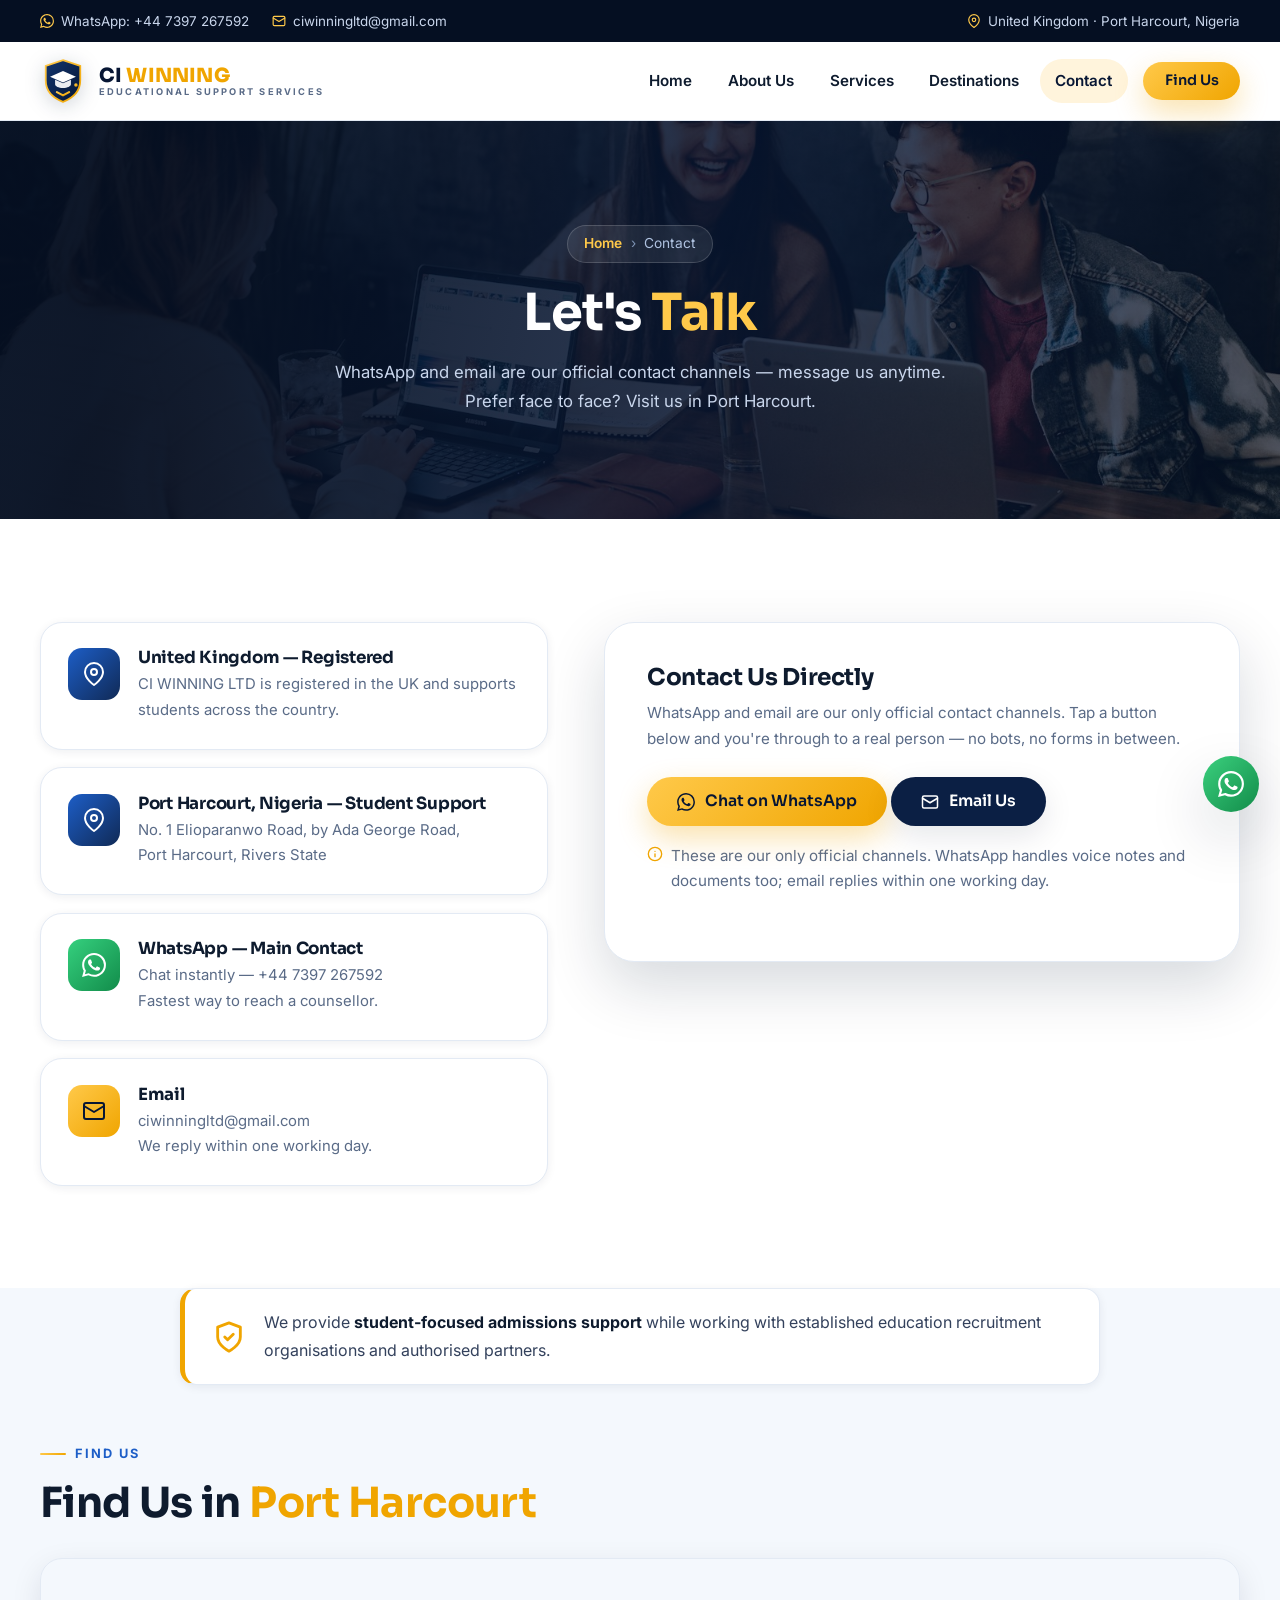
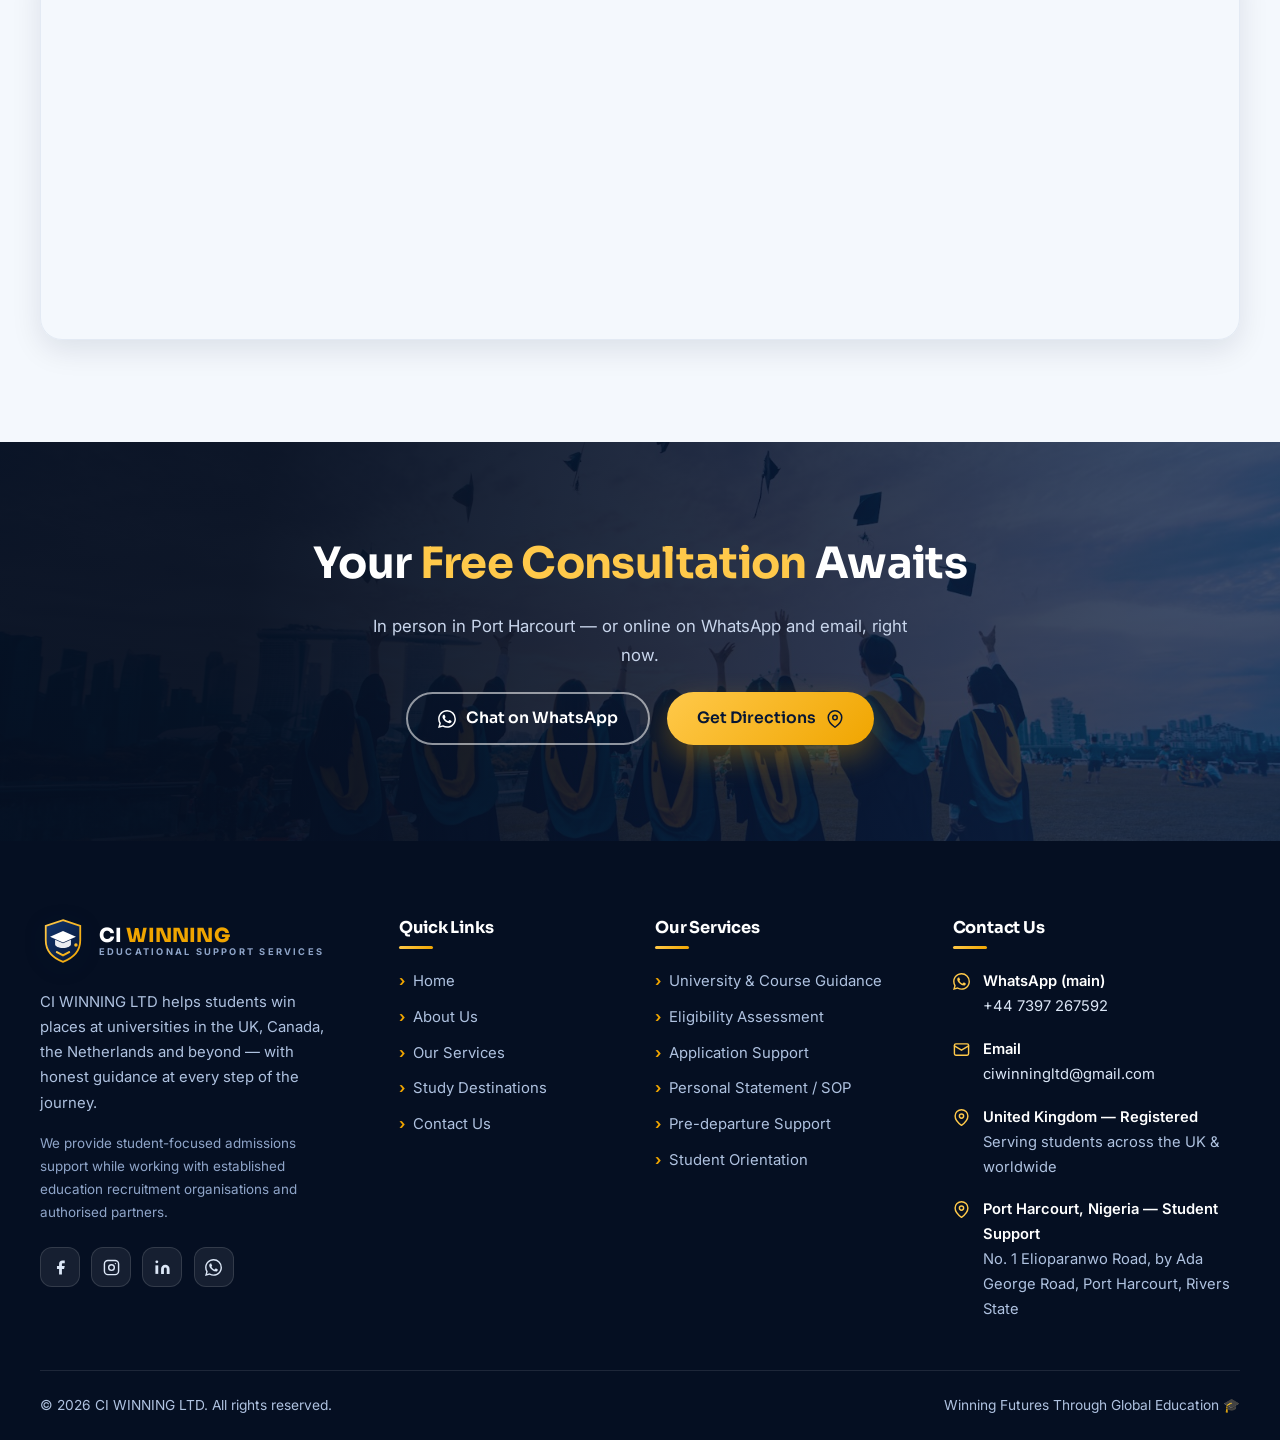
<file: contact.html>
<!DOCTYPE html>
<html lang="en">
<head>
  <meta charset="UTF-8">
  <meta name="viewport" content="width=device-width, initial-scale=1.0">
  <title>Contact Us — CI WINNING LTD | Free Consultation (UK &amp; Nigeria)</title>
  <meta name="description" content="Contact CI WINNING LTD for your free study abroad consultation. Find us in Port Harcourt: No. 1 Elioparanwo Road, by Ada George Road, Rivers State. New phone, WhatsApp and email channels going live shortly.">
  <link rel="canonical" href="https://rudra496.github.io/ciwinningltd/contact.html">
  <meta name="robots" content="index, follow">
  <meta name="theme-color" content="#071634">

  <meta property="og:type" content="website">
  <meta property="og:site_name" content="CI WINNING LTD">
  <meta property="og:title" content="Contact CI WINNING LTD — Book Your Free Consultation">
  <meta property="og:description" content="Registered in the UK. Visit us in Port Harcourt, Nigeria — new contact channels going live shortly.">
  <meta property="og:url" content="https://rudra496.github.io/ciwinningltd/contact.html">
  <meta property="og:image" content="https://rudra496.github.io/ciwinningltd/assets/og-image.png">
  <meta name="twitter:card" content="summary_large_image">

  <link rel="icon" type="image/svg+xml" href="assets/favicon.svg">
  <link rel="icon" type="image/png" sizes="32x32" href="assets/favicon-32.png">
  <link rel="apple-touch-icon" href="assets/apple-touch-icon.png">

  <link rel="preconnect" href="https://fonts.googleapis.com">
  <link rel="preconnect" href="https://fonts.gstatic.com" crossorigin>
  <link href="https://fonts.googleapis.com/css2?family=Inter:wght@400;500;600;700&family=Sora:wght@600;700;800&display=swap" rel="stylesheet">
  <link rel="stylesheet" href="css/style.css">
</head>
<body data-page="contact">
  <div id="scroll-progress" aria-hidden="true"></div>
  <a class="skip-link" href="#main">Skip to main content</a>

  <!-- ================= TOP BAR ================= -->
  <div class="topbar">
    <div class="container topbar__inner">
      <div class="topbar__group">
        <a class="topbar__item" href="https://wa.me/447397267592?text=Hello%20CI%20WINNING%20LTD!%20I%20would%20like%20a%20free%20consultation." target="_blank" rel="noopener">
          <svg viewBox="0 0 24 24" fill="currentColor" aria-hidden="true"><path d="M17.472 14.382c-.297-.149-1.758-.867-2.03-.967-.273-.099-.471-.148-.67.15-.197.297-.767.966-.94 1.164-.173.199-.347.223-.644.075-.297-.15-1.255-.463-2.39-1.475-.883-.788-1.48-1.761-1.653-2.059-.173-.297-.018-.458.13-.606.134-.133.297-.347.446-.52.149-.174.198-.298.298-.497.099-.198.05-.371-.025-.52-.075-.149-.669-1.612-.916-2.207-.242-.579-.487-.5-.669-.51-.173-.008-.371-.01-.57-.01-.198 0-.52.074-.792.372-.272.297-1.04 1.016-1.04 2.479 0 1.462 1.065 2.875 1.213 3.074.149.198 2.096 3.2 5.077 4.487.709.306 1.262.489 1.694.625.712.227 1.36.195 1.871.118.571-.085 1.758-.719 2.006-1.413.248-.694.248-1.289.173-1.413-.074-.124-.272-.198-.57-.347m-5.421 7.403h-.004a9.87 9.87 0 01-5.031-1.378l-.361-.214-3.741.982.998-3.648-.235-.374a9.86 9.86 0 01-1.51-5.26c.001-5.45 4.436-9.884 9.888-9.884 2.64 0 5.122 1.03 6.988 2.898a9.825 9.825 0 012.893 6.994c-.003 5.45-4.437 9.884-9.885 9.884m8.413-18.297A11.815 11.815 0 0012.05 0C5.495 0 .16 5.335.157 11.892c0 2.096.547 4.142 1.588 5.945L.057 24l6.305-1.654a11.882 11.882 0 005.683 1.448h.005c6.554 0 11.89-5.335 11.893-11.893a11.821 11.821 0 00-3.48-8.413"/></svg>
          WhatsApp: +44 7397 267592
        </a>
        <a class="topbar__item" href="mailto:ciwinningltd@gmail.com">
          <svg viewBox="0 0 24 24" fill="none" stroke="currentColor" stroke-width="2" stroke-linecap="round" stroke-linejoin="round" aria-hidden="true"><rect x="2" y="4" width="20" height="16" rx="2"/><path d="m22 7-10 6L2 7"/></svg>
          ciwinningltd@gmail.com
        </a>
      </div>
      <div class="topbar__group topbar__group--right">
        <span class="topbar__item">
          <svg viewBox="0 0 24 24" fill="none" stroke="currentColor" stroke-width="2" stroke-linecap="round" stroke-linejoin="round" aria-hidden="true"><path d="M21 10c0 7-9 13-9 13s-9-6-9-13a9 9 0 0 1 18 0z"/><circle cx="12" cy="10" r="3"/></svg>
          United Kingdom · Port Harcourt, Nigeria
        </span>
      </div>
    </div>
  </div>

  <!-- ================= HEADER ================= -->
  <header class="site-header">
    <div class="container nav">
      <a class="brand" href="index.html" aria-label="CI WINNING LTD — Home">
        <img class="brand__logo" src="assets/logo.svg" alt="CI WINNING LTD logo" width="46" height="46">
        <span class="brand__text">
          <span class="brand__name">CI <span>WINNING</span></span>
          <span class="brand__sub">Educational Support Services</span>
        </span>
      </a>
      <nav class="nav__menu" aria-label="Primary navigation">
        <a class="nav__link" href="index.html">Home</a>
        <a class="nav__link" href="about.html">About Us</a>
        <a class="nav__link" href="services.html">Services</a>
        <a class="nav__link" href="destinations.html">Destinations</a>
        <a class="nav__link" aria-current="page" href="contact.html">Contact</a>
        <a class="btn btn--gold btn--sm nav__link--cta" href="#visit">Find Us</a>
      </nav>
      <button class="nav__toggle" aria-expanded="false" aria-controls="mobile-menu" aria-label="Open menu">
        <svg viewBox="0 0 24 24" fill="none" stroke="currentColor" stroke-width="2" stroke-linecap="round" aria-hidden="true"><line x1="3" y1="6" x2="21" y2="6"/><line x1="3" y1="12" x2="21" y2="12"/><line x1="3" y1="18" x2="21" y2="18"/></svg>
      </button>
    </div>
  </header>

  <!-- ================= MOBILE MENU ================= -->
  <div class="mobile-menu" id="mobile-menu" aria-hidden="true">
    <div class="mobile-menu__backdrop"></div>
    <div class="mobile-menu__panel" role="dialog" aria-label="Menu">
      <div class="mobile-menu__head">
        <span class="brand__name">CI <span style="color:var(--gold-400)">WINNING</span></span>
        <button class="mobile-menu__close" aria-label="Close menu">
          <svg viewBox="0 0 24 24" fill="none" stroke="currentColor" stroke-width="2" stroke-linecap="round" aria-hidden="true"><line x1="18" y1="6" x2="6" y2="18"/><line x1="6" y1="6" x2="18" y2="18"/></svg>
        </button>
      </div>
      <a class="mnav" href="index.html">Home <span aria-hidden="true">›</span></a>
      <a class="mnav" href="about.html">About Us <span aria-hidden="true">›</span></a>
      <a class="mnav" href="services.html">Services <span aria-hidden="true">›</span></a>
      <a class="mnav" href="destinations.html">Destinations <span aria-hidden="true">›</span></a>
      <a class="mnav" href="contact.html">Contact <span aria-hidden="true">›</span></a>
      <a class="btn btn--gold" href="#visit">Find Us</a>
      <div class="mobile-menu__contact">
        <span>United Kingdom · Port Harcourt, Nigeria</span>
        <span>Educational Support Services</span>
      </div>
    </div>
  </div>

  <main id="main">
    <!-- ================= PAGE HERO ================= -->
    <section class="page-hero">
      <div class="page-hero__bg" style="background-image:url('images/students-group.jpg')"></div>
      <div class="page-hero__scrim"></div>
      <div class="container page-hero__inner">
        <nav class="breadcrumb" aria-label="Breadcrumb">
          <a href="index.html">Home</a>
          <span aria-hidden="true">›</span>
          <span aria-current="page">Contact</span>
        </nav>
        <h1>Let's <em>Talk</em></h1>
        <p>WhatsApp and email are our official contact channels — message us anytime.
        Prefer face to face? Visit us in Port Harcourt.</p>
      </div>
    </section>

    <!-- ================= CONTACT ================= -->
    <section class="section" id="visit">
      <div class="container contact-grid">
        <div class="info-stack">
          <div class="info-card reveal">
            <div class="info-card__icon">
              <svg viewBox="0 0 24 24" fill="none" stroke="currentColor" stroke-width="2" stroke-linecap="round" stroke-linejoin="round" aria-hidden="true"><path d="M21 10c0 7-9 13-9 13s-9-6-9-13a9 9 0 0 1 18 0z"/><circle cx="12" cy="10" r="3"/></svg>
            </div>
            <div>
              <h3>United Kingdom — Registered</h3>
              <p>CI WINNING LTD is registered in the UK and supports students across the country.</p>
            </div>
          </div>
          <div class="info-card reveal" data-delay="1">
            <div class="info-card__icon">
              <svg viewBox="0 0 24 24" fill="none" stroke="currentColor" stroke-width="2" stroke-linecap="round" stroke-linejoin="round" aria-hidden="true"><path d="M21 10c0 7-9 13-9 13s-9-6-9-13a9 9 0 0 1 18 0z"/><circle cx="12" cy="10" r="3"/></svg>
            </div>
            <div>
              <h3>Port Harcourt, Nigeria — Student Support</h3>
              <a href="https://www.google.com/maps/search/?api=1&amp;query=1+Elioparanwo+Road+Port+Harcourt+Rivers+State+Nigeria" target="_blank" rel="noopener">No. 1 Elioparanwo Road, by Ada George Road,<br>Port Harcourt, Rivers State</a>
            </div>
          </div>
          <div class="info-card reveal" data-delay="2">
            <div class="info-card__icon info-card__icon--green">
              <svg viewBox="0 0 24 24" fill="currentColor" aria-hidden="true"><path d="M17.472 14.382c-.297-.149-1.758-.867-2.03-.967-.273-.099-.471-.148-.67.15-.197.297-.767.966-.94 1.164-.173.199-.347.223-.644.075-.297-.15-1.255-.463-2.39-1.475-.883-.788-1.48-1.761-1.653-2.059-.173-.297-.018-.458.13-.606.134-.133.297-.347.446-.52.149-.174.198-.298.298-.497.099-.198.05-.371-.025-.52-.075-.149-.669-1.612-.916-2.207-.242-.579-.487-.5-.669-.51-.173-.008-.371-.01-.57-.01-.198 0-.52.074-.792.372-.272.297-1.04 1.016-1.04 2.479 0 1.462 1.065 2.875 1.213 3.074.149.198 2.096 3.2 5.077 4.487.709.306 1.262.489 1.694.625.712.227 1.36.195 1.871.118.571-.085 1.758-.719 2.006-1.413.248-.694.248-1.289.173-1.413-.074-.124-.272-.198-.57-.347m-5.421 7.403h-.004a9.87 9.87 0 01-5.031-1.378l-.361-.214-3.741.982.998-3.648-.235-.374a9.86 9.86 0 01-1.51-5.26c.001-5.45 4.436-9.884 9.888-9.884 2.64 0 5.122 1.03 6.988 2.898a9.825 9.825 0 012.893 6.994c-.003 5.45-4.437 9.884-9.885 9.884m8.413-18.297A11.815 11.815 0 0012.05 0C5.495 0 .16 5.335.157 11.892c0 2.096.547 4.142 1.588 5.945L.057 24l6.305-1.654a11.882 11.882 0 005.683 1.448h.005c6.554 0 11.89-5.335 11.893-11.893a11.821 11.821 0 00-3.48-8.413"/></svg>
            </div>
            <div>
              <h3>WhatsApp — Main Contact</h3>
              <a href="https://wa.me/447397267592?text=Hello%20CI%20WINNING%20LTD!%20I%20would%20like%20a%20free%20consultation." target="_blank" rel="noopener">Chat instantly — +44 7397 267592</a>
              <p>Fastest way to reach a counsellor.</p>
            </div>
          </div>
          <div class="info-card reveal" data-delay="3">
            <div class="info-card__icon info-card__icon--gold">
              <svg viewBox="0 0 24 24" fill="none" stroke="currentColor" stroke-width="2" stroke-linecap="round" stroke-linejoin="round" aria-hidden="true"><rect x="2" y="4" width="20" height="16" rx="2"/><path d="m22 7-10 6L2 7"/></svg>
            </div>
            <div>
              <h3>Email</h3>
              <a href="mailto:ciwinningltd@gmail.com">ciwinningltd@gmail.com</a>
              <p>We reply within one working day.</p>
            </div>
          </div>
          
        </div>

        <div class="form-card reveal" data-delay="1">
          <h3>Contact Us Directly</h3>
          <p>WhatsApp and email are our only official contact channels. Tap a button
          below and you're through to a real person — no bots, no forms in between.</p>
          <div class="send-row" style="margin-top:.4rem;">
            <a class="btn btn--gold" href="https://wa.me/447397267592?text=Hello%20CI%20WINNING%20LTD!%20I%20would%20like%20a%20free%20consultation." target="_blank" rel="noopener">
              <svg viewBox="0 0 24 24" fill="currentColor" aria-hidden="true"><path d="M17.472 14.382c-.297-.149-1.758-.867-2.03-.967-.273-.099-.471-.148-.67.15-.197.297-.767.966-.94 1.164-.173.199-.347.223-.644.075-.297-.15-1.255-.463-2.39-1.475-.883-.788-1.48-1.761-1.653-2.059-.173-.297-.018-.458.13-.606.134-.133.297-.347.446-.52.149-.174.198-.298.298-.497.099-.198.05-.371-.025-.52-.075-.149-.669-1.612-.916-2.207-.242-.579-.487-.5-.669-.51-.173-.008-.371-.01-.57-.01-.198 0-.52.074-.792.372-.272.297-1.04 1.016-1.04 2.479 0 1.462 1.065 2.875 1.213 3.074.149.198 2.096 3.2 5.077 4.487.709.306 1.262.489 1.694.625.712.227 1.36.195 1.871.118.571-.085 1.758-.719 2.006-1.413.248-.694.248-1.289.173-1.413-.074-.124-.272-.198-.57-.347m-5.421 7.403h-.004a9.87 9.87 0 01-5.031-1.378l-.361-.214-3.741.982.998-3.648-.235-.374a9.86 9.86 0 01-1.51-5.26c.001-5.45 4.436-9.884 9.888-9.884 2.64 0 5.122 1.03 6.988 2.898a9.825 9.825 0 012.893 6.994c-.003 5.45-4.437 9.884-9.885 9.884m8.413-18.297A11.815 11.815 0 0012.05 0C5.495 0 .16 5.335.157 11.892c0 2.096.547 4.142 1.588 5.945L.057 24l6.305-1.654a11.882 11.882 0 005.683 1.448h.005c6.554 0 11.89-5.335 11.893-11.893a11.821 11.821 0 00-3.48-8.413"/></svg>
              Chat on WhatsApp
            </a>
            <a class="btn btn--navy" href="mailto:ciwinningltd@gmail.com?subject=Free%20Consultation%20Request">
              <svg viewBox="0 0 24 24" fill="none" stroke="currentColor" stroke-width="2" stroke-linecap="round" stroke-linejoin="round" aria-hidden="true"><rect x="2" y="4" width="20" height="16" rx="2"/><path d="m22 7-10 6L2 7"/></svg>
              Email Us
            </a>
          </div>
          <p class="form-note">
            <svg viewBox="0 0 24 24" fill="none" stroke="currentColor" stroke-width="2" stroke-linecap="round" stroke-linejoin="round" aria-hidden="true"><circle cx="12" cy="12" r="10"/><line x1="12" y1="16" x2="12" y2="12"/><line x1="12" y1="8" x2="12.01" y2="8"/></svg>
            <span>These are our only official channels. WhatsApp handles voice notes and documents too; email replies within one working day.</span>
          </p>
        </div>
      </div>
    </section>

    <!-- ================= MAP ================= -->
    <section class="section section--soft" style="padding-top:0;">
      <div class="container">
        <div class="trust-strip reveal" style="margin-bottom: clamp(2.4rem, 4vw, 3.2rem);">
          <svg viewBox="0 0 24 24" fill="none" stroke="currentColor" stroke-width="2" stroke-linecap="round" stroke-linejoin="round" aria-hidden="true"><path d="M12 22s8-4 8-10V5l-8-3-8 3v7c0 6 8 10 8 10z"/><polyline points="9 12 11 14 15 10"/></svg>
          <p>We provide <strong>student-focused admissions support</strong> while working with established education recruitment organisations and authorised partners.</p>
        </div>
        <div class="sec-head reveal" style="margin-bottom:1.8rem;">
          <span class="kicker">Find Us</span>
          <h2>Find Us in <em>Port Harcourt</em></h2>
        </div>
        <div class="map-frame reveal" data-delay="1">
          <iframe
            src="https://www.google.com/maps?q=1%20Elioparanwo%20Road%2C%20Port%20Harcourt%2C%20Rivers%20State%2C%20Nigeria&output=embed"
            loading="lazy"
            referrerpolicy="no-referrer-when-downgrade"
            title="Map — CI WINNING LTD student support location, No. 1 Elioparanwo Road, Port Harcourt"
            allowfullscreen></iframe>
        </div>
      </div>
    </section>

    <!-- ================= CTA ================= -->
    <section class="cta-band">
      <div class="cta-band__bg" style="background-image:url('images/graduation-toss.jpg')"></div>
      <div class="cta-band__scrim"></div>
      <div class="container cta-band__inner">
        <h2 class="reveal">Your <em>Free Consultation</em> Awaits</h2>
        <p class="reveal" data-delay="1">In person in Port Harcourt — or online on WhatsApp and
        email, right now.</p>
        <div class="cta-band__btns reveal" data-delay="2">
          <a class="btn btn--outline" href="https://wa.me/447397267592?text=Hello%20CI%20WINNING%20LTD!%20I%20would%20like%20a%20free%20consultation." target="_blank" rel="noopener">
            <svg viewBox="0 0 24 24" fill="currentColor" aria-hidden="true"><path d="M17.472 14.382c-.297-.149-1.758-.867-2.03-.967-.273-.099-.471-.148-.67.15-.197.297-.767.966-.94 1.164-.173.199-.347.223-.644.075-.297-.15-1.255-.463-2.39-1.475-.883-.788-1.48-1.761-1.653-2.059-.173-.297-.018-.458.13-.606.134-.133.297-.347.446-.52.149-.174.198-.298.298-.497.099-.198.05-.371-.025-.52-.075-.149-.669-1.612-.916-2.207-.242-.579-.487-.5-.669-.51-.173-.008-.371-.01-.57-.01-.198 0-.52.074-.792.372-.272.297-1.04 1.016-1.04 2.479 0 1.462 1.065 2.875 1.213 3.074.149.198 2.096 3.2 5.077 4.487.709.306 1.262.489 1.694.625.712.227 1.36.195 1.871.118.571-.085 1.758-.719 2.006-1.413.248-.694.248-1.289.173-1.413-.074-.124-.272-.198-.57-.347m-5.421 7.403h-.004a9.87 9.87 0 01-5.031-1.378l-.361-.214-3.741.982.998-3.648-.235-.374a9.86 9.86 0 01-1.51-5.26c.001-5.45 4.436-9.884 9.888-9.884 2.64 0 5.122 1.03 6.988 2.898a9.825 9.825 0 012.893 6.994c-.003 5.45-4.437 9.884-9.885 9.884m8.413-18.297A11.815 11.815 0 0012.05 0C5.495 0 .16 5.335.157 11.892c0 2.096.547 4.142 1.588 5.945L.057 24l6.305-1.654a11.882 11.882 0 005.683 1.448h.005c6.554 0 11.89-5.335 11.893-11.893a11.821 11.821 0 00-3.48-8.413"/></svg>
            Chat on WhatsApp
          </a>
          <a class="btn btn--gold" href="https://www.google.com/maps/search/?api=1&amp;query=1+Elioparanwo+Road+Port+Harcourt+Rivers+State+Nigeria" target="_blank" rel="noopener">Get Directions
            <svg viewBox="0 0 24 24" fill="none" stroke="currentColor" stroke-width="2" stroke-linecap="round" stroke-linejoin="round" aria-hidden="true"><path d="M21 10c0 7-9 13-9 13s-9-6-9-13a9 9 0 0 1 18 0z"/><circle cx="12" cy="10" r="3"/></svg>
          </a>
        </div>
      </div>
    </section>
  </main>

  <!-- ================= FOOTER ================= -->
  <footer class="site-footer">
    <div class="container footer-top">
      <div class="footer-brand">
        <a class="brand" href="index.html" aria-label="CI WINNING LTD — Home">
          <img class="brand__logo" src="assets/logo.svg" alt="" width="46" height="46">
          <span class="brand__text">
            <span class="brand__name">CI <span>WINNING</span></span>
            <span class="brand__sub" style="color:#8FA5C9;">Educational Support Services</span>
          </span>
        </a>
        <p>CI WINNING LTD helps students win places at universities in the UK, Canada, the
        Netherlands and beyond — with honest guidance at every step of the journey.</p>
        <p style="margin-top:1rem; font-size:.84rem; color:#8FA5C9;">We provide student-focused admissions support while working with established education recruitment organisations and authorised partners.</p>
        <div class="footer-social">
          <a href="#" aria-label="Facebook (coming soon)"><svg viewBox="0 0 24 24" fill="currentColor" aria-hidden="true"><path d="M18 2h-3a5 5 0 0 0-5 5v3H7v4h3v8h4v-8h3l1-4h-4V7a1 1 0 0 1 1-1h3z"/></svg></a>
          <a href="#" aria-label="Instagram (coming soon)"><svg viewBox="0 0 24 24" fill="none" stroke="currentColor" stroke-width="2" stroke-linecap="round" stroke-linejoin="round" aria-hidden="true"><rect x="2" y="2" width="20" height="20" rx="5"/><circle cx="12" cy="12" r="4"/><line x1="17.5" y1="6.5" x2="17.51" y2="6.5"/></svg></a>
          <a href="#" aria-label="LinkedIn (coming soon)"><svg viewBox="0 0 24 24" fill="currentColor" aria-hidden="true"><path d="M16 8a6 6 0 0 1 6 6v7h-4v-7a2 2 0 0 0-2-2 2 2 0 0 0-2 2v7h-4v-7a6 6 0 0 1 6-6z"/><rect x="2" y="9" width="4" height="12"/><circle cx="4" cy="4" r="2"/></svg></a>
          <a href="https://wa.me/447397267592?text=Hello%20CI%20WINNING%20LTD!%20I%20would%20like%20a%20free%20consultation." target="_blank" rel="noopener" aria-label="WhatsApp">
            <svg viewBox="0 0 24 24" fill="currentColor" aria-hidden="true"><path d="M17.472 14.382c-.297-.149-1.758-.867-2.03-.967-.273-.099-.471-.148-.67.15-.197.297-.767.966-.94 1.164-.173.199-.347.223-.644.075-.297-.15-1.255-.463-2.39-1.475-.883-.788-1.48-1.761-1.653-2.059-.173-.297-.018-.458.13-.606.134-.133.297-.347.446-.52.149-.174.198-.298.298-.497.099-.198.05-.371-.025-.52-.075-.149-.669-1.612-.916-2.207-.242-.579-.487-.5-.669-.51-.173-.008-.371-.01-.57-.01-.198 0-.52.074-.792.372-.272.297-1.04 1.016-1.04 2.479 0 1.462 1.065 2.875 1.213 3.074.149.198 2.096 3.2 5.077 4.487.709.306 1.262.489 1.694.625.712.227 1.36.195 1.871.118.571-.085 1.758-.719 2.006-1.413.248-.694.248-1.289.173-1.413-.074-.124-.272-.198-.57-.347m-5.421 7.403h-.004a9.87 9.87 0 01-5.031-1.378l-.361-.214-3.741.982.998-3.648-.235-.374a9.86 9.86 0 01-1.51-5.26c.001-5.45 4.436-9.884 9.888-9.884 2.64 0 5.122 1.03 6.988 2.898a9.825 9.825 0 012.893 6.994c-.003 5.45-4.437 9.884-9.885 9.884m8.413-18.297A11.815 11.815 0 0012.05 0C5.495 0 .16 5.335.157 11.892c0 2.096.547 4.142 1.588 5.945L.057 24l6.305-1.654a11.882 11.882 0 005.683 1.448h.005c6.554 0 11.89-5.335 11.893-11.893a11.821 11.821 0 00-3.48-8.413"/></svg>
          </a>
          
        </div>
      </div>
      <div>
        <h4>Quick Links</h4>
        <div class="footer-links">
          <a href="index.html">Home</a>
          <a href="about.html">About Us</a>
          <a href="services.html">Our Services</a>
          <a href="destinations.html">Study Destinations</a>
          <a href="contact.html">Contact Us</a>
        </div>
      </div>
      <div>
        <h4>Our Services</h4>
        <div class="footer-links">
          <a href="services.html#course-guidance">University &amp; Course Guidance</a>
          <a href="services.html#eligibility-assessment">Eligibility Assessment</a>
          <a href="services.html#application-support">Application Support</a>
          <a href="services.html#sop-guidance">Personal Statement / SOP</a>
          <a href="services.html#pre-departure">Pre-departure Support</a>
          <a href="services.html#orientation">Student Orientation</a>
        </div>
      </div>
      <div>
        <h4>Contact Us</h4>
        <ul class="footer-contact">
          <li>
            <svg viewBox="0 0 24 24" fill="currentColor" aria-hidden="true"><path d="M17.472 14.382c-.297-.149-1.758-.867-2.03-.967-.273-.099-.471-.148-.67.15-.197.297-.767.966-.94 1.164-.173.199-.347.223-.644.075-.297-.15-1.255-.463-2.39-1.475-.883-.788-1.48-1.761-1.653-2.059-.173-.297-.018-.458.13-.606.134-.133.297-.347.446-.52.149-.174.198-.298.298-.497.099-.198.05-.371-.025-.52-.075-.149-.669-1.612-.916-2.207-.242-.579-.487-.5-.669-.51-.173-.008-.371-.01-.57-.01-.198 0-.52.074-.792.372-.272.297-1.04 1.016-1.04 2.479 0 1.462 1.065 2.875 1.213 3.074.149.198 2.096 3.2 5.077 4.487.709.306 1.262.489 1.694.625.712.227 1.36.195 1.871.118.571-.085 1.758-.719 2.006-1.413.248-.694.248-1.289.173-1.413-.074-.124-.272-.198-.57-.347m-5.421 7.403h-.004a9.87 9.87 0 01-5.031-1.378l-.361-.214-3.741.982.998-3.648-.235-.374a9.86 9.86 0 01-1.51-5.26c.001-5.45 4.436-9.884 9.888-9.884 2.64 0 5.122 1.03 6.988 2.898a9.825 9.825 0 012.893 6.994c-.003 5.45-4.437 9.884-9.885 9.884m8.413-18.297A11.815 11.815 0 0012.05 0C5.495 0 .16 5.335.157 11.892c0 2.096.547 4.142 1.588 5.945L.057 24l6.305-1.654a11.882 11.882 0 005.683 1.448h.005c6.554 0 11.89-5.335 11.893-11.893a11.821 11.821 0 00-3.48-8.413"/></svg>
            <span><strong>WhatsApp (main)</strong><a href="https://wa.me/447397267592?text=Hello%20CI%20WINNING%20LTD!%20I%20would%20like%20a%20free%20consultation." target="_blank" rel="noopener">+44 7397 267592</a></span>
          </li>
          <li>
            <svg viewBox="0 0 24 24" fill="none" stroke="currentColor" stroke-width="2" stroke-linecap="round" stroke-linejoin="round" aria-hidden="true"><rect x="2" y="4" width="20" height="16" rx="2"/><path d="m22 7-10 6L2 7"/></svg>
            <span><strong>Email</strong><a href="mailto:ciwinningltd@gmail.com">ciwinningltd@gmail.com</a></span>
          </li>
          <li>
            <svg viewBox="0 0 24 24" fill="none" stroke="currentColor" stroke-width="2" stroke-linecap="round" stroke-linejoin="round" aria-hidden="true"><path d="M21 10c0 7-9 13-9 13s-9-6-9-13a9 9 0 0 1 18 0z"/><circle cx="12" cy="10" r="3"/></svg>
            <span><strong>United Kingdom — Registered</strong>Serving students across the UK &amp; worldwide</span>
          </li>
          <li>
            <svg viewBox="0 0 24 24" fill="none" stroke="currentColor" stroke-width="2" stroke-linecap="round" stroke-linejoin="round" aria-hidden="true"><path d="M21 10c0 7-9 13-9 13s-9-6-9-13a9 9 0 0 1 18 0z"/><circle cx="12" cy="10" r="3"/></svg>
            <span><strong>Port Harcourt, Nigeria — Student Support</strong>No. 1 Elioparanwo Road, by Ada George Road, Port Harcourt, Rivers State</span>
          </li>
        </ul>
      </div>
    </div>
    <div class="container footer-bottom">
      <span>© <span id="year">2026</span> CI WINNING LTD. All rights reserved.</span>
      <span>Winning Futures Through Global Education 🎓</span>
    </div>
  </footer>

  <!-- ================= FLOATING ACTIONS ================= -->
  <div class="fab-stack">
    <a class="fab fab--wa" href="https://wa.me/447397267592?text=Hello%20CI%20WINNING%20LTD!%20I%20would%20like%20a%20free%20consultation." target="_blank" rel="noopener" aria-label="Chat with us on WhatsApp">
      <svg viewBox="0 0 24 24" fill="currentColor" aria-hidden="true"><path d="M17.472 14.382c-.297-.149-1.758-.867-2.03-.967-.273-.099-.471-.148-.67.15-.197.297-.767.966-.94 1.164-.173.199-.347.223-.644.075-.297-.15-1.255-.463-2.39-1.475-.883-.788-1.48-1.761-1.653-2.059-.173-.297-.018-.458.13-.606.134-.133.297-.347.446-.52.149-.174.198-.298.298-.497.099-.198.05-.371-.025-.52-.075-.149-.669-1.612-.916-2.207-.242-.579-.487-.5-.669-.51-.173-.008-.371-.01-.57-.01-.198 0-.52.074-.792.372-.272.297-1.04 1.016-1.04 2.479 0 1.462 1.065 2.875 1.213 3.074.149.198 2.096 3.2 5.077 4.487.709.306 1.262.489 1.694.625.712.227 1.36.195 1.871.118.571-.085 1.758-.719 2.006-1.413.248-.694.248-1.289.173-1.413-.074-.124-.272-.198-.57-.347m-5.421 7.403h-.004a9.87 9.87 0 01-5.031-1.378l-.361-.214-3.741.982.998-3.648-.235-.374a9.86 9.86 0 01-1.51-5.26c.001-5.45 4.436-9.884 9.888-9.884 2.64 0 5.122 1.03 6.988 2.898a9.825 9.825 0 012.893 6.994c-.003 5.45-4.437 9.884-9.885 9.884m8.413-18.297A11.815 11.815 0 0012.05 0C5.495 0 .16 5.335.157 11.892c0 2.096.547 4.142 1.588 5.945L.057 24l6.305-1.654a11.882 11.882 0 005.683 1.448h.005c6.554 0 11.89-5.335 11.893-11.893a11.821 11.821 0 00-3.48-8.413"/></svg>
      <span class="fab__tip">Chat with us</span>
    </a>
    <button class="fab fab--top" aria-label="Back to top">
      <svg viewBox="0 0 24 24" fill="none" stroke="currentColor" stroke-width="2" stroke-linecap="round" stroke-linejoin="round" aria-hidden="true"><polyline points="18 15 12 9 6 15"/></svg>
    </button>
  </div>

  <script src="js/main.js" defer></script>
</body>
</html>
</file>
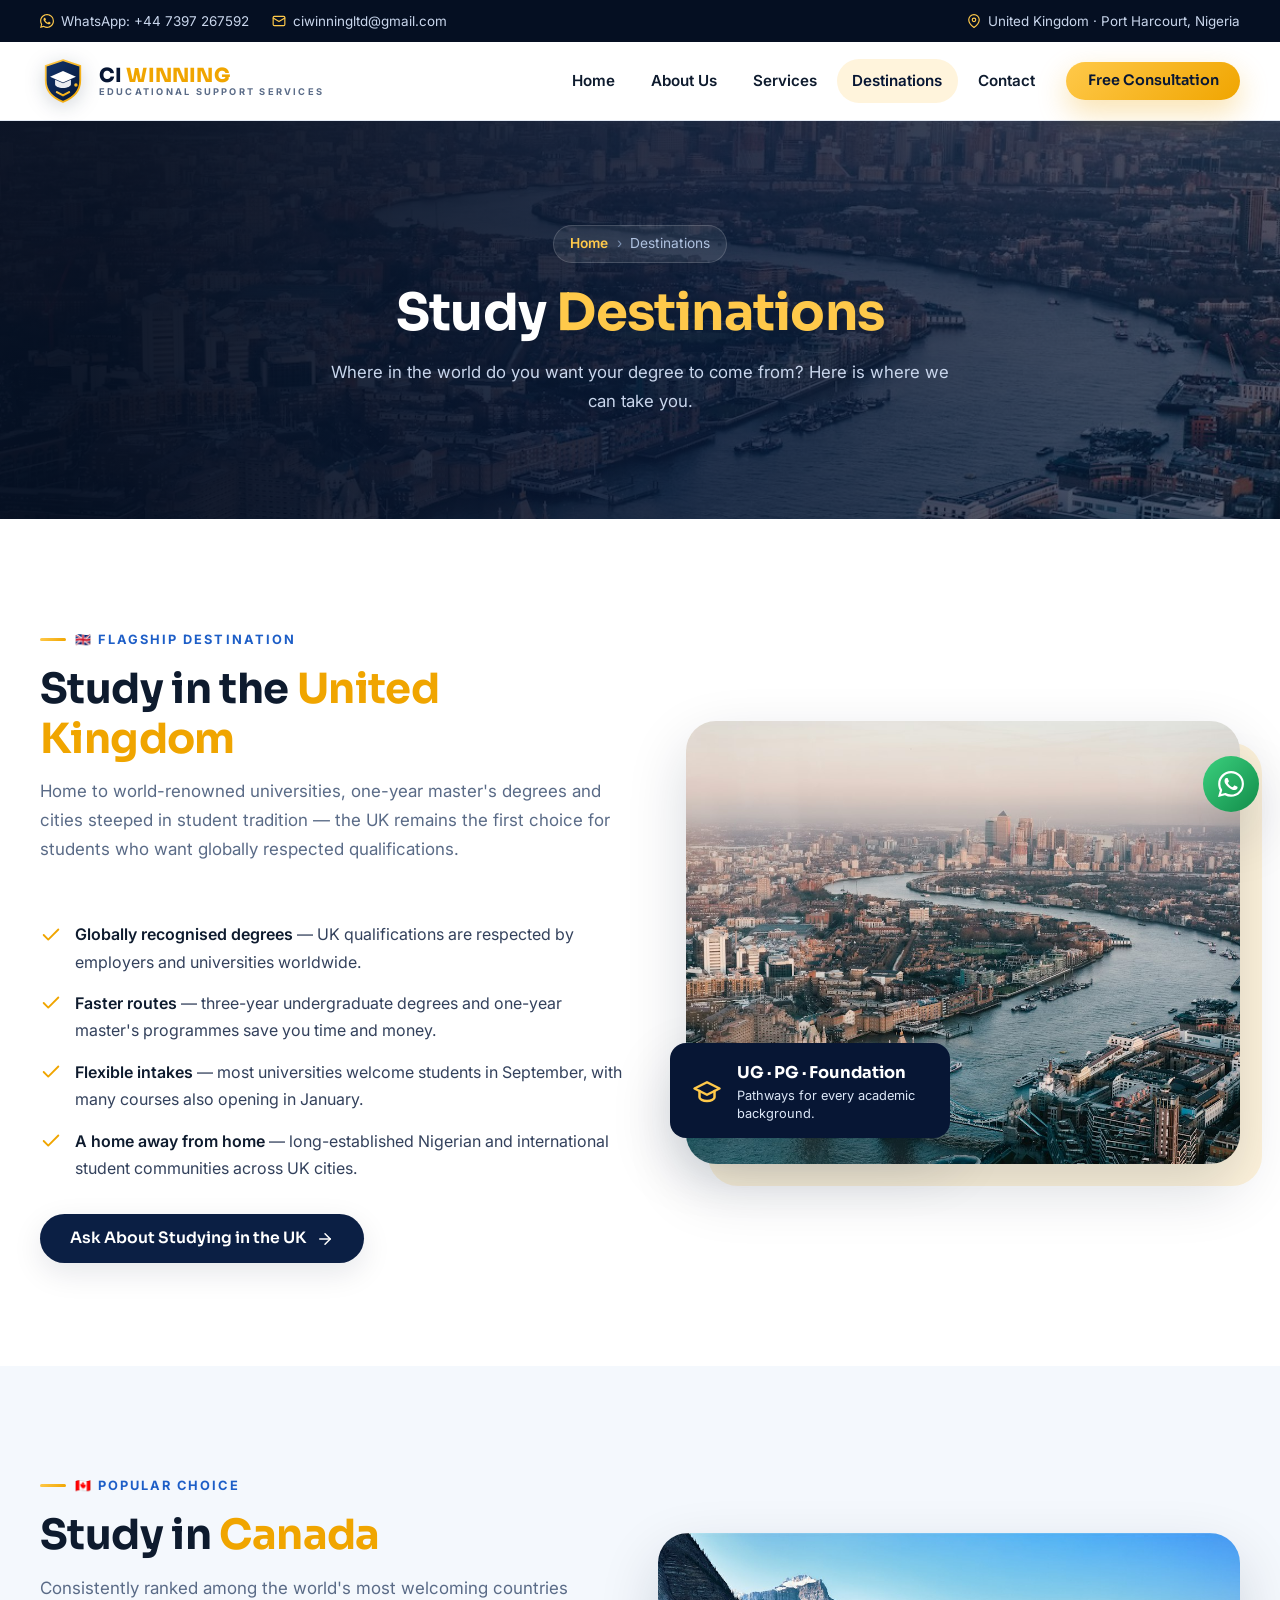
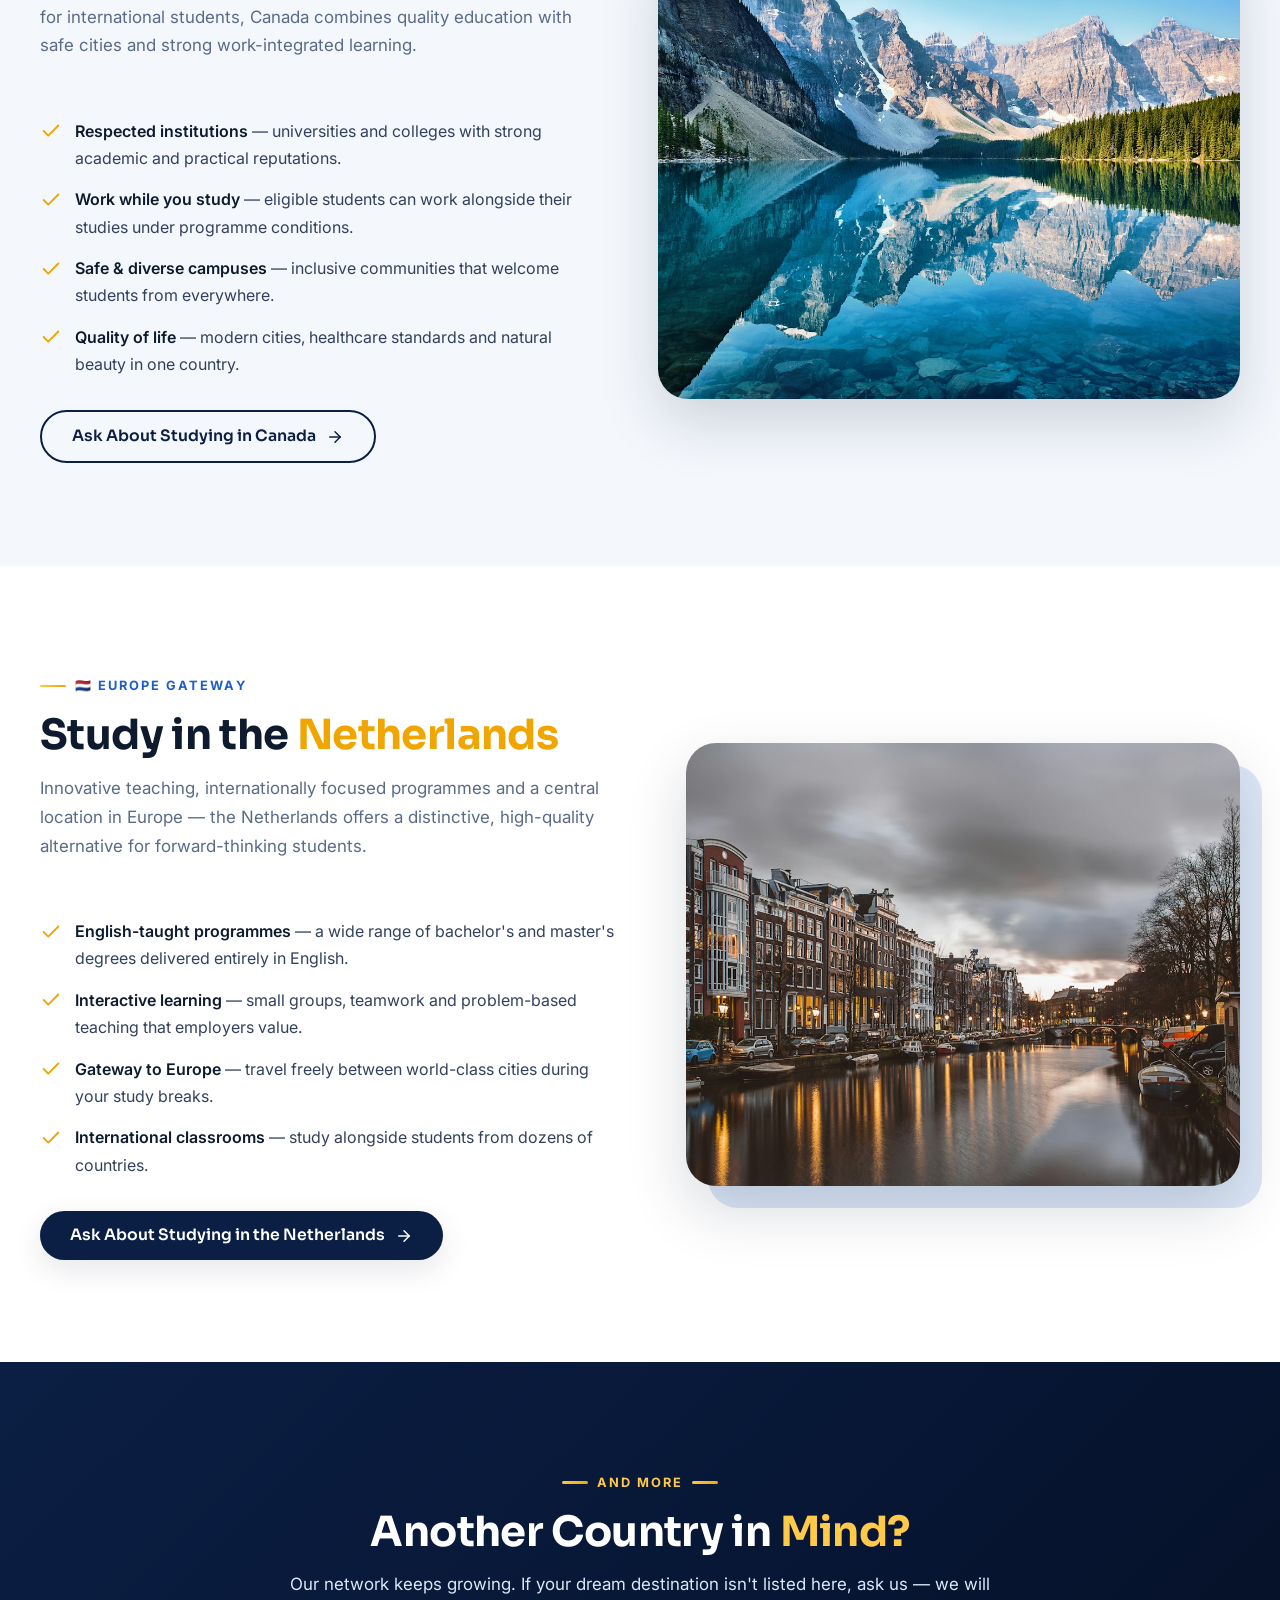
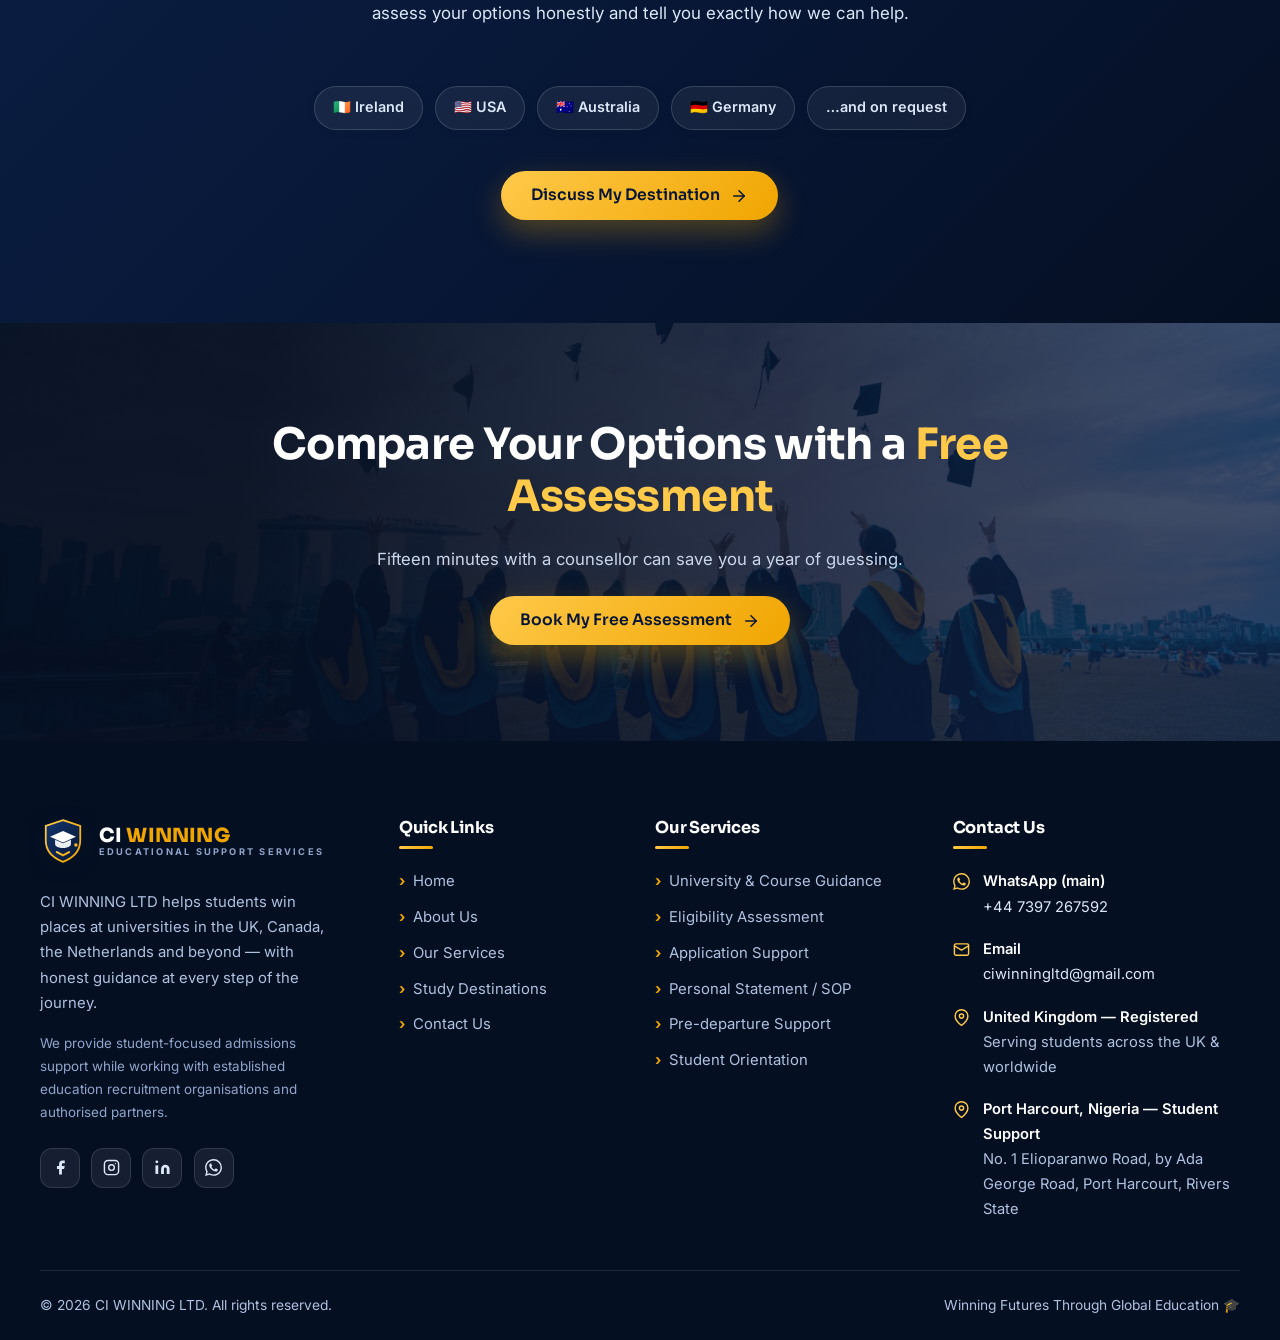
<file: destinations.html>
<!DOCTYPE html>
<html lang="en">
<head>
  <meta charset="UTF-8">
  <meta name="viewport" content="width=device-width, initial-scale=1.0">
  <title>Study Destinations — CI WINNING LTD | UK, Canada, Netherlands &amp; More</title>
  <meta name="description" content="Explore your study destinations with CI WINNING LTD: the United Kingdom (our flagship), Canada and the Netherlands — plus advice on other countries on request. Entry requirements, intakes and life as a student explained.">
  <link rel="canonical" href="https://rudra496.github.io/ciwinningltd/destinations.html">
  <meta name="robots" content="index, follow">
  <meta name="theme-color" content="#071634">

  <meta property="og:type" content="website">
  <meta property="og:site_name" content="CI WINNING LTD">
  <meta property="og:title" content="Study Destinations — CI WINNING LTD">
  <meta property="og:description" content="UK, Canada, Netherlands and more — compare your study abroad options with expert guidance.">
  <meta property="og:url" content="https://rudra496.github.io/ciwinningltd/destinations.html">
  <meta property="og:image" content="https://rudra496.github.io/ciwinningltd/assets/og-image.png">
  <meta name="twitter:card" content="summary_large_image">

  <link rel="icon" type="image/svg+xml" href="assets/favicon.svg">
  <link rel="icon" type="image/png" sizes="32x32" href="assets/favicon-32.png">
  <link rel="apple-touch-icon" href="assets/apple-touch-icon.png">

  <link rel="preconnect" href="https://fonts.googleapis.com">
  <link rel="preconnect" href="https://fonts.gstatic.com" crossorigin>
  <link href="https://fonts.googleapis.com/css2?family=Inter:wght@400;500;600;700&family=Sora:wght@600;700;800&display=swap" rel="stylesheet">
  <link rel="stylesheet" href="css/style.css">
</head>
<body data-page="destinations">
  <div id="scroll-progress" aria-hidden="true"></div>
  <a class="skip-link" href="#main">Skip to main content</a>

  <!-- ================= TOP BAR ================= -->
  <div class="topbar">
    <div class="container topbar__inner">
      <div class="topbar__group">
        <a class="topbar__item" href="https://wa.me/447397267592?text=Hello%20CI%20WINNING%20LTD!%20I%20would%20like%20a%20free%20consultation." target="_blank" rel="noopener">
          <svg viewBox="0 0 24 24" fill="currentColor" aria-hidden="true"><path d="M17.472 14.382c-.297-.149-1.758-.867-2.03-.967-.273-.099-.471-.148-.67.15-.197.297-.767.966-.94 1.164-.173.199-.347.223-.644.075-.297-.15-1.255-.463-2.39-1.475-.883-.788-1.48-1.761-1.653-2.059-.173-.297-.018-.458.13-.606.134-.133.297-.347.446-.52.149-.174.198-.298.298-.497.099-.198.05-.371-.025-.52-.075-.149-.669-1.612-.916-2.207-.242-.579-.487-.5-.669-.51-.173-.008-.371-.01-.57-.01-.198 0-.52.074-.792.372-.272.297-1.04 1.016-1.04 2.479 0 1.462 1.065 2.875 1.213 3.074.149.198 2.096 3.2 5.077 4.487.709.306 1.262.489 1.694.625.712.227 1.36.195 1.871.118.571-.085 1.758-.719 2.006-1.413.248-.694.248-1.289.173-1.413-.074-.124-.272-.198-.57-.347m-5.421 7.403h-.004a9.87 9.87 0 01-5.031-1.378l-.361-.214-3.741.982.998-3.648-.235-.374a9.86 9.86 0 01-1.51-5.26c.001-5.45 4.436-9.884 9.888-9.884 2.64 0 5.122 1.03 6.988 2.898a9.825 9.825 0 012.893 6.994c-.003 5.45-4.437 9.884-9.885 9.884m8.413-18.297A11.815 11.815 0 0012.05 0C5.495 0 .16 5.335.157 11.892c0 2.096.547 4.142 1.588 5.945L.057 24l6.305-1.654a11.882 11.882 0 005.683 1.448h.005c6.554 0 11.89-5.335 11.893-11.893a11.821 11.821 0 00-3.48-8.413"/></svg>
          WhatsApp: +44 7397 267592
        </a>
        <a class="topbar__item" href="mailto:ciwinningltd@gmail.com">
          <svg viewBox="0 0 24 24" fill="none" stroke="currentColor" stroke-width="2" stroke-linecap="round" stroke-linejoin="round" aria-hidden="true"><rect x="2" y="4" width="20" height="16" rx="2"/><path d="m22 7-10 6L2 7"/></svg>
          ciwinningltd@gmail.com
        </a>
      </div>
      <div class="topbar__group topbar__group--right">
        <span class="topbar__item">
          <svg viewBox="0 0 24 24" fill="none" stroke="currentColor" stroke-width="2" stroke-linecap="round" stroke-linejoin="round" aria-hidden="true"><path d="M21 10c0 7-9 13-9 13s-9-6-9-13a9 9 0 0 1 18 0z"/><circle cx="12" cy="10" r="3"/></svg>
          United Kingdom · Port Harcourt, Nigeria
        </span>
      </div>
    </div>
  </div>

  <!-- ================= HEADER ================= -->
  <header class="site-header">
    <div class="container nav">
      <a class="brand" href="index.html" aria-label="CI WINNING LTD — Home">
        <img class="brand__logo" src="assets/logo.svg" alt="CI WINNING LTD logo" width="46" height="46">
        <span class="brand__text">
          <span class="brand__name">CI <span>WINNING</span></span>
          <span class="brand__sub">Educational Support Services</span>
        </span>
      </a>
      <nav class="nav__menu" aria-label="Primary navigation">
        <a class="nav__link" href="index.html">Home</a>
        <a class="nav__link" href="about.html">About Us</a>
        <a class="nav__link" href="services.html">Services</a>
        <a class="nav__link" aria-current="page" href="destinations.html">Destinations</a>
        <a class="nav__link" href="contact.html">Contact</a>
        <a class="btn btn--gold btn--sm nav__link--cta" href="contact.html">Free Consultation</a>
      </nav>
      <button class="nav__toggle" aria-expanded="false" aria-controls="mobile-menu" aria-label="Open menu">
        <svg viewBox="0 0 24 24" fill="none" stroke="currentColor" stroke-width="2" stroke-linecap="round" aria-hidden="true"><line x1="3" y1="6" x2="21" y2="6"/><line x1="3" y1="12" x2="21" y2="12"/><line x1="3" y1="18" x2="21" y2="18"/></svg>
      </button>
    </div>
  </header>

  <!-- ================= MOBILE MENU ================= -->
  <div class="mobile-menu" id="mobile-menu" aria-hidden="true">
    <div class="mobile-menu__backdrop"></div>
    <div class="mobile-menu__panel" role="dialog" aria-label="Menu">
      <div class="mobile-menu__head">
        <span class="brand__name">CI <span style="color:var(--gold-400)">WINNING</span></span>
        <button class="mobile-menu__close" aria-label="Close menu">
          <svg viewBox="0 0 24 24" fill="none" stroke="currentColor" stroke-width="2" stroke-linecap="round" aria-hidden="true"><line x1="18" y1="6" x2="6" y2="18"/><line x1="6" y1="6" x2="18" y2="18"/></svg>
        </button>
      </div>
      <a class="mnav" href="index.html">Home <span aria-hidden="true">›</span></a>
      <a class="mnav" href="about.html">About Us <span aria-hidden="true">›</span></a>
      <a class="mnav" href="services.html">Services <span aria-hidden="true">›</span></a>
      <a class="mnav" href="destinations.html">Destinations <span aria-hidden="true">›</span></a>
      <a class="mnav" href="contact.html">Contact <span aria-hidden="true">›</span></a>
      <a class="btn btn--gold" href="contact.html">Free Consultation</a>
      <div class="mobile-menu__contact">
        <span>United Kingdom · Port Harcourt, Nigeria</span>
        <span>Educational Support Services</span>
      </div>
    </div>
  </div>

  <main id="main">
    <!-- ================= PAGE HERO ================= -->
    <section class="page-hero">
      <div class="page-hero__bg" style="background-image:url('images/london.jpg')"></div>
      <div class="page-hero__scrim"></div>
      <div class="container page-hero__inner">
        <nav class="breadcrumb" aria-label="Breadcrumb">
          <a href="index.html">Home</a>
          <span aria-hidden="true">›</span>
          <span aria-current="page">Destinations</span>
        </nav>
        <h1>Study <em>Destinations</em></h1>
        <p>Where in the world do you want your degree to come from? Here is where we can
        take you.</p>
      </div>
    </section>

    <!-- ================= UK (flagship) ================= -->
    <section class="section" id="uk">
      <div class="container split">
        <div class="split__body">
          <div class="sec-head reveal">
            <span class="kicker">🇬🇧 Flagship Destination</span>
            <h2>Study in the <em>United Kingdom</em></h2>
            <p>Home to world-renowned universities, one-year master's degrees and cities
            steeped in student tradition — the UK remains the first choice for students who
            want globally respected qualifications.</p>
          </div>
          <ul class="check-list">
            <li class="reveal">
              <svg viewBox="0 0 24 24" fill="none" stroke="currentColor" stroke-width="2" stroke-linecap="round" stroke-linejoin="round" aria-hidden="true"><polyline points="20 6 9 17 4 12"/></svg>
              <span><strong>Globally recognised degrees</strong> — UK qualifications are respected by employers and universities worldwide.</span>
            </li>
            <li class="reveal" data-delay="1">
              <svg viewBox="0 0 24 24" fill="none" stroke="currentColor" stroke-width="2" stroke-linecap="round" stroke-linejoin="round" aria-hidden="true"><polyline points="20 6 9 17 4 12"/></svg>
              <span><strong>Faster routes</strong> — three-year undergraduate degrees and one-year master's programmes save you time and money.</span>
            </li>
            <li class="reveal" data-delay="2">
              <svg viewBox="0 0 24 24" fill="none" stroke="currentColor" stroke-width="2" stroke-linecap="round" stroke-linejoin="round" aria-hidden="true"><polyline points="20 6 9 17 4 12"/></svg>
              <span><strong>Flexible intakes</strong> — most universities welcome students in September, with many courses also opening in January.</span>
            </li>
            <li class="reveal" data-delay="3">
              <svg viewBox="0 0 24 24" fill="none" stroke="currentColor" stroke-width="2" stroke-linecap="round" stroke-linejoin="round" aria-hidden="true"><polyline points="20 6 9 17 4 12"/></svg>
              <span><strong>A home away from home</strong> — long-established Nigerian and international student communities across UK cities.</span>
            </li>
          </ul>
          <div class="reveal" data-delay="2" style="margin-top:2rem;">
            <a class="btn btn--navy" href="contact.html">Ask About Studying in the UK
              <svg viewBox="0 0 24 24" fill="none" stroke="currentColor" stroke-width="2" stroke-linecap="round" stroke-linejoin="round" aria-hidden="true"><line x1="5" y1="12" x2="19" y2="12"/><polyline points="12 5 19 12 12 19"/></svg>
            </a>
          </div>
        </div>
        <div class="split__media reveal">
          <img src="images/london.jpg" alt="Aerial view of London with Tower Bridge and the Thames" loading="lazy" width="800" height="640">
          <div class="badge-float">
            <svg viewBox="0 0 24 24" fill="none" stroke="currentColor" stroke-width="2" stroke-linecap="round" stroke-linejoin="round" aria-hidden="true"><path d="M22 10 12 5 2 10l10 5 10-5z"/><path d="M6 12v5c0 1.7 2.7 3 6 3s6-1.3 6-3v-5"/></svg>
            <div>
              <strong>UG · PG · Foundation</strong>
              <small>Pathways for every academic background.</small>
            </div>
          </div>
        </div>
      </div>
    </section>

    <!-- ================= CANADA ================= -->
    <section class="section section--soft" id="canada">
      <div class="container split split--rev">
        <div class="split__body">
          <div class="sec-head reveal">
            <span class="kicker">🇨🇦 Popular Choice</span>
            <h2>Study in <em>Canada</em></h2>
            <p>Consistently ranked among the world's most welcoming countries for international
            students, Canada combines quality education with safe cities and strong
            work-integrated learning.</p>
          </div>
          <ul class="check-list">
            <li class="reveal">
              <svg viewBox="0 0 24 24" fill="none" stroke="currentColor" stroke-width="2" stroke-linecap="round" stroke-linejoin="round" aria-hidden="true"><polyline points="20 6 9 17 4 12"/></svg>
              <span><strong>Respected institutions</strong> — universities and colleges with strong academic and practical reputations.</span>
            </li>
            <li class="reveal" data-delay="1">
              <svg viewBox="0 0 24 24" fill="none" stroke="currentColor" stroke-width="2" stroke-linecap="round" stroke-linejoin="round" aria-hidden="true"><polyline points="20 6 9 17 4 12"/></svg>
              <span><strong>Work while you study</strong> — eligible students can work alongside their studies under programme conditions.</span>
            </li>
            <li class="reveal" data-delay="2">
              <svg viewBox="0 0 24 24" fill="none" stroke="currentColor" stroke-width="2" stroke-linecap="round" stroke-linejoin="round" aria-hidden="true"><polyline points="20 6 9 17 4 12"/></svg>
              <span><strong>Safe &amp; diverse campuses</strong> — inclusive communities that welcome students from everywhere.</span>
            </li>
            <li class="reveal" data-delay="3">
              <svg viewBox="0 0 24 24" fill="none" stroke="currentColor" stroke-width="2" stroke-linecap="round" stroke-linejoin="round" aria-hidden="true"><polyline points="20 6 9 17 4 12"/></svg>
              <span><strong>Quality of life</strong> — modern cities, healthcare standards and natural beauty in one country.</span>
            </li>
          </ul>
          <div class="reveal" data-delay="2" style="margin-top:2rem;">
            <a class="btn btn--outline-dark" href="contact.html">Ask About Studying in Canada
              <svg viewBox="0 0 24 24" fill="none" stroke="currentColor" stroke-width="2" stroke-linecap="round" stroke-linejoin="round" aria-hidden="true"><line x1="5" y1="12" x2="19" y2="12"/><polyline points="12 5 19 12 12 19"/></svg>
            </a>
          </div>
        </div>
        <div class="split__media reveal">
          <img src="images/canada.jpg" alt="Moraine Lake and the Canadian Rockies" loading="lazy" width="800" height="640">
        </div>
      </div>
    </section>

    <!-- ================= NETHERLANDS ================= -->
    <section class="section" id="netherlands">
      <div class="container split">
        <div class="split__body">
          <div class="sec-head reveal">
            <span class="kicker">🇳🇱 Europe Gateway</span>
            <h2>Study in the <em>Netherlands</em></h2>
            <p>Innovative teaching, internationally focused programmes and a central location
            in Europe — the Netherlands offers a distinctive, high-quality alternative for
            forward-thinking students.</p>
          </div>
          <ul class="check-list">
            <li class="reveal">
              <svg viewBox="0 0 24 24" fill="none" stroke="currentColor" stroke-width="2" stroke-linecap="round" stroke-linejoin="round" aria-hidden="true"><polyline points="20 6 9 17 4 12"/></svg>
              <span><strong>English-taught programmes</strong> — a wide range of bachelor's and master's degrees delivered entirely in English.</span>
            </li>
            <li class="reveal" data-delay="1">
              <svg viewBox="0 0 24 24" fill="none" stroke="currentColor" stroke-width="2" stroke-linecap="round" stroke-linejoin="round" aria-hidden="true"><polyline points="20 6 9 17 4 12"/></svg>
              <span><strong>Interactive learning</strong> — small groups, teamwork and problem-based teaching that employers value.</span>
            </li>
            <li class="reveal" data-delay="2">
              <svg viewBox="0 0 24 24" fill="none" stroke="currentColor" stroke-width="2" stroke-linecap="round" stroke-linejoin="round" aria-hidden="true"><polyline points="20 6 9 17 4 12"/></svg>
              <span><strong>Gateway to Europe</strong> — travel freely between world-class cities during your study breaks.</span>
            </li>
            <li class="reveal" data-delay="3">
              <svg viewBox="0 0 24 24" fill="none" stroke="currentColor" stroke-width="2" stroke-linecap="round" stroke-linejoin="round" aria-hidden="true"><polyline points="20 6 9 17 4 12"/></svg>
              <span><strong>International classrooms</strong> — study alongside students from dozens of countries.</span>
            </li>
          </ul>
          <div class="reveal" data-delay="2" style="margin-top:2rem;">
            <a class="btn btn--navy" href="contact.html">Ask About Studying in the Netherlands
              <svg viewBox="0 0 24 24" fill="none" stroke="currentColor" stroke-width="2" stroke-linecap="round" stroke-linejoin="round" aria-hidden="true"><line x1="5" y1="12" x2="19" y2="12"/><polyline points="12 5 19 12 12 19"/></svg>
            </a>
          </div>
        </div>
        <div class="split__media split__media--blue reveal">
          <img src="images/amsterdam.jpg" alt="Canal houses in Amsterdam at dusk" loading="lazy" width="800" height="640">
        </div>
      </div>
    </section>

    <!-- ================= OTHER DESTINATIONS ================= -->
    <section class="section section--navy">
      <div class="container">
        <div class="sec-head sec-head--center reveal">
          <span class="kicker">And More</span>
          <h2>Another Country in <em>Mind?</em></h2>
          <p>Our network keeps growing. If your dream destination isn't listed here, ask us —
          we will assess your options honestly and tell you exactly how we can help.</p>
        </div>
        <div class="chip-row reveal" data-delay="1">
          <span class="chip" style="background:rgba(255,255,255,.06); border-color:rgba(255,255,255,.15); color:#DCE7F7;">🇮🇪 Ireland</span>
          <span class="chip" style="background:rgba(255,255,255,.06); border-color:rgba(255,255,255,.15); color:#DCE7F7;">🇺🇸 USA</span>
          <span class="chip" style="background:rgba(255,255,255,.06); border-color:rgba(255,255,255,.15); color:#DCE7F7;">🇦🇺 Australia</span>
          <span class="chip" style="background:rgba(255,255,255,.06); border-color:rgba(255,255,255,.15); color:#DCE7F7;">🇩🇪 Germany</span>
          <span class="chip" style="background:rgba(255,255,255,.06); border-color:rgba(255,255,255,.15); color:#DCE7F7;">…and on request</span>
        </div>
        <div style="text-align:center; margin-top:2.6rem;" class="reveal" data-delay="2">
          <a class="btn btn--gold" href="contact.html">Discuss My Destination
            <svg viewBox="0 0 24 24" fill="none" stroke="currentColor" stroke-width="2" stroke-linecap="round" stroke-linejoin="round" aria-hidden="true"><line x1="5" y1="12" x2="19" y2="12"/><polyline points="12 5 19 12 12 19"/></svg>
          </a>
        </div>
      </div>
    </section>

    <!-- ================= CTA ================= -->
    <section class="cta-band">
      <div class="cta-band__bg" style="background-image:url('images/graduation-toss.jpg')"></div>
      <div class="cta-band__scrim"></div>
      <div class="container cta-band__inner">
        <h2 class="reveal">Compare Your Options with a <em>Free Assessment</em></h2>
        <p class="reveal" data-delay="1">Fifteen minutes with a counsellor can save you a year of guessing.</p>
        <div class="cta-band__btns reveal" data-delay="2">
          <a class="btn btn--gold" href="contact.html">Book My Free Assessment
            <svg viewBox="0 0 24 24" fill="none" stroke="currentColor" stroke-width="2" stroke-linecap="round" stroke-linejoin="round" aria-hidden="true"><line x1="5" y1="12" x2="19" y2="12"/><polyline points="12 5 19 12 12 19"/></svg>
          </a>
        </div>
      </div>
    </section>
  </main>

  <!-- ================= FOOTER ================= -->
  <footer class="site-footer">
    <div class="container footer-top">
      <div class="footer-brand">
        <a class="brand" href="index.html" aria-label="CI WINNING LTD — Home">
          <img class="brand__logo" src="assets/logo.svg" alt="" width="46" height="46">
          <span class="brand__text">
            <span class="brand__name">CI <span>WINNING</span></span>
            <span class="brand__sub" style="color:#8FA5C9;">Educational Support Services</span>
          </span>
        </a>
        <p>CI WINNING LTD helps students win places at universities in the UK, Canada, the
        Netherlands and beyond — with honest guidance at every step of the journey.</p>
        <p style="margin-top:1rem; font-size:.84rem; color:#8FA5C9;">We provide student-focused admissions support while working with established education recruitment organisations and authorised partners.</p>
        <div class="footer-social">
          <a href="#" aria-label="Facebook (coming soon)"><svg viewBox="0 0 24 24" fill="currentColor" aria-hidden="true"><path d="M18 2h-3a5 5 0 0 0-5 5v3H7v4h3v8h4v-8h3l1-4h-4V7a1 1 0 0 1 1-1h3z"/></svg></a>
          <a href="#" aria-label="Instagram (coming soon)"><svg viewBox="0 0 24 24" fill="none" stroke="currentColor" stroke-width="2" stroke-linecap="round" stroke-linejoin="round" aria-hidden="true"><rect x="2" y="2" width="20" height="20" rx="5"/><circle cx="12" cy="12" r="4"/><line x1="17.5" y1="6.5" x2="17.51" y2="6.5"/></svg></a>
          <a href="#" aria-label="LinkedIn (coming soon)"><svg viewBox="0 0 24 24" fill="currentColor" aria-hidden="true"><path d="M16 8a6 6 0 0 1 6 6v7h-4v-7a2 2 0 0 0-2-2 2 2 0 0 0-2 2v7h-4v-7a6 6 0 0 1 6-6z"/><rect x="2" y="9" width="4" height="12"/><circle cx="4" cy="4" r="2"/></svg></a>
          <a href="https://wa.me/447397267592?text=Hello%20CI%20WINNING%20LTD!%20I%20would%20like%20a%20free%20consultation." target="_blank" rel="noopener" aria-label="WhatsApp">
            <svg viewBox="0 0 24 24" fill="currentColor" aria-hidden="true"><path d="M17.472 14.382c-.297-.149-1.758-.867-2.03-.967-.273-.099-.471-.148-.67.15-.197.297-.767.966-.94 1.164-.173.199-.347.223-.644.075-.297-.15-1.255-.463-2.39-1.475-.883-.788-1.48-1.761-1.653-2.059-.173-.297-.018-.458.13-.606.134-.133.297-.347.446-.52.149-.174.198-.298.298-.497.099-.198.05-.371-.025-.52-.075-.149-.669-1.612-.916-2.207-.242-.579-.487-.5-.669-.51-.173-.008-.371-.01-.57-.01-.198 0-.52.074-.792.372-.272.297-1.04 1.016-1.04 2.479 0 1.462 1.065 2.875 1.213 3.074.149.198 2.096 3.2 5.077 4.487.709.306 1.262.489 1.694.625.712.227 1.36.195 1.871.118.571-.085 1.758-.719 2.006-1.413.248-.694.248-1.289.173-1.413-.074-.124-.272-.198-.57-.347m-5.421 7.403h-.004a9.87 9.87 0 01-5.031-1.378l-.361-.214-3.741.982.998-3.648-.235-.374a9.86 9.86 0 01-1.51-5.26c.001-5.45 4.436-9.884 9.888-9.884 2.64 0 5.122 1.03 6.988 2.898a9.825 9.825 0 012.893 6.994c-.003 5.45-4.437 9.884-9.885 9.884m8.413-18.297A11.815 11.815 0 0012.05 0C5.495 0 .16 5.335.157 11.892c0 2.096.547 4.142 1.588 5.945L.057 24l6.305-1.654a11.882 11.882 0 005.683 1.448h.005c6.554 0 11.89-5.335 11.893-11.893a11.821 11.821 0 00-3.48-8.413"/></svg>
          </a>
          
        </div>
      </div>
      <div>
        <h4>Quick Links</h4>
        <div class="footer-links">
          <a href="index.html">Home</a>
          <a href="about.html">About Us</a>
          <a href="services.html">Our Services</a>
          <a href="destinations.html">Study Destinations</a>
          <a href="contact.html">Contact Us</a>
        </div>
      </div>
      <div>
        <h4>Our Services</h4>
        <div class="footer-links">
          <a href="services.html#course-guidance">University &amp; Course Guidance</a>
          <a href="services.html#eligibility-assessment">Eligibility Assessment</a>
          <a href="services.html#application-support">Application Support</a>
          <a href="services.html#sop-guidance">Personal Statement / SOP</a>
          <a href="services.html#pre-departure">Pre-departure Support</a>
          <a href="services.html#orientation">Student Orientation</a>
        </div>
      </div>
      <div>
        <h4>Contact Us</h4>
        <ul class="footer-contact">
          <li>
            <svg viewBox="0 0 24 24" fill="currentColor" aria-hidden="true"><path d="M17.472 14.382c-.297-.149-1.758-.867-2.03-.967-.273-.099-.471-.148-.67.15-.197.297-.767.966-.94 1.164-.173.199-.347.223-.644.075-.297-.15-1.255-.463-2.39-1.475-.883-.788-1.48-1.761-1.653-2.059-.173-.297-.018-.458.13-.606.134-.133.297-.347.446-.52.149-.174.198-.298.298-.497.099-.198.05-.371-.025-.52-.075-.149-.669-1.612-.916-2.207-.242-.579-.487-.5-.669-.51-.173-.008-.371-.01-.57-.01-.198 0-.52.074-.792.372-.272.297-1.04 1.016-1.04 2.479 0 1.462 1.065 2.875 1.213 3.074.149.198 2.096 3.2 5.077 4.487.709.306 1.262.489 1.694.625.712.227 1.36.195 1.871.118.571-.085 1.758-.719 2.006-1.413.248-.694.248-1.289.173-1.413-.074-.124-.272-.198-.57-.347m-5.421 7.403h-.004a9.87 9.87 0 01-5.031-1.378l-.361-.214-3.741.982.998-3.648-.235-.374a9.86 9.86 0 01-1.51-5.26c.001-5.45 4.436-9.884 9.888-9.884 2.64 0 5.122 1.03 6.988 2.898a9.825 9.825 0 012.893 6.994c-.003 5.45-4.437 9.884-9.885 9.884m8.413-18.297A11.815 11.815 0 0012.05 0C5.495 0 .16 5.335.157 11.892c0 2.096.547 4.142 1.588 5.945L.057 24l6.305-1.654a11.882 11.882 0 005.683 1.448h.005c6.554 0 11.89-5.335 11.893-11.893a11.821 11.821 0 00-3.48-8.413"/></svg>
            <span><strong>WhatsApp (main)</strong><a href="https://wa.me/447397267592?text=Hello%20CI%20WINNING%20LTD!%20I%20would%20like%20a%20free%20consultation." target="_blank" rel="noopener">+44 7397 267592</a></span>
          </li>
          <li>
            <svg viewBox="0 0 24 24" fill="none" stroke="currentColor" stroke-width="2" stroke-linecap="round" stroke-linejoin="round" aria-hidden="true"><rect x="2" y="4" width="20" height="16" rx="2"/><path d="m22 7-10 6L2 7"/></svg>
            <span><strong>Email</strong><a href="mailto:ciwinningltd@gmail.com">ciwinningltd@gmail.com</a></span>
          </li>
          <li>
            <svg viewBox="0 0 24 24" fill="none" stroke="currentColor" stroke-width="2" stroke-linecap="round" stroke-linejoin="round" aria-hidden="true"><path d="M21 10c0 7-9 13-9 13s-9-6-9-13a9 9 0 0 1 18 0z"/><circle cx="12" cy="10" r="3"/></svg>
            <span><strong>United Kingdom — Registered</strong>Serving students across the UK &amp; worldwide</span>
          </li>
          <li>
            <svg viewBox="0 0 24 24" fill="none" stroke="currentColor" stroke-width="2" stroke-linecap="round" stroke-linejoin="round" aria-hidden="true"><path d="M21 10c0 7-9 13-9 13s-9-6-9-13a9 9 0 0 1 18 0z"/><circle cx="12" cy="10" r="3"/></svg>
            <span><strong>Port Harcourt, Nigeria — Student Support</strong>No. 1 Elioparanwo Road, by Ada George Road, Port Harcourt, Rivers State</span>
          </li>
        </ul>
      </div>
    </div>
    <div class="container footer-bottom">
      <span>© <span id="year">2026</span> CI WINNING LTD. All rights reserved.</span>
      <span>Winning Futures Through Global Education 🎓</span>
    </div>
  </footer>

  <!-- ================= FLOATING ACTIONS ================= -->
  <div class="fab-stack">
    <a class="fab fab--wa" href="https://wa.me/447397267592?text=Hello%20CI%20WINNING%20LTD!%20I%20would%20like%20a%20free%20consultation." target="_blank" rel="noopener" aria-label="Chat with us on WhatsApp">
      <svg viewBox="0 0 24 24" fill="currentColor" aria-hidden="true"><path d="M17.472 14.382c-.297-.149-1.758-.867-2.03-.967-.273-.099-.471-.148-.67.15-.197.297-.767.966-.94 1.164-.173.199-.347.223-.644.075-.297-.15-1.255-.463-2.39-1.475-.883-.788-1.48-1.761-1.653-2.059-.173-.297-.018-.458.13-.606.134-.133.297-.347.446-.52.149-.174.198-.298.298-.497.099-.198.05-.371-.025-.52-.075-.149-.669-1.612-.916-2.207-.242-.579-.487-.5-.669-.51-.173-.008-.371-.01-.57-.01-.198 0-.52.074-.792.372-.272.297-1.04 1.016-1.04 2.479 0 1.462 1.065 2.875 1.213 3.074.149.198 2.096 3.2 5.077 4.487.709.306 1.262.489 1.694.625.712.227 1.36.195 1.871.118.571-.085 1.758-.719 2.006-1.413.248-.694.248-1.289.173-1.413-.074-.124-.272-.198-.57-.347m-5.421 7.403h-.004a9.87 9.87 0 01-5.031-1.378l-.361-.214-3.741.982.998-3.648-.235-.374a9.86 9.86 0 01-1.51-5.26c.001-5.45 4.436-9.884 9.888-9.884 2.64 0 5.122 1.03 6.988 2.898a9.825 9.825 0 012.893 6.994c-.003 5.45-4.437 9.884-9.885 9.884m8.413-18.297A11.815 11.815 0 0012.05 0C5.495 0 .16 5.335.157 11.892c0 2.096.547 4.142 1.588 5.945L.057 24l6.305-1.654a11.882 11.882 0 005.683 1.448h.005c6.554 0 11.89-5.335 11.893-11.893a11.821 11.821 0 00-3.48-8.413"/></svg>
      <span class="fab__tip">Chat with us</span>
    </a>
    <button class="fab fab--top" aria-label="Back to top">
      <svg viewBox="0 0 24 24" fill="none" stroke="currentColor" stroke-width="2" stroke-linecap="round" stroke-linejoin="round" aria-hidden="true"><polyline points="18 15 12 9 6 15"/></svg>
    </button>
  </div>

  <script src="js/main.js" defer></script>
</body>
</html>
</file>
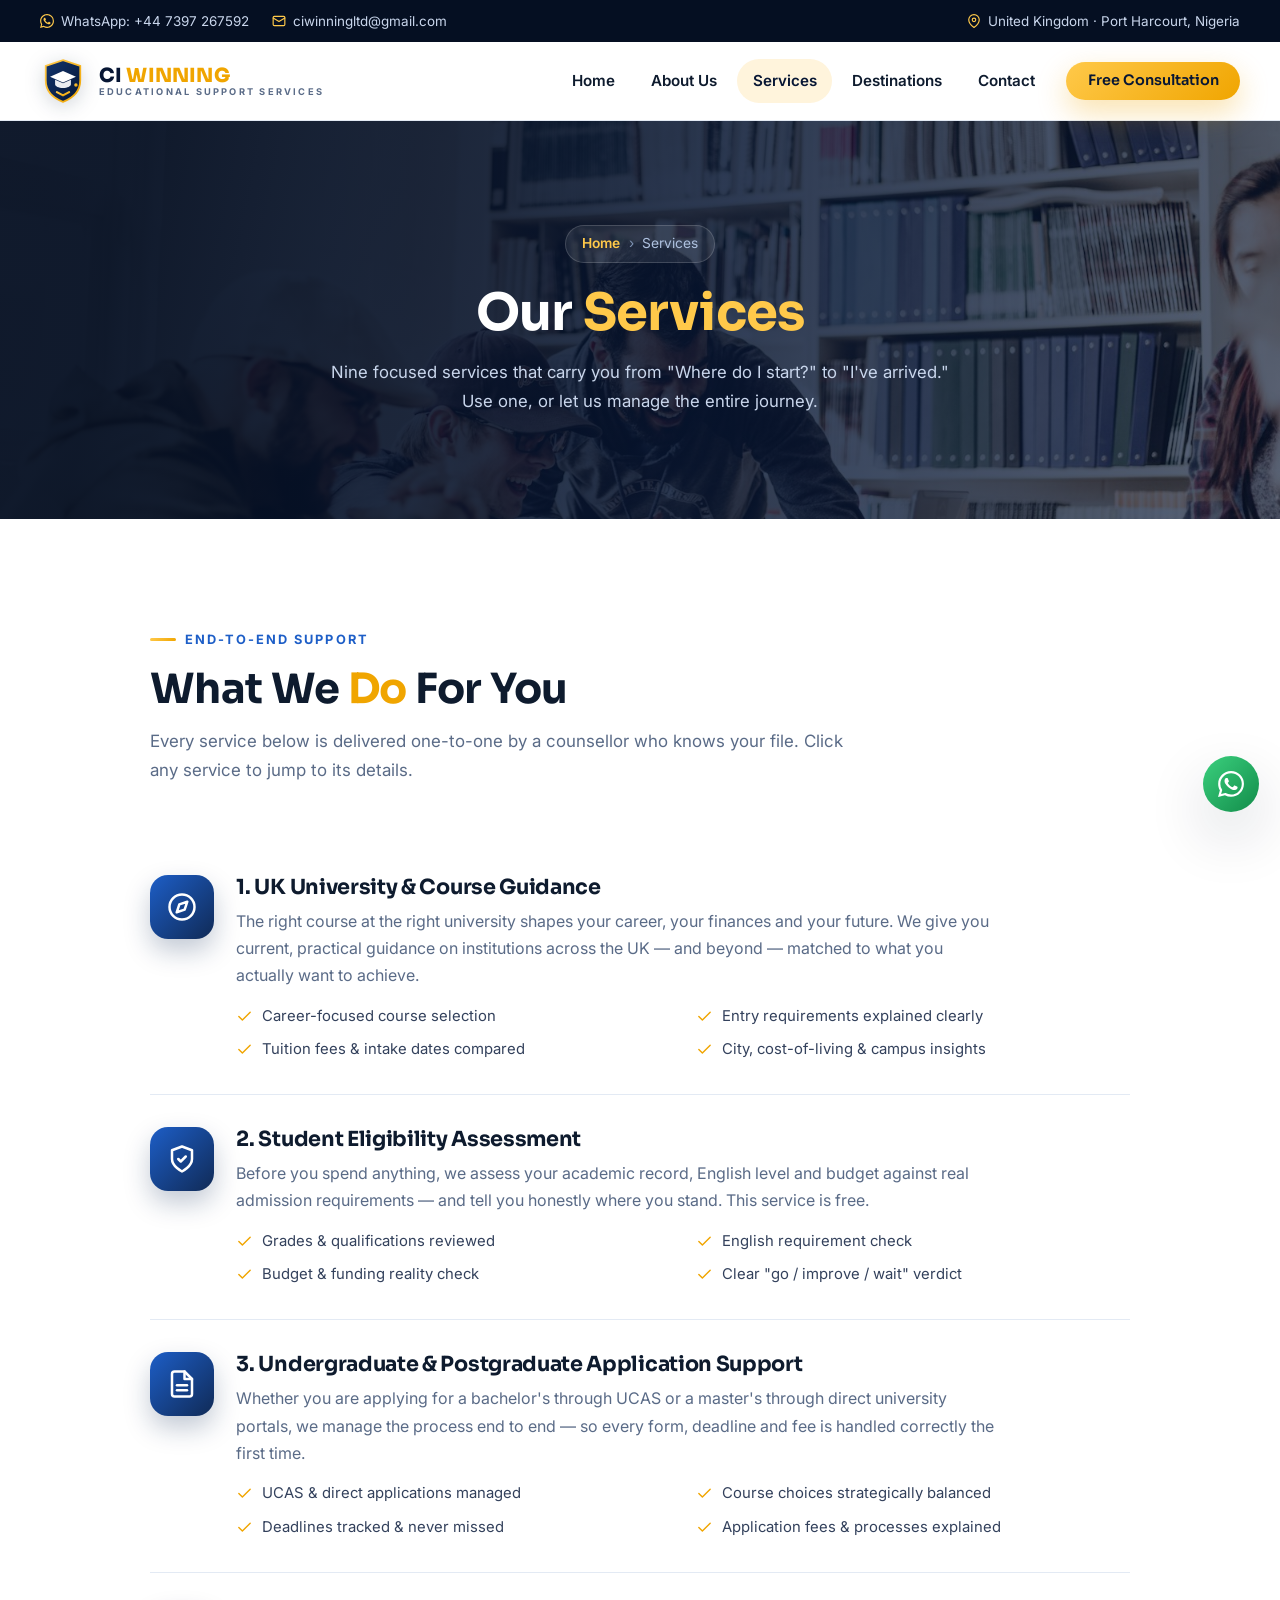
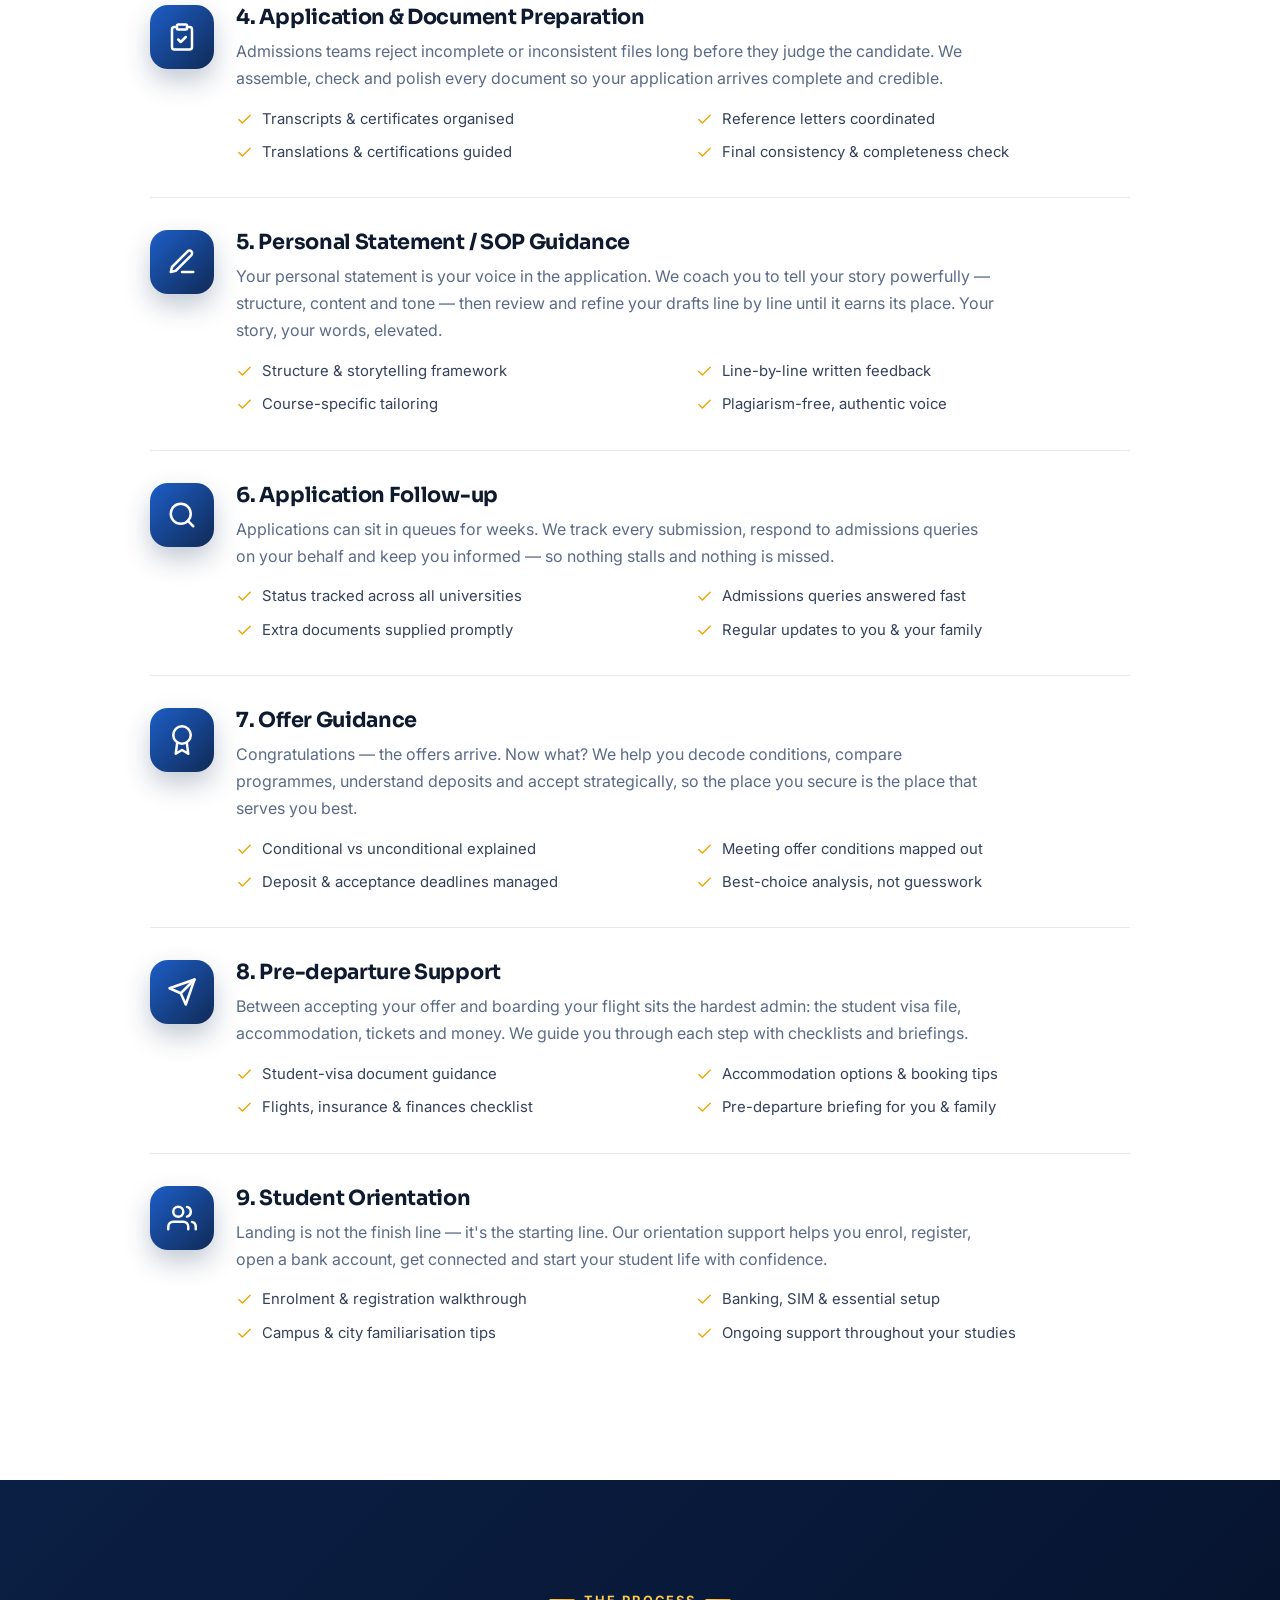
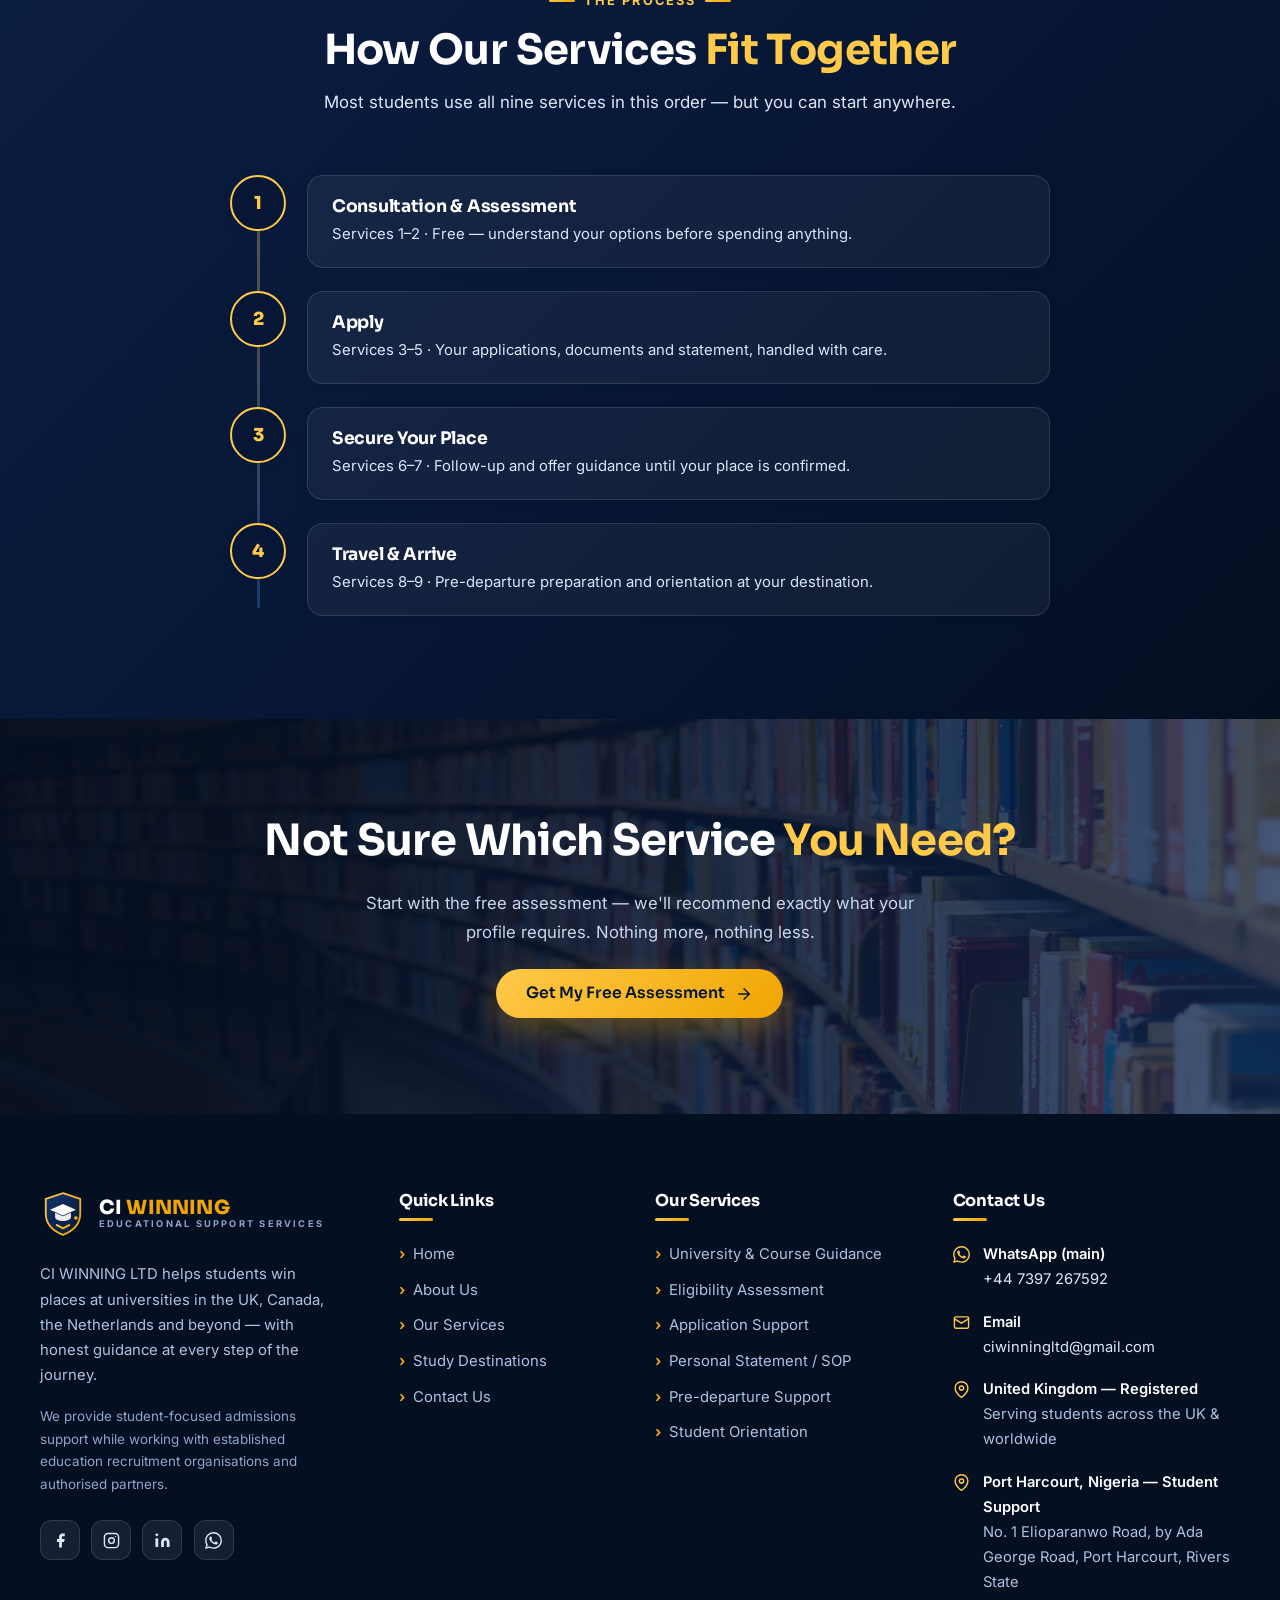
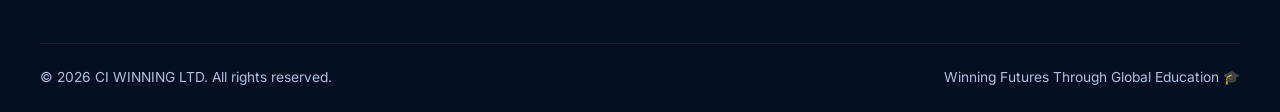
<file: services.html>
<!DOCTYPE html>
<html lang="en">
<head>
  <meta charset="UTF-8">
  <meta name="viewport" content="width=device-width, initial-scale=1.0">
  <title>Our Services — CI WINNING LTD | UK University Applications, SOP Guidance &amp; More</title>
  <meta name="description" content="Nine end-to-end educational support services: UK university and course guidance, student eligibility assessment, UG/PG application support, document preparation, personal statement/SOP guidance, application follow-up, offer guidance, pre-departure support and student orientation.">
  <link rel="canonical" href="https://rudra496.github.io/ciwinningltd/services.html">
  <meta name="robots" content="index, follow">
  <meta name="theme-color" content="#071634">

  <meta property="og:type" content="website">
  <meta property="og:site_name" content="CI WINNING LTD">
  <meta property="og:title" content="Services — CI WINNING LTD Educational Support">
  <meta property="og:description" content="From free eligibility assessment to arrival orientation — nine services covering your entire study abroad journey.">
  <meta property="og:url" content="https://rudra496.github.io/ciwinningltd/services.html">
  <meta property="og:image" content="https://rudra496.github.io/ciwinningltd/assets/og-image.png">
  <meta name="twitter:card" content="summary_large_image">

  <link rel="icon" type="image/svg+xml" href="assets/favicon.svg">
  <link rel="icon" type="image/png" sizes="32x32" href="assets/favicon-32.png">
  <link rel="apple-touch-icon" href="assets/apple-touch-icon.png">

  <link rel="preconnect" href="https://fonts.googleapis.com">
  <link rel="preconnect" href="https://fonts.gstatic.com" crossorigin>
  <link href="https://fonts.googleapis.com/css2?family=Inter:wght@400;500;600;700&family=Sora:wght@600;700;800&display=swap" rel="stylesheet">
  <link rel="stylesheet" href="css/style.css">
</head>
<body data-page="services">
  <div id="scroll-progress" aria-hidden="true"></div>
  <a class="skip-link" href="#main">Skip to main content</a>

  <!-- ================= TOP BAR ================= -->
  <div class="topbar">
    <div class="container topbar__inner">
      <div class="topbar__group">
        <a class="topbar__item" href="https://wa.me/447397267592?text=Hello%20CI%20WINNING%20LTD!%20I%20would%20like%20a%20free%20consultation." target="_blank" rel="noopener">
          <svg viewBox="0 0 24 24" fill="currentColor" aria-hidden="true"><path d="M17.472 14.382c-.297-.149-1.758-.867-2.03-.967-.273-.099-.471-.148-.67.15-.197.297-.767.966-.94 1.164-.173.199-.347.223-.644.075-.297-.15-1.255-.463-2.39-1.475-.883-.788-1.48-1.761-1.653-2.059-.173-.297-.018-.458.13-.606.134-.133.297-.347.446-.52.149-.174.198-.298.298-.497.099-.198.05-.371-.025-.52-.075-.149-.669-1.612-.916-2.207-.242-.579-.487-.5-.669-.51-.173-.008-.371-.01-.57-.01-.198 0-.52.074-.792.372-.272.297-1.04 1.016-1.04 2.479 0 1.462 1.065 2.875 1.213 3.074.149.198 2.096 3.2 5.077 4.487.709.306 1.262.489 1.694.625.712.227 1.36.195 1.871.118.571-.085 1.758-.719 2.006-1.413.248-.694.248-1.289.173-1.413-.074-.124-.272-.198-.57-.347m-5.421 7.403h-.004a9.87 9.87 0 01-5.031-1.378l-.361-.214-3.741.982.998-3.648-.235-.374a9.86 9.86 0 01-1.51-5.26c.001-5.45 4.436-9.884 9.888-9.884 2.64 0 5.122 1.03 6.988 2.898a9.825 9.825 0 012.893 6.994c-.003 5.45-4.437 9.884-9.885 9.884m8.413-18.297A11.815 11.815 0 0012.05 0C5.495 0 .16 5.335.157 11.892c0 2.096.547 4.142 1.588 5.945L.057 24l6.305-1.654a11.882 11.882 0 005.683 1.448h.005c6.554 0 11.89-5.335 11.893-11.893a11.821 11.821 0 00-3.48-8.413"/></svg>
          WhatsApp: +44 7397 267592
        </a>
        <a class="topbar__item" href="mailto:ciwinningltd@gmail.com">
          <svg viewBox="0 0 24 24" fill="none" stroke="currentColor" stroke-width="2" stroke-linecap="round" stroke-linejoin="round" aria-hidden="true"><rect x="2" y="4" width="20" height="16" rx="2"/><path d="m22 7-10 6L2 7"/></svg>
          ciwinningltd@gmail.com
        </a>
      </div>
      <div class="topbar__group topbar__group--right">
        <span class="topbar__item">
          <svg viewBox="0 0 24 24" fill="none" stroke="currentColor" stroke-width="2" stroke-linecap="round" stroke-linejoin="round" aria-hidden="true"><path d="M21 10c0 7-9 13-9 13s-9-6-9-13a9 9 0 0 1 18 0z"/><circle cx="12" cy="10" r="3"/></svg>
          United Kingdom · Port Harcourt, Nigeria
        </span>
      </div>
    </div>
  </div>

  <!-- ================= HEADER ================= -->
  <header class="site-header">
    <div class="container nav">
      <a class="brand" href="index.html" aria-label="CI WINNING LTD — Home">
        <img class="brand__logo" src="assets/logo.svg" alt="CI WINNING LTD logo" width="46" height="46">
        <span class="brand__text">
          <span class="brand__name">CI <span>WINNING</span></span>
          <span class="brand__sub">Educational Support Services</span>
        </span>
      </a>
      <nav class="nav__menu" aria-label="Primary navigation">
        <a class="nav__link" href="index.html">Home</a>
        <a class="nav__link" href="about.html">About Us</a>
        <a class="nav__link" aria-current="page" href="services.html">Services</a>
        <a class="nav__link" href="destinations.html">Destinations</a>
        <a class="nav__link" href="contact.html">Contact</a>
        <a class="btn btn--gold btn--sm nav__link--cta" href="contact.html">Free Consultation</a>
      </nav>
      <button class="nav__toggle" aria-expanded="false" aria-controls="mobile-menu" aria-label="Open menu">
        <svg viewBox="0 0 24 24" fill="none" stroke="currentColor" stroke-width="2" stroke-linecap="round" aria-hidden="true"><line x1="3" y1="6" x2="21" y2="6"/><line x1="3" y1="12" x2="21" y2="12"/><line x1="3" y1="18" x2="21" y2="18"/></svg>
      </button>
    </div>
  </header>

  <!-- ================= MOBILE MENU ================= -->
  <div class="mobile-menu" id="mobile-menu" aria-hidden="true">
    <div class="mobile-menu__backdrop"></div>
    <div class="mobile-menu__panel" role="dialog" aria-label="Menu">
      <div class="mobile-menu__head">
        <span class="brand__name">CI <span style="color:var(--gold-400)">WINNING</span></span>
        <button class="mobile-menu__close" aria-label="Close menu">
          <svg viewBox="0 0 24 24" fill="none" stroke="currentColor" stroke-width="2" stroke-linecap="round" aria-hidden="true"><line x1="18" y1="6" x2="6" y2="18"/><line x1="6" y1="6" x2="18" y2="18"/></svg>
        </button>
      </div>
      <a class="mnav" href="index.html">Home <span aria-hidden="true">›</span></a>
      <a class="mnav" href="about.html">About Us <span aria-hidden="true">›</span></a>
      <a class="mnav" href="services.html">Services <span aria-hidden="true">›</span></a>
      <a class="mnav" href="destinations.html">Destinations <span aria-hidden="true">›</span></a>
      <a class="mnav" href="contact.html">Contact <span aria-hidden="true">›</span></a>
      <a class="btn btn--gold" href="contact.html">Free Consultation</a>
      <div class="mobile-menu__contact">
        <span>United Kingdom · Port Harcourt, Nigeria</span>
        <span>Educational Support Services</span>
      </div>
    </div>
  </div>

  <main id="main">
    <!-- ================= PAGE HERO ================= -->
    <section class="page-hero">
      <div class="page-hero__bg" style="background-image:url('images/student-laptop.jpg')"></div>
      <div class="page-hero__scrim"></div>
      <div class="container page-hero__inner">
        <nav class="breadcrumb" aria-label="Breadcrumb">
          <a href="index.html">Home</a>
          <span aria-hidden="true">›</span>
          <span aria-current="page">Services</span>
        </nav>
        <h1>Our <em>Services</em></h1>
        <p>Nine focused services that carry you from "Where do I start?" to "I've arrived."
        Use one, or let us manage the entire journey.</p>
      </div>
    </section>

    <!-- ================= SERVICE DETAILS ================= -->
    <section class="section">
      <div class="container" style="max-width:980px;">
        <div class="sec-head reveal">
          <span class="kicker">End-to-End Support</span>
          <h2>What We <em>Do</em> For You</h2>
          <p>Every service below is delivered one-to-one by a counsellor who knows your file.
          Click any service to jump to its details.</p>
        </div>

        <div class="svc-detail reveal" id="course-guidance">
          <div class="svc-detail__icon">
            <svg viewBox="0 0 24 24" fill="none" stroke="currentColor" stroke-width="2" stroke-linecap="round" stroke-linejoin="round" aria-hidden="true"><circle cx="12" cy="12" r="10"/><polygon points="16.24 7.76 14.12 14.12 7.76 16.24 9.88 9.88 16.24 7.76"/></svg>
          </div>
          <div>
            <h3>1. UK University &amp; Course Guidance</h3>
            <p>The right course at the right university shapes your career, your finances and
            your future. We give you current, practical guidance on institutions across the
            UK — and beyond — matched to what you actually want to achieve.</p>
            <ul>
              <li><svg viewBox="0 0 24 24" fill="none" stroke="currentColor" stroke-width="2" stroke-linecap="round" stroke-linejoin="round" aria-hidden="true"><polyline points="20 6 9 17 4 12"/></svg>Career-focused course selection</li>
              <li><svg viewBox="0 0 24 24" fill="none" stroke="currentColor" stroke-width="2" stroke-linecap="round" stroke-linejoin="round" aria-hidden="true"><polyline points="20 6 9 17 4 12"/></svg>Entry requirements explained clearly</li>
              <li><svg viewBox="0 0 24 24" fill="none" stroke="currentColor" stroke-width="2" stroke-linecap="round" stroke-linejoin="round" aria-hidden="true"><polyline points="20 6 9 17 4 12"/></svg>Tuition fees &amp; intake dates compared</li>
              <li><svg viewBox="0 0 24 24" fill="none" stroke="currentColor" stroke-width="2" stroke-linecap="round" stroke-linejoin="round" aria-hidden="true"><polyline points="20 6 9 17 4 12"/></svg>City, cost-of-living &amp; campus insights</li>
            </ul>
          </div>
        </div>

        <div class="svc-detail reveal" id="eligibility-assessment">
          <div class="svc-detail__icon">
            <svg viewBox="0 0 24 24" fill="none" stroke="currentColor" stroke-width="2" stroke-linecap="round" stroke-linejoin="round" aria-hidden="true"><path d="M12 22s8-4 8-10V5l-8-3-8 3v7c0 6 8 10 8 10z"/><polyline points="9 12 11 14 15 10"/></svg>
          </div>
          <div>
            <h3>2. Student Eligibility Assessment</h3>
            <p>Before you spend anything, we assess your academic record, English level and
            budget against real admission requirements — and tell you honestly where you
            stand. This service is free.</p>
            <ul>
              <li><svg viewBox="0 0 24 24" fill="none" stroke="currentColor" stroke-width="2" stroke-linecap="round" stroke-linejoin="round" aria-hidden="true"><polyline points="20 6 9 17 4 12"/></svg>Grades &amp; qualifications reviewed</li>
              <li><svg viewBox="0 0 24 24" fill="none" stroke="currentColor" stroke-width="2" stroke-linecap="round" stroke-linejoin="round" aria-hidden="true"><polyline points="20 6 9 17 4 12"/></svg>English requirement check</li>
              <li><svg viewBox="0 0 24 24" fill="none" stroke="currentColor" stroke-width="2" stroke-linecap="round" stroke-linejoin="round" aria-hidden="true"><polyline points="20 6 9 17 4 12"/></svg>Budget &amp; funding reality check</li>
              <li><svg viewBox="0 0 24 24" fill="none" stroke="currentColor" stroke-width="2" stroke-linecap="round" stroke-linejoin="round" aria-hidden="true"><polyline points="20 6 9 17 4 12"/></svg>Clear "go / improve / wait" verdict</li>
            </ul>
          </div>
        </div>

        <div class="svc-detail reveal" id="application-support">
          <div class="svc-detail__icon">
            <svg viewBox="0 0 24 24" fill="none" stroke="currentColor" stroke-width="2" stroke-linecap="round" stroke-linejoin="round" aria-hidden="true"><path d="M14 2H6a2 2 0 0 0-2 2v16a2 2 0 0 0 2 2h12a2 2 0 0 0 2-2V8z"/><polyline points="14 2 14 8 20 8"/><line x1="16" y1="13" x2="8" y2="13"/><line x1="16" y1="17" x2="8" y2="17"/></svg>
          </div>
          <div>
            <h3>3. Undergraduate &amp; Postgraduate Application Support</h3>
            <p>Whether you are applying for a bachelor's through UCAS or a master's through
            direct university portals, we manage the process end to end — so every form,
            deadline and fee is handled correctly the first time.</p>
            <ul>
              <li><svg viewBox="0 0 24 24" fill="none" stroke="currentColor" stroke-width="2" stroke-linecap="round" stroke-linejoin="round" aria-hidden="true"><polyline points="20 6 9 17 4 12"/></svg>UCAS &amp; direct applications managed</li>
              <li><svg viewBox="0 0 24 24" fill="none" stroke="currentColor" stroke-width="2" stroke-linecap="round" stroke-linejoin="round" aria-hidden="true"><polyline points="20 6 9 17 4 12"/></svg>Course choices strategically balanced</li>
              <li><svg viewBox="0 0 24 24" fill="none" stroke="currentColor" stroke-width="2" stroke-linecap="round" stroke-linejoin="round" aria-hidden="true"><polyline points="20 6 9 17 4 12"/></svg>Deadlines tracked &amp; never missed</li>
              <li><svg viewBox="0 0 24 24" fill="none" stroke="currentColor" stroke-width="2" stroke-linecap="round" stroke-linejoin="round" aria-hidden="true"><polyline points="20 6 9 17 4 12"/></svg>Application fees &amp; processes explained</li>
            </ul>
          </div>
        </div>

        <div class="svc-detail reveal" id="document-preparation">
          <div class="svc-detail__icon">
            <svg viewBox="0 0 24 24" fill="none" stroke="currentColor" stroke-width="2" stroke-linecap="round" stroke-linejoin="round" aria-hidden="true"><rect x="8" y="2" width="8" height="4" rx="1"/><path d="M16 4h2a2 2 0 0 1 2 2v14a2 2 0 0 1-2 2H6a2 2 0 0 1-2-2V6a2 2 0 0 1 2-2h2"/><polyline points="9 14 11 16 15 12"/></svg>
          </div>
          <div>
            <h3>4. Application &amp; Document Preparation</h3>
            <p>Admissions teams reject incomplete or inconsistent files long before they judge
            the candidate. We assemble, check and polish every document so your application
            arrives complete and credible.</p>
            <ul>
              <li><svg viewBox="0 0 24 24" fill="none" stroke="currentColor" stroke-width="2" stroke-linecap="round" stroke-linejoin="round" aria-hidden="true"><polyline points="20 6 9 17 4 12"/></svg>Transcripts &amp; certificates organised</li>
              <li><svg viewBox="0 0 24 24" fill="none" stroke="currentColor" stroke-width="2" stroke-linecap="round" stroke-linejoin="round" aria-hidden="true"><polyline points="20 6 9 17 4 12"/></svg>Reference letters coordinated</li>
              <li><svg viewBox="0 0 24 24" fill="none" stroke="currentColor" stroke-width="2" stroke-linecap="round" stroke-linejoin="round" aria-hidden="true"><polyline points="20 6 9 17 4 12"/></svg>Translations &amp; certifications guided</li>
              <li><svg viewBox="0 0 24 24" fill="none" stroke="currentColor" stroke-width="2" stroke-linecap="round" stroke-linejoin="round" aria-hidden="true"><polyline points="20 6 9 17 4 12"/></svg>Final consistency &amp; completeness check</li>
            </ul>
          </div>
        </div>

        <div class="svc-detail reveal" id="sop-guidance">
          <div class="svc-detail__icon">
            <svg viewBox="0 0 24 24" fill="none" stroke="currentColor" stroke-width="2" stroke-linecap="round" stroke-linejoin="round" aria-hidden="true"><path d="M12 20h9"/><path d="M16.5 3.5a2.121 2.121 0 0 1 3 3L7 19l-4 1 1-4L16.5 3.5z"/></svg>
          </div>
          <div>
            <h3>5. Personal Statement / SOP Guidance</h3>
            <p>Your personal statement is your voice in the application. We coach you to tell
            your story powerfully — structure, content and tone — then review and refine your
            drafts line by line until it earns its place. Your story, your words, elevated.</p>
            <ul>
              <li><svg viewBox="0 0 24 24" fill="none" stroke="currentColor" stroke-width="2" stroke-linecap="round" stroke-linejoin="round" aria-hidden="true"><polyline points="20 6 9 17 4 12"/></svg>Structure &amp; storytelling framework</li>
              <li><svg viewBox="0 0 24 24" fill="none" stroke="currentColor" stroke-width="2" stroke-linecap="round" stroke-linejoin="round" aria-hidden="true"><polyline points="20 6 9 17 4 12"/></svg>Line-by-line written feedback</li>
              <li><svg viewBox="0 0 24 24" fill="none" stroke="currentColor" stroke-width="2" stroke-linecap="round" stroke-linejoin="round" aria-hidden="true"><polyline points="20 6 9 17 4 12"/></svg>Course-specific tailoring</li>
              <li><svg viewBox="0 0 24 24" fill="none" stroke="currentColor" stroke-width="2" stroke-linecap="round" stroke-linejoin="round" aria-hidden="true"><polyline points="20 6 9 17 4 12"/></svg>Plagiarism-free, authentic voice</li>
            </ul>
          </div>
        </div>

        <div class="svc-detail reveal" id="application-followup">
          <div class="svc-detail__icon">
            <svg viewBox="0 0 24 24" fill="none" stroke="currentColor" stroke-width="2" stroke-linecap="round" stroke-linejoin="round" aria-hidden="true"><circle cx="11" cy="11" r="8"/><line x1="21" y1="21" x2="16.65" y2="16.65"/></svg>
          </div>
          <div>
            <h3>6. Application Follow-up</h3>
            <p>Applications can sit in queues for weeks. We track every submission, respond to
            admissions queries on your behalf and keep you informed — so nothing stalls and
            nothing is missed.</p>
            <ul>
              <li><svg viewBox="0 0 24 24" fill="none" stroke="currentColor" stroke-width="2" stroke-linecap="round" stroke-linejoin="round" aria-hidden="true"><polyline points="20 6 9 17 4 12"/></svg>Status tracked across all universities</li>
              <li><svg viewBox="0 0 24 24" fill="none" stroke="currentColor" stroke-width="2" stroke-linecap="round" stroke-linejoin="round" aria-hidden="true"><polyline points="20 6 9 17 4 12"/></svg>Admissions queries answered fast</li>
              <li><svg viewBox="0 0 24 24" fill="none" stroke="currentColor" stroke-width="2" stroke-linecap="round" stroke-linejoin="round" aria-hidden="true"><polyline points="20 6 9 17 4 12"/></svg>Extra documents supplied promptly</li>
              <li><svg viewBox="0 0 24 24" fill="none" stroke="currentColor" stroke-width="2" stroke-linecap="round" stroke-linejoin="round" aria-hidden="true"><polyline points="20 6 9 17 4 12"/></svg>Regular updates to you &amp; your family</li>
            </ul>
          </div>
        </div>

        <div class="svc-detail reveal" id="offer-guidance">
          <div class="svc-detail__icon">
            <svg viewBox="0 0 24 24" fill="none" stroke="currentColor" stroke-width="2" stroke-linecap="round" stroke-linejoin="round" aria-hidden="true"><circle cx="12" cy="8" r="7"/><polyline points="8.21 13.89 7 23 12 20 17 23 15.79 13.88"/></svg>
          </div>
          <div>
            <h3>7. Offer Guidance</h3>
            <p>Congratulations — the offers arrive. Now what? We help you decode conditions,
            compare programmes, understand deposits and accept strategically, so the place
            you secure is the place that serves you best.</p>
            <ul>
              <li><svg viewBox="0 0 24 24" fill="none" stroke="currentColor" stroke-width="2" stroke-linecap="round" stroke-linejoin="round" aria-hidden="true"><polyline points="20 6 9 17 4 12"/></svg>Conditional vs unconditional explained</li>
              <li><svg viewBox="0 0 24 24" fill="none" stroke="currentColor" stroke-width="2" stroke-linecap="round" stroke-linejoin="round" aria-hidden="true"><polyline points="20 6 9 17 4 12"/></svg>Meeting offer conditions mapped out</li>
              <li><svg viewBox="0 0 24 24" fill="none" stroke="currentColor" stroke-width="2" stroke-linecap="round" stroke-linejoin="round" aria-hidden="true"><polyline points="20 6 9 17 4 12"/></svg>Deposit &amp; acceptance deadlines managed</li>
              <li><svg viewBox="0 0 24 24" fill="none" stroke="currentColor" stroke-width="2" stroke-linecap="round" stroke-linejoin="round" aria-hidden="true"><polyline points="20 6 9 17 4 12"/></svg>Best-choice analysis, not guesswork</li>
            </ul>
          </div>
        </div>

        <div class="svc-detail reveal" id="pre-departure">
          <div class="svc-detail__icon">
            <svg viewBox="0 0 24 24" fill="none" stroke="currentColor" stroke-width="2" stroke-linecap="round" stroke-linejoin="round" aria-hidden="true"><line x1="22" y1="2" x2="11" y2="13"/><polygon points="22 2 15 22 11 13 2 9 22 2"/></svg>
          </div>
          <div>
            <h3>8. Pre-departure Support</h3>
            <p>Between accepting your offer and boarding your flight sits the hardest admin:
            the student visa file, accommodation, tickets and money. We guide you through
            each step with checklists and briefings.</p>
            <ul>
              <li><svg viewBox="0 0 24 24" fill="none" stroke="currentColor" stroke-width="2" stroke-linecap="round" stroke-linejoin="round" aria-hidden="true"><polyline points="20 6 9 17 4 12"/></svg>Student-visa document guidance</li>
              <li><svg viewBox="0 0 24 24" fill="none" stroke="currentColor" stroke-width="2" stroke-linecap="round" stroke-linejoin="round" aria-hidden="true"><polyline points="20 6 9 17 4 12"/></svg>Accommodation options &amp; booking tips</li>
              <li><svg viewBox="0 0 24 24" fill="none" stroke="currentColor" stroke-width="2" stroke-linecap="round" stroke-linejoin="round" aria-hidden="true"><polyline points="20 6 9 17 4 12"/></svg>Flights, insurance &amp; finances checklist</li>
              <li><svg viewBox="0 0 24 24" fill="none" stroke="currentColor" stroke-width="2" stroke-linecap="round" stroke-linejoin="round" aria-hidden="true"><polyline points="20 6 9 17 4 12"/></svg>Pre-departure briefing for you &amp; family</li>
            </ul>
          </div>
        </div>

        <div class="svc-detail reveal" id="orientation">
          <div class="svc-detail__icon">
            <svg viewBox="0 0 24 24" fill="none" stroke="currentColor" stroke-width="2" stroke-linecap="round" stroke-linejoin="round" aria-hidden="true"><path d="M17 21v-2a4 4 0 0 0-4-4H5a4 4 0 0 0-4 4v2"/><circle cx="9" cy="7" r="4"/><path d="M23 21v-2a4 4 0 0 0-3-3.87"/><path d="M16 3.13a4 4 0 0 1 0 7.75"/></svg>
          </div>
          <div>
            <h3>9. Student Orientation</h3>
            <p>Landing is not the finish line — it's the starting line. Our orientation
            support helps you enrol, register, open a bank account, get connected and start
            your student life with confidence.</p>
            <ul>
              <li><svg viewBox="0 0 24 24" fill="none" stroke="currentColor" stroke-width="2" stroke-linecap="round" stroke-linejoin="round" aria-hidden="true"><polyline points="20 6 9 17 4 12"/></svg>Enrolment &amp; registration walkthrough</li>
              <li><svg viewBox="0 0 24 24" fill="none" stroke="currentColor" stroke-width="2" stroke-linecap="round" stroke-linejoin="round" aria-hidden="true"><polyline points="20 6 9 17 4 12"/></svg>Banking, SIM &amp; essential setup</li>
              <li><svg viewBox="0 0 24 24" fill="none" stroke="currentColor" stroke-width="2" stroke-linecap="round" stroke-linejoin="round" aria-hidden="true"><polyline points="20 6 9 17 4 12"/></svg>Campus &amp; city familiarisation tips</li>
              <li><svg viewBox="0 0 24 24" fill="none" stroke="currentColor" stroke-width="2" stroke-linecap="round" stroke-linejoin="round" aria-hidden="true"><polyline points="20 6 9 17 4 12"/></svg>Ongoing support throughout your studies</li>
            </ul>
          </div>
        </div>
      </div>
    </section>

    <!-- ================= PROCESS ================= -->
    <section class="section section--navy">
      <div class="container">
        <div class="sec-head sec-head--center reveal">
          <span class="kicker">The Process</span>
          <h2>How Our Services <em>Fit Together</em></h2>
          <p>Most students use all nine services in this order — but you can start anywhere.</p>
        </div>
        <div class="timeline timeline--onnavy" style="max-width:820px; margin-inline:auto;">
          <div class="tl-item reveal">
            <div class="tl-item__num">1</div>
            <div class="tl-item__body"><h3>Consultation &amp; Assessment</h3><p>Services 1–2 · Free — understand your options before spending anything.</p></div>
          </div>
          <div class="tl-item reveal" data-delay="1">
            <div class="tl-item__num">2</div>
            <div class="tl-item__body"><h3>Apply</h3><p>Services 3–5 · Your applications, documents and statement, handled with care.</p></div>
          </div>
          <div class="tl-item reveal" data-delay="2">
            <div class="tl-item__num">3</div>
            <div class="tl-item__body"><h3>Secure Your Place</h3><p>Services 6–7 · Follow-up and offer guidance until your place is confirmed.</p></div>
          </div>
          <div class="tl-item reveal" data-delay="3">
            <div class="tl-item__num">4</div>
            <div class="tl-item__body"><h3>Travel &amp; Arrive</h3><p>Services 8–9 · Pre-departure preparation and orientation at your destination.</p></div>
          </div>
        </div>
      </div>
    </section>

    <!-- ================= CTA ================= -->
    <section class="cta-band">
      <div class="cta-band__bg" style="background-image:url('images/library.jpg')"></div>
      <div class="cta-band__scrim"></div>
      <div class="container cta-band__inner">
        <h2 class="reveal">Not Sure Which Service <em>You Need?</em></h2>
        <p class="reveal" data-delay="1">Start with the free assessment — we'll recommend exactly what your profile requires. Nothing more, nothing less.</p>
        <div class="cta-band__btns reveal" data-delay="2">
          <a class="btn btn--gold" href="contact.html">Get My Free Assessment
            <svg viewBox="0 0 24 24" fill="none" stroke="currentColor" stroke-width="2" stroke-linecap="round" stroke-linejoin="round" aria-hidden="true"><line x1="5" y1="12" x2="19" y2="12"/><polyline points="12 5 19 12 12 19"/></svg>
          </a>
        </div>
      </div>
    </section>
  </main>

  <!-- ================= FOOTER ================= -->
  <footer class="site-footer">
    <div class="container footer-top">
      <div class="footer-brand">
        <a class="brand" href="index.html" aria-label="CI WINNING LTD — Home">
          <img class="brand__logo" src="assets/logo.svg" alt="" width="46" height="46">
          <span class="brand__text">
            <span class="brand__name">CI <span>WINNING</span></span>
            <span class="brand__sub" style="color:#8FA5C9;">Educational Support Services</span>
          </span>
        </a>
        <p>CI WINNING LTD helps students win places at universities in the UK, Canada, the
        Netherlands and beyond — with honest guidance at every step of the journey.</p>
        <p style="margin-top:1rem; font-size:.84rem; color:#8FA5C9;">We provide student-focused admissions support while working with established education recruitment organisations and authorised partners.</p>
        <div class="footer-social">
          <a href="#" aria-label="Facebook (coming soon)"><svg viewBox="0 0 24 24" fill="currentColor" aria-hidden="true"><path d="M18 2h-3a5 5 0 0 0-5 5v3H7v4h3v8h4v-8h3l1-4h-4V7a1 1 0 0 1 1-1h3z"/></svg></a>
          <a href="#" aria-label="Instagram (coming soon)"><svg viewBox="0 0 24 24" fill="none" stroke="currentColor" stroke-width="2" stroke-linecap="round" stroke-linejoin="round" aria-hidden="true"><rect x="2" y="2" width="20" height="20" rx="5"/><circle cx="12" cy="12" r="4"/><line x1="17.5" y1="6.5" x2="17.51" y2="6.5"/></svg></a>
          <a href="#" aria-label="LinkedIn (coming soon)"><svg viewBox="0 0 24 24" fill="currentColor" aria-hidden="true"><path d="M16 8a6 6 0 0 1 6 6v7h-4v-7a2 2 0 0 0-2-2 2 2 0 0 0-2 2v7h-4v-7a6 6 0 0 1 6-6z"/><rect x="2" y="9" width="4" height="12"/><circle cx="4" cy="4" r="2"/></svg></a>
          <a href="https://wa.me/447397267592?text=Hello%20CI%20WINNING%20LTD!%20I%20would%20like%20a%20free%20consultation." target="_blank" rel="noopener" aria-label="WhatsApp">
            <svg viewBox="0 0 24 24" fill="currentColor" aria-hidden="true"><path d="M17.472 14.382c-.297-.149-1.758-.867-2.03-.967-.273-.099-.471-.148-.67.15-.197.297-.767.966-.94 1.164-.173.199-.347.223-.644.075-.297-.15-1.255-.463-2.39-1.475-.883-.788-1.48-1.761-1.653-2.059-.173-.297-.018-.458.13-.606.134-.133.297-.347.446-.52.149-.174.198-.298.298-.497.099-.198.05-.371-.025-.52-.075-.149-.669-1.612-.916-2.207-.242-.579-.487-.5-.669-.51-.173-.008-.371-.01-.57-.01-.198 0-.52.074-.792.372-.272.297-1.04 1.016-1.04 2.479 0 1.462 1.065 2.875 1.213 3.074.149.198 2.096 3.2 5.077 4.487.709.306 1.262.489 1.694.625.712.227 1.36.195 1.871.118.571-.085 1.758-.719 2.006-1.413.248-.694.248-1.289.173-1.413-.074-.124-.272-.198-.57-.347m-5.421 7.403h-.004a9.87 9.87 0 01-5.031-1.378l-.361-.214-3.741.982.998-3.648-.235-.374a9.86 9.86 0 01-1.51-5.26c.001-5.45 4.436-9.884 9.888-9.884 2.64 0 5.122 1.03 6.988 2.898a9.825 9.825 0 012.893 6.994c-.003 5.45-4.437 9.884-9.885 9.884m8.413-18.297A11.815 11.815 0 0012.05 0C5.495 0 .16 5.335.157 11.892c0 2.096.547 4.142 1.588 5.945L.057 24l6.305-1.654a11.882 11.882 0 005.683 1.448h.005c6.554 0 11.89-5.335 11.893-11.893a11.821 11.821 0 00-3.48-8.413"/></svg>
          </a>
          
        </div>
      </div>
      <div>
        <h4>Quick Links</h4>
        <div class="footer-links">
          <a href="index.html">Home</a>
          <a href="about.html">About Us</a>
          <a href="services.html">Our Services</a>
          <a href="destinations.html">Study Destinations</a>
          <a href="contact.html">Contact Us</a>
        </div>
      </div>
      <div>
        <h4>Our Services</h4>
        <div class="footer-links">
          <a href="services.html#course-guidance">University &amp; Course Guidance</a>
          <a href="services.html#eligibility-assessment">Eligibility Assessment</a>
          <a href="services.html#application-support">Application Support</a>
          <a href="services.html#sop-guidance">Personal Statement / SOP</a>
          <a href="services.html#pre-departure">Pre-departure Support</a>
          <a href="services.html#orientation">Student Orientation</a>
        </div>
      </div>
      <div>
        <h4>Contact Us</h4>
        <ul class="footer-contact">
          <li>
            <svg viewBox="0 0 24 24" fill="currentColor" aria-hidden="true"><path d="M17.472 14.382c-.297-.149-1.758-.867-2.03-.967-.273-.099-.471-.148-.67.15-.197.297-.767.966-.94 1.164-.173.199-.347.223-.644.075-.297-.15-1.255-.463-2.39-1.475-.883-.788-1.48-1.761-1.653-2.059-.173-.297-.018-.458.13-.606.134-.133.297-.347.446-.52.149-.174.198-.298.298-.497.099-.198.05-.371-.025-.52-.075-.149-.669-1.612-.916-2.207-.242-.579-.487-.5-.669-.51-.173-.008-.371-.01-.57-.01-.198 0-.52.074-.792.372-.272.297-1.04 1.016-1.04 2.479 0 1.462 1.065 2.875 1.213 3.074.149.198 2.096 3.2 5.077 4.487.709.306 1.262.489 1.694.625.712.227 1.36.195 1.871.118.571-.085 1.758-.719 2.006-1.413.248-.694.248-1.289.173-1.413-.074-.124-.272-.198-.57-.347m-5.421 7.403h-.004a9.87 9.87 0 01-5.031-1.378l-.361-.214-3.741.982.998-3.648-.235-.374a9.86 9.86 0 01-1.51-5.26c.001-5.45 4.436-9.884 9.888-9.884 2.64 0 5.122 1.03 6.988 2.898a9.825 9.825 0 012.893 6.994c-.003 5.45-4.437 9.884-9.885 9.884m8.413-18.297A11.815 11.815 0 0012.05 0C5.495 0 .16 5.335.157 11.892c0 2.096.547 4.142 1.588 5.945L.057 24l6.305-1.654a11.882 11.882 0 005.683 1.448h.005c6.554 0 11.89-5.335 11.893-11.893a11.821 11.821 0 00-3.48-8.413"/></svg>
            <span><strong>WhatsApp (main)</strong><a href="https://wa.me/447397267592?text=Hello%20CI%20WINNING%20LTD!%20I%20would%20like%20a%20free%20consultation." target="_blank" rel="noopener">+44 7397 267592</a></span>
          </li>
          <li>
            <svg viewBox="0 0 24 24" fill="none" stroke="currentColor" stroke-width="2" stroke-linecap="round" stroke-linejoin="round" aria-hidden="true"><rect x="2" y="4" width="20" height="16" rx="2"/><path d="m22 7-10 6L2 7"/></svg>
            <span><strong>Email</strong><a href="mailto:ciwinningltd@gmail.com">ciwinningltd@gmail.com</a></span>
          </li>
          <li>
            <svg viewBox="0 0 24 24" fill="none" stroke="currentColor" stroke-width="2" stroke-linecap="round" stroke-linejoin="round" aria-hidden="true"><path d="M21 10c0 7-9 13-9 13s-9-6-9-13a9 9 0 0 1 18 0z"/><circle cx="12" cy="10" r="3"/></svg>
            <span><strong>United Kingdom — Registered</strong>Serving students across the UK &amp; worldwide</span>
          </li>
          <li>
            <svg viewBox="0 0 24 24" fill="none" stroke="currentColor" stroke-width="2" stroke-linecap="round" stroke-linejoin="round" aria-hidden="true"><path d="M21 10c0 7-9 13-9 13s-9-6-9-13a9 9 0 0 1 18 0z"/><circle cx="12" cy="10" r="3"/></svg>
            <span><strong>Port Harcourt, Nigeria — Student Support</strong>No. 1 Elioparanwo Road, by Ada George Road, Port Harcourt, Rivers State</span>
          </li>
        </ul>
      </div>
    </div>
    <div class="container footer-bottom">
      <span>© <span id="year">2026</span> CI WINNING LTD. All rights reserved.</span>
      <span>Winning Futures Through Global Education 🎓</span>
    </div>
  </footer>

  <!-- ================= FLOATING ACTIONS ================= -->
  <div class="fab-stack">
    <a class="fab fab--wa" href="https://wa.me/447397267592?text=Hello%20CI%20WINNING%20LTD!%20I%20would%20like%20a%20free%20consultation." target="_blank" rel="noopener" aria-label="Chat with us on WhatsApp">
      <svg viewBox="0 0 24 24" fill="currentColor" aria-hidden="true"><path d="M17.472 14.382c-.297-.149-1.758-.867-2.03-.967-.273-.099-.471-.148-.67.15-.197.297-.767.966-.94 1.164-.173.199-.347.223-.644.075-.297-.15-1.255-.463-2.39-1.475-.883-.788-1.48-1.761-1.653-2.059-.173-.297-.018-.458.13-.606.134-.133.297-.347.446-.52.149-.174.198-.298.298-.497.099-.198.05-.371-.025-.52-.075-.149-.669-1.612-.916-2.207-.242-.579-.487-.5-.669-.51-.173-.008-.371-.01-.57-.01-.198 0-.52.074-.792.372-.272.297-1.04 1.016-1.04 2.479 0 1.462 1.065 2.875 1.213 3.074.149.198 2.096 3.2 5.077 4.487.709.306 1.262.489 1.694.625.712.227 1.36.195 1.871.118.571-.085 1.758-.719 2.006-1.413.248-.694.248-1.289.173-1.413-.074-.124-.272-.198-.57-.347m-5.421 7.403h-.004a9.87 9.87 0 01-5.031-1.378l-.361-.214-3.741.982.998-3.648-.235-.374a9.86 9.86 0 01-1.51-5.26c.001-5.45 4.436-9.884 9.888-9.884 2.64 0 5.122 1.03 6.988 2.898a9.825 9.825 0 012.893 6.994c-.003 5.45-4.437 9.884-9.885 9.884m8.413-18.297A11.815 11.815 0 0012.05 0C5.495 0 .16 5.335.157 11.892c0 2.096.547 4.142 1.588 5.945L.057 24l6.305-1.654a11.882 11.882 0 005.683 1.448h.005c6.554 0 11.89-5.335 11.893-11.893a11.821 11.821 0 00-3.48-8.413"/></svg>
      <span class="fab__tip">Chat with us</span>
    </a>
    <button class="fab fab--top" aria-label="Back to top">
      <svg viewBox="0 0 24 24" fill="none" stroke="currentColor" stroke-width="2" stroke-linecap="round" stroke-linejoin="round" aria-hidden="true"><polyline points="18 15 12 9 6 15"/></svg>
    </button>
  </div>

  <script src="js/main.js" defer></script>
</body>
</html>
</file>
<file: css/style.css>
/* ============================================================
   CI WINNING LTD — Educational Support Services
   Design system: navy + gold, Sora/Inter, fluid type
   ============================================================ */

:root {
  --navy-950: #050F22;
  --navy-900: #071634;
  --navy-800: #0B1F44;
  --navy-700: #102A56;
  --navy-600: #173A73;
  --navy-100: #DCE7F7;
  --blue-500: #1D5EC7;
  --blue-400: #3B7AE0;
  --gold-500: #F0A500;
  --gold-400: #FFC94A;
  --gold-100: #FFF4DC;
  --ink-900: #0E1B2E;
  --ink-700: #33415C;
  --ink-500: #5A6B87;
  --line: #E3EAF4;
  --bg: #FFFFFF;
  --bg-soft: #F4F8FD;
  --bg-navy-soft: #0E2350;
  --white: #FFFFFF;

  --grad-navy: linear-gradient(135deg, #0B1F44 0%, #071634 55%, #050F22 100%);
  --grad-gold: linear-gradient(135deg, #FFC94A 0%, #F0A500 100%);
  --grad-blue: linear-gradient(135deg, #1D5EC7 0%, #102A56 100%);

  --shadow-sm: 0 2px 10px rgba(7, 22, 52, .07);
  --shadow-md: 0 10px 30px rgba(7, 22, 52, .10);
  --shadow-lg: 0 24px 60px rgba(7, 22, 52, .16);
  --shadow-gold: 0 12px 30px rgba(240, 165, 0, .32);

  --r-sm: 10px;
  --r-md: 16px;
  --r-lg: 22px;
  --r-xl: 30px;

  --font-head: "Sora", "Segoe UI", system-ui, sans-serif;
  --font-body: "Inter", "Segoe UI", system-ui, sans-serif;

  --container: 1200px;
  --nav-h: 78px;
}

/* ---------- Reset ---------- */
*, *::before, *::after { box-sizing: border-box; margin: 0; padding: 0; }
html { scroll-behavior: smooth; -webkit-text-size-adjust: 100%; }
body {
  font-family: var(--font-body);
  font-size: 1rem;
  line-height: 1.7;
  color: var(--ink-700);
  background: var(--bg);
  overflow-x: hidden;
}
img, svg, iframe { display: block; max-width: 100%; }
img { height: auto; }
a { color: var(--blue-500); text-decoration: none; transition: color .25s ease; }
a:hover { color: var(--navy-700); }
ul, ol { list-style: none; }
button { font: inherit; cursor: pointer; border: 0; background: none; }
input, select, textarea { font: inherit; color: inherit; }
h1, h2, h3, h4, h5 {
  font-family: var(--font-head);
  color: var(--ink-900);
  line-height: 1.2;
  font-weight: 700;
  letter-spacing: -.015em;
}
::selection { background: var(--gold-400); color: var(--navy-900); }
:focus-visible { outline: 3px solid var(--gold-500); outline-offset: 3px; border-radius: 4px; }

/* scroll progress bar */
#scroll-progress {
  position: fixed; top: 0; left: 0; height: 3px; width: 0%;
  background: var(--grad-gold); z-index: 2000; transition: width .1s linear;
}

/* skip link */
.skip-link {
  position: absolute; left: -999px; top: 8px; z-index: 3000;
  background: var(--navy-900); color: #fff; padding: .6rem 1.2rem;
  border-radius: 8px; font-weight: 600;
}
.skip-link:focus { left: 8px; color: #fff; }

/* ---------- Layout utilities ---------- */
.container { width: min(100% - 2.5rem, var(--container)); margin-inline: auto; }
.section { padding: clamp(4rem, 8vw, 6.5rem) 0; }
.section--soft { background: var(--bg-soft); }
.section--navy { background: var(--grad-navy); color: var(--navy-100); }
.section--navy h2, .section--navy h3 { color: #fff; }

.grid { display: grid; gap: 1.75rem; }
.grid-2 { grid-template-columns: repeat(2, 1fr); }
.grid-3 { grid-template-columns: repeat(3, 1fr); }
.grid-4 { grid-template-columns: repeat(4, 1fr); }

/* ---------- Section headings ---------- */
.sec-head { max-width: 720px; margin-bottom: clamp(2.4rem, 5vw, 3.6rem); }
.sec-head--center { margin-inline: auto; text-align: center; }
.kicker {
  display: inline-flex; align-items: center; gap: .55rem;
  font-weight: 700; font-size: .8rem; letter-spacing: .16em;
  text-transform: uppercase; color: var(--blue-500); margin-bottom: .9rem;
}
.kicker::before { content: ""; width: 26px; height: 2.5px; background: var(--grad-gold); border-radius: 2px; }
.sec-head--center .kicker::after { content: ""; width: 26px; height: 2.5px; background: var(--grad-gold); border-radius: 2px; }
.sec-head h2 { font-size: clamp(1.75rem, 3.6vw, 2.6rem); margin-bottom: .8rem; }
.sec-head h2 em { font-style: normal; color: var(--gold-500); }
.section--navy .sec-head h2 em { color: var(--gold-400); }
.sec-head p { font-size: 1.06rem; color: var(--ink-500); }
.section--navy .sec-head p { color: var(--navy-100); }
.section--navy .kicker { color: var(--gold-400); }

/* ---------- Buttons ---------- */
.btn {
  display: inline-flex; align-items: center; justify-content: center; gap: .6rem;
  font-family: var(--font-head); font-weight: 600; font-size: .98rem;
  padding: .95rem 1.9rem; border-radius: 999px;
  transition: transform .25s ease, box-shadow .25s ease, background .25s ease, color .25s ease;
  will-change: transform; line-height: 1.2;
}
.btn svg { width: 18px; height: 18px; flex: none; }
.btn--gold { background: var(--grad-gold); color: var(--navy-900); box-shadow: var(--shadow-gold); }
.btn--gold:hover { transform: translateY(-3px); box-shadow: 0 18px 40px rgba(240, 165, 0, .42); color: var(--navy-900); }
.btn--navy { background: var(--navy-800); color: #fff; box-shadow: var(--shadow-md); }
.btn--navy:hover { background: var(--navy-600); transform: translateY(-3px); color: #fff; }
.btn--outline { border: 2px solid rgba(255, 255, 255, .55); color: #fff; }
.btn--outline:hover { background: rgba(255, 255, 255, .12); border-color: #fff; color: #fff; transform: translateY(-3px); }
.btn--outline-dark { border: 2px solid var(--navy-800); color: var(--navy-800); }
.btn--outline-dark:hover { background: var(--navy-800); color: #fff; transform: translateY(-3px); }
.btn--sm { padding: .65rem 1.35rem; font-size: .9rem; }
.btn--block { width: 100%; }

/* ============================================================
   TOP BAR
   ============================================================ */
.topbar {
  background: var(--navy-950); color: #C9D6EC;
  font-size: .84rem; position: relative; z-index: 60;
}
.topbar__inner {
  display: flex; align-items: center; justify-content: space-between;
  gap: 1rem; min-height: 42px; flex-wrap: wrap; padding: .25rem 0;
}
.topbar__group { display: flex; align-items: center; gap: 1.4rem; flex-wrap: wrap; }
.topbar__item { display: inline-flex; align-items: center; gap: .45rem; color: #C9D6EC; }
.topbar__item svg { width: 14px; height: 14px; color: var(--gold-400); flex: none; }
a.topbar__item:hover { color: #fff; }
.topbar__tag { color: var(--gold-400); font-weight: 600; letter-spacing: .06em; }

/* ============================================================
   HEADER / NAV
   ============================================================ */
.site-header {
  position: sticky; top: 0; z-index: 1000;
  background: rgba(255, 255, 255, .92);
  backdrop-filter: blur(14px); -webkit-backdrop-filter: blur(14px);
  border-bottom: 1px solid var(--line);
  transition: box-shadow .3s ease, background .3s ease;
}
.site-header.is-scrolled { box-shadow: var(--shadow-md); background: rgba(255, 255, 255, .97); }
.nav { display: flex; align-items: center; justify-content: space-between; gap: 1.5rem; height: var(--nav-h); }

.brand { display: inline-flex; align-items: center; gap: .8rem; }
.brand__logo { width: 46px; height: 46px; flex: none; filter: drop-shadow(0 4px 10px rgba(7, 22, 52, .18)); }
.brand__text { display: flex; flex-direction: column; line-height: 1.12; }
.brand__name {
  font-family: var(--font-head); font-weight: 800; font-size: 1.22rem;
  color: var(--navy-900); letter-spacing: .01em;
}
.brand__name span { color: var(--gold-500); }
.brand__sub {
  font-size: .58rem; font-weight: 700; letter-spacing: .24em;
  text-transform: uppercase; color: var(--ink-500);
}

.nav__menu { display: flex; align-items: center; gap: .35rem; }
.nav__link {
  display: inline-block; padding: .55rem .95rem; border-radius: 999px;
  font-weight: 600; font-size: .95rem; color: var(--ink-900);
  position: relative;
}
.nav__link:hover { color: var(--blue-500); background: var(--bg-soft); }
.nav__link[aria-current="page"] { color: var(--navy-900); background: var(--gold-100); }
.nav__link--cta { margin-left: .6rem; }
.nav__toggle {
  display: none; width: 46px; height: 46px; border-radius: 12px;
  background: var(--navy-800); color: #fff;
  align-items: center; justify-content: center;
}
.nav__toggle svg { width: 22px; height: 22px; }

/* mobile drawer */
.mobile-menu {
  position: fixed; inset: 0; z-index: 1500; visibility: hidden; pointer-events: none;
}
.mobile-menu.is-open { visibility: visible; pointer-events: auto; }
.mobile-menu__backdrop {
  position: absolute; inset: 0; background: rgba(5, 15, 34, .6);
  opacity: 0; transition: opacity .3s ease;
}
.mobile-menu.is-open .mobile-menu__backdrop { opacity: 1; }
.mobile-menu__panel {
  position: absolute; top: 0; right: 0; bottom: 0; width: min(86vw, 360px);
  background: var(--navy-900); color: #fff; padding: 1.4rem 1.5rem 2.5rem;
  transform: translateX(100%); transition: transform .35s cubic-bezier(.22, .9, .3, 1);
  display: flex; flex-direction: column; gap: .4rem; overflow-y: auto;
}
.mobile-menu.is-open .mobile-menu__panel { transform: translateX(0); }
.mobile-menu__head { display: flex; align-items: center; justify-content: space-between; margin-bottom: 1rem; }
.mobile-menu__head .brand__name { color: #fff; }
.mobile-menu__close { width: 42px; height: 42px; border-radius: 10px; background: rgba(255,255,255,.1); color: #fff; display: grid; place-items: center; }
.mobile-menu__close svg { width: 20px; height: 20px; }
.mobile-menu__panel a.mnav {
  color: #E6EDF9; font-weight: 600; font-size: 1.05rem;
  padding: .85rem .4rem; border-bottom: 1px solid rgba(255,255,255,.08);
  display: flex; align-items: center; justify-content: space-between;
}
.mobile-menu__panel a.mnav:hover, .mobile-menu__panel a.mnav[aria-current="page"] { color: var(--gold-400); }
.mobile-menu__panel .btn { margin-top: 1.4rem; }
.mobile-menu__contact { margin-top: auto; padding-top: 1.6rem; font-size: .9rem; color: var(--navy-100); display: grid; gap: .5rem; }
.mobile-menu__contact a { color: #fff; display: inline-flex; gap: .5rem; align-items: center; }
.mobile-menu__contact svg { width: 15px; height: 15px; color: var(--gold-400); }

/* ============================================================
   HERO (home)
   ============================================================ */
.hero {
  position: relative; color: #fff; overflow: hidden;
  background: var(--navy-950);
}
.hero__bg {
  position: absolute; inset: 0; background-size: cover; background-position: center 30%;
  opacity: 1;
}
.hero__scrim {
  position: absolute; inset: 0;
  background:
    linear-gradient(100deg, rgba(5, 15, 34, .96) 0%, rgba(7, 22, 52, .88) 38%, rgba(7, 22, 52, .55) 68%, rgba(7, 22, 52, .35) 100%),
    linear-gradient(0deg, rgba(5, 15, 34, .92) 0%, rgba(5, 15, 34, 0) 30%);
}
.hero__inner {
  position: relative; z-index: 2;
  padding: clamp(5rem, 11vw, 9.5rem) 0 clamp(4.5rem, 9vw, 7rem);
  max-width: 800px;
}
.hero__badge {
  display: inline-flex; align-items: center; gap: .6rem;
  background: rgba(255, 255, 255, .1); border: 1px solid rgba(255, 255, 255, .22);
  backdrop-filter: blur(8px); -webkit-backdrop-filter: blur(8px);
  padding: .5rem 1.1rem; border-radius: 999px;
  font-size: .85rem; font-weight: 600; color: #F2E9D5; margin-bottom: 1.5rem;
}
.hero__badge svg { width: 16px; height: 16px; color: var(--gold-400); }
.hero__badge .dotpulse { width: 8px; height: 8px; border-radius: 50%; background: #38D27E; box-shadow: 0 0 0 0 rgba(56, 210, 126, .6); animation: pulse 2s infinite; }
@keyframes pulse {
  0% { box-shadow: 0 0 0 0 rgba(56, 210, 126, .55); }
  70% { box-shadow: 0 0 0 10px rgba(56, 210, 126, 0); }
  100% { box-shadow: 0 0 0 0 rgba(56, 210, 126, 0); }
}
.hero h1 {
  color: #fff; font-size: clamp(2.3rem, 5.4vw, 4rem);
  font-weight: 800; letter-spacing: -.02em; margin-bottom: 1.2rem;
}
.hero h1 em { font-style: normal; background: var(--grad-gold); -webkit-background-clip: text; background-clip: text; color: transparent; }
.hero__lead { font-size: clamp(1.02rem, 1.6vw, 1.18rem); color: #C9D6EC; max-width: 620px; margin-bottom: 2.2rem; }
.hero__cta { display: flex; gap: 1rem; flex-wrap: wrap; margin-bottom: 3rem; }
.hero__points { display: flex; gap: 1.6rem; flex-wrap: wrap; }
.hero__point { display: inline-flex; align-items: center; gap: .55rem; font-size: .93rem; color: #DCE7F7; font-weight: 500; }
.hero__point svg { width: 18px; height: 18px; color: var(--gold-400); flex: none; }

/* hero stats band */
.stats-band {
  position: relative; z-index: 5;
  transform: translateY(clamp(2.2rem, 5vw, 3.6rem));
  margin-top: calc(clamp(2.2rem, 5vw, 3.6rem) * -1);
}
.stats-band__card {
  background: #fff; border-radius: var(--r-lg);
  box-shadow: var(--shadow-lg); padding: 2rem 2.4rem;
  display: grid; grid-template-columns: repeat(4, 1fr); gap: 1.5rem;
}
.stat { text-align: center; position: relative; }
.stat + .stat::before {
  content: ""; position: absolute; left: -0.75rem; top: 12%; height: 76%;
  width: 1px; background: var(--line);
}
.stat__num {
  font-family: var(--font-head); font-weight: 800;
  font-size: clamp(1.9rem, 3.4vw, 2.7rem); color: var(--navy-800);
  line-height: 1.1;
}
.stat__num span { color: var(--gold-500); }
.stat__label { font-size: .88rem; font-weight: 600; color: var(--ink-500); margin-top: .3rem; }

/* ============================================================
   PAGE HERO (subpages)
   ============================================================ */
.page-hero {
  position: relative; color: #fff; background: var(--navy-950); overflow: hidden;
}
.page-hero__bg { position: absolute; inset: 0; background-size: cover; background-position: center; }
.page-hero__scrim { position: absolute; inset: 0; background: linear-gradient(100deg, rgba(5,15,34,.95) 10%, rgba(7,22,52,.82) 55%, rgba(7,22,52,.6) 100%); }
.page-hero__inner { position: relative; z-index: 2; padding: clamp(4.2rem, 9vw, 6.5rem) 0; text-align: center; }
.page-hero h1 { color: #fff; font-size: clamp(2rem, 4.6vw, 3.2rem); margin-bottom: .9rem; }
.page-hero h1 em { font-style: normal; color: var(--gold-400); }
.page-hero p { color: #C9D6EC; max-width: 640px; margin-inline: auto; font-size: 1.05rem; }
.breadcrumb {
  display: inline-flex; gap: .55rem; align-items: center;
  font-size: .86rem; color: #AFC2E0; margin-bottom: 1.2rem;
  background: rgba(255,255,255,.08); border: 1px solid rgba(255,255,255,.16);
  padding: .4rem 1rem; border-radius: 999px;
}
.breadcrumb a { color: var(--gold-400); font-weight: 600; }
.breadcrumb a:hover { color: #fff; }
.breadcrumb span[aria-hidden] { color: #7E93B5; }

/* ============================================================
   CARDS / FEATURES
   ============================================================ */
.card {
  background: #fff; border: 1px solid var(--line); border-radius: var(--r-lg);
  padding: 2rem 1.8rem; box-shadow: var(--shadow-sm);
  transition: transform .3s ease, box-shadow .3s ease, border-color .3s ease;
  position: relative; overflow: hidden;
}
.card:hover { transform: translateY(-6px); box-shadow: var(--shadow-md); border-color: #C9D9F0; }
.card__icon {
  width: 58px; height: 58px; border-radius: 16px; display: grid; place-items: center;
  background: var(--grad-blue); color: #fff; margin-bottom: 1.3rem;
  box-shadow: 0 10px 22px rgba(16, 42, 86, .28);
}
.card__icon svg { width: 27px; height: 27px; }
.card--gold .card__icon { background: var(--grad-gold); color: var(--navy-900); box-shadow: var(--shadow-gold); }
.card h3 { font-size: 1.16rem; margin-bottom: .6rem; }
.card p { font-size: .95rem; color: var(--ink-500); }
.card__link {
  display: inline-flex; align-items: center; gap: .4rem; margin-top: 1.1rem;
  font-weight: 700; font-size: .9rem; color: var(--blue-500);
}
.card__link svg { width: 15px; height: 15px; transition: transform .25s ease; }
.card:hover .card__link svg { transform: translateX(4px); }
.card__num {
  position: absolute; top: 1.1rem; right: 1.4rem;
  font-family: var(--font-head); font-weight: 800; font-size: 2.6rem;
  color: transparent; -webkit-text-stroke: 1.4px #D5E1F2; line-height: 1;
}

/* split feature (image + text) */
.split { display: grid; grid-template-columns: 1.05fr 1fr; gap: clamp(2.2rem, 5vw, 4.5rem); align-items: center; }
.split--rev { grid-template-columns: 1fr 1.05fr; }
.split__media { position: relative; }
.split__media img { border-radius: var(--r-xl); box-shadow: var(--shadow-lg); width: 100%; object-fit: cover; aspect-ratio: 5 / 4; }
.split__media::before {
  content: ""; position: absolute; inset: 1.4rem -1.4rem -1.4rem 1.4rem;
  border-radius: var(--r-xl); background: var(--gold-100); z-index: -1;
}
.split__media--blue::before { background: var(--navy-100); }
.badge-float {
  position: absolute; left: -1rem; bottom: 1.6rem;
  background: var(--navy-900); color: #fff; border-radius: var(--r-md);
  padding: 1rem 1.4rem; display: flex; gap: .9rem; align-items: center;
  box-shadow: var(--shadow-lg); max-width: 280px;
}
.badge-float svg { width: 30px; height: 30px; color: var(--gold-400); flex: none; }
.badge-float strong { display: block; font-family: var(--font-head); font-size: 1.02rem; }
.badge-float small { color: var(--navy-100); font-size: .8rem; line-height: 1.4; display: block; }

.check-list { display: grid; gap: .9rem; margin-top: 1.6rem; }
.check-list li { display: flex; gap: .8rem; align-items: flex-start; }
.check-list svg { width: 22px; height: 22px; color: var(--gold-500); flex: none; margin-top: .15rem; }
.check-list strong { color: var(--ink-900); font-weight: 600; }

/* ============================================================
   SERVICES
   ============================================================ */
.svc-grid { display: grid; grid-template-columns: repeat(3, 1fr); gap: 1.6rem; }
.svc-card {
  background: #fff; border: 1px solid var(--line); border-radius: var(--r-lg);
  padding: 1.9rem 1.7rem; position: relative; overflow: hidden;
  transition: transform .3s ease, box-shadow .3s ease, border-color .3s ease;
  display: flex; flex-direction: column;
}
.svc-card::after {
  content: ""; position: absolute; left: 0; right: 0; top: 0; height: 4px;
  background: var(--grad-gold); transform: scaleX(0); transform-origin: left;
  transition: transform .35s ease;
}
.svc-card:hover { transform: translateY(-6px); box-shadow: var(--shadow-md); border-color: #C9D9F0; }
.svc-card:hover::after { transform: scaleX(1); }
.svc-card__icon {
  width: 54px; height: 54px; border-radius: 14px; display: grid; place-items: center;
  background: var(--bg-soft); color: var(--blue-500); margin-bottom: 1.15rem;
  border: 1px solid var(--line); transition: background .3s ease, color .3s ease;
}
.svc-card:hover .svc-card__icon { background: var(--grad-blue); color: #fff; }
.svc-card__icon svg { width: 26px; height: 26px; }
.svc-card h3 { font-size: 1.1rem; margin-bottom: .55rem; }
.svc-card p { font-size: .93rem; color: var(--ink-500); flex: 1; }

/* service detail rows (services page) */
.svc-detail { display: grid; grid-template-columns: 64px 1fr; gap: 1.4rem; padding: 2rem 0; border-bottom: 1px solid var(--line); }
.svc-detail:last-of-type { border-bottom: 0; }
.svc-detail__icon {
  width: 64px; height: 64px; border-radius: 18px; display: grid; place-items: center;
  background: var(--grad-blue); color: #fff; box-shadow: 0 12px 26px rgba(16,42,86,.25);
}
.svc-detail__icon svg { width: 30px; height: 30px; }
.svc-detail h3 { font-size: 1.3rem; margin-bottom: .5rem; scroll-margin-top: 120px; }
.svc-detail p { color: var(--ink-500); max-width: 760px; }
.svc-detail ul { margin-top: .9rem; display: grid; grid-template-columns: repeat(2, minmax(0, 1fr)); gap: .5rem 1.6rem; }
.svc-detail ul li { display: flex; gap: .55rem; align-items: flex-start; font-size: .93rem; color: var(--ink-700); }
.svc-detail ul svg { width: 17px; height: 17px; color: var(--gold-500); flex: none; margin-top: .25rem; }

/* ============================================================
   DESTINATIONS
   ============================================================ */
.dest-grid { display: grid; grid-template-columns: repeat(3, 1fr); gap: 1.7rem; }
.dest-card {
  position: relative; border-radius: var(--r-lg); overflow: hidden;
  min-height: 430px; display: flex; align-items: flex-end;
  box-shadow: var(--shadow-md); color: #fff; isolation: isolate;
}
.dest-card__img { position: absolute; inset: 0; z-index: -2; }
.dest-card__img img { width: 100%; height: 100%; object-fit: cover; transition: transform .7s ease; }
.dest-card:hover .dest-card__img img { transform: scale(1.07); }
.dest-card__scrim {
  position: absolute; inset: 0; z-index: -1;
  background: linear-gradient(185deg, rgba(5,15,34,.05) 30%, rgba(5,15,34,.55) 62%, rgba(5,15,34,.94) 100%);
}
.dest-card__body { padding: 1.8rem; width: 100%; }
.dest-card__flag { font-size: 1.9rem; line-height: 1; margin-bottom: .55rem; display: block; }
.dest-card h3 { color: #fff; font-size: 1.45rem; margin-bottom: .45rem; }
.dest-card p { color: #D3DEF0; font-size: .93rem; margin-bottom: 1rem; }
.dest-card ul { display: grid; gap: .4rem; margin-bottom: 1.2rem; }
.dest-card ul li { display: flex; gap: .5rem; align-items: flex-start; font-size: .88rem; color: #E6EDF9; }
.dest-card ul svg { width: 15px; height: 15px; color: var(--gold-400); flex: none; margin-top: .3rem; }
.dest-card .card__link { color: var(--gold-400); margin-top: 0; }
.dest-card .card__link:hover { color: #fff; }
.chip-row { display: flex; flex-wrap: wrap; gap: .7rem; justify-content: center; }
.chip {
  display: inline-flex; align-items: center; gap: .5rem;
  background: #fff; border: 1px solid var(--line); color: var(--ink-700);
  padding: .55rem 1.15rem; border-radius: 999px; font-size: .9rem; font-weight: 600;
  box-shadow: var(--shadow-sm);
}
.chip svg { width: 15px; height: 15px; color: var(--gold-500); }

/* ============================================================
   TIMELINE / PROCESS
   ============================================================ */
.timeline { position: relative; display: grid; gap: 1.4rem; }
.timeline::before {
  content: ""; position: absolute; left: 27px; top: 8px; bottom: 8px; width: 2.5px;
  background: linear-gradient(180deg, var(--gold-500), var(--blue-500));
  border-radius: 2px; opacity: .35;
}
.tl-item { position: relative; display: grid; grid-template-columns: 56px 1fr; gap: 1.3rem; align-items: start; }
.tl-item__num {
  width: 56px; height: 56px; border-radius: 50%; display: grid; place-items: center;
  background: #fff; border: 2.5px solid var(--gold-500); z-index: 1;
  font-family: var(--font-head); font-weight: 800; font-size: 1.12rem; color: var(--navy-800);
  box-shadow: var(--shadow-sm);
}
.tl-item__body {
  background: #fff; border: 1px solid var(--line); border-radius: var(--r-md);
  padding: 1.25rem 1.5rem; box-shadow: var(--shadow-sm);
  transition: transform .3s ease, box-shadow .3s ease;
}
.tl-item:hover .tl-item__body { transform: translateX(6px); box-shadow: var(--shadow-md); }
.tl-item h3 { font-size: 1.08rem; margin-bottom: .35rem; }
.tl-item p { font-size: .93rem; color: var(--ink-500); }
.timeline--onnavy::before { background: linear-gradient(180deg, var(--gold-400), var(--blue-400)); }
.timeline--onnavy .tl-item__num { background: var(--navy-900); border-color: var(--gold-400); color: var(--gold-400); }
.timeline--onnavy .tl-item__body { background: rgba(255,255,255,.05); border-color: rgba(255,255,255,.12); }
.timeline--onnavy .tl-item__body:hover { box-shadow: 0 14px 34px rgba(0,0,0,.35); }
.timeline--onnavy h3 { color: #fff; }
.timeline--onnavy p { color: var(--navy-100); }

/* ============================================================
   TESTIMONIALS
   ============================================================ */
.testi-wrap { position: relative; max-width: 860px; margin-inline: auto; }
.testi-viewport { overflow: hidden; border-radius: var(--r-xl); }
.testi-track { display: flex; transition: transform .55s cubic-bezier(.25,.8,.3,1); }
.testi-slide { flex: 0 0 100%; padding: .4rem; }
.testi-card {
  background: #fff; border-radius: var(--r-xl); box-shadow: var(--shadow-md);
  padding: clamp(1.8rem, 4vw, 3rem); text-align: center; position: relative;
}
.testi-card__quote-mark {
  width: 52px; height: 52px; border-radius: 50%; display: grid; place-items: center;
  background: var(--gold-100); color: var(--gold-500); margin: 0 auto 1.3rem;
}
.testi-card__quote-mark svg { width: 24px; height: 24px; }
.testi-card blockquote { font-size: clamp(1.02rem, 1.9vw, 1.18rem); color: var(--ink-900); font-weight: 500; max-width: 640px; margin: 0 auto 1.6rem; }
.testi-card__stars { color: var(--gold-500); letter-spacing: .2em; font-size: 1.05rem; margin-bottom: 1rem; }
.testi-card__person { display: flex; align-items: center; justify-content: center; gap: .9rem; }
.testi-card__avatar {
  width: 52px; height: 52px; border-radius: 50%; display: grid; place-items: center;
  background: var(--grad-blue); color: #fff; font-family: var(--font-head); font-weight: 700;
}
.testi-card__who { text-align: left; line-height: 1.35; }
.testi-card__who strong { display: block; color: var(--ink-900); font-family: var(--font-head); }
.testi-card__who span { font-size: .86rem; color: var(--ink-500); }
.testi-nav { display: flex; justify-content: center; align-items: center; gap: .9rem; margin-top: 1.6rem; }
.testi-btn {
  width: 46px; height: 46px; border-radius: 50%; display: grid; place-items: center;
  background: #fff; border: 1px solid var(--line); color: var(--navy-800); box-shadow: var(--shadow-sm);
  transition: background .25s ease, color .25s ease, transform .25s ease;
}
.testi-btn:hover { background: var(--navy-800); color: #fff; transform: translateY(-2px); }
.testi-btn svg { width: 18px; height: 18px; }
.testi-dots { display: flex; gap: .5rem; }
.testi-dot { width: 9px; height: 9px; border-radius: 999px; background: #C9D9F0; transition: all .3s ease; padding: 0; }
.testi-dot.is-active { width: 26px; background: var(--gold-500); }

/* ============================================================
   FAQ
   ============================================================ */
.faq-list { max-width: 820px; margin-inline: auto; display: grid; gap: .9rem; }
.faq-item {
  background: #fff; border: 1px solid var(--line); border-radius: var(--r-md);
  overflow: hidden; transition: box-shadow .3s ease, border-color .3s ease;
}
.faq-item[open] { box-shadow: var(--shadow-md); border-color: #C9D9F0; }
.faq-item summary {
  list-style: none; cursor: pointer; display: flex; align-items: center;
  justify-content: space-between; gap: 1rem; padding: 1.15rem 1.5rem;
  font-weight: 600; font-family: var(--font-head); color: var(--ink-900); font-size: 1rem;
}
.faq-item summary::-webkit-details-marker { display: none; }
.faq-item summary:hover { color: var(--blue-500); }
.faq-item summary .faq-icon {
  flex: none; width: 30px; height: 30px; border-radius: 50%;
  display: grid; place-items: center; background: var(--bg-soft); color: var(--blue-500);
  transition: transform .3s ease, background .3s ease, color .3s ease;
}
.faq-item summary .faq-icon svg { width: 15px; height: 15px; }
.faq-item[open] summary .faq-icon { transform: rotate(45deg); background: var(--gold-500); color: var(--navy-900); }
.faq-item__body { padding: 0 1.5rem 1.3rem; color: var(--ink-500); font-size: .96rem; }

/* ============================================================
   CTA BAND
   ============================================================ */
.cta-band { position: relative; color: #fff; overflow: hidden; }
.cta-band__bg { position: absolute; inset: 0; background-size: cover; background-position: center; }
.cta-band__scrim { position: absolute; inset: 0; background: linear-gradient(100deg, rgba(5,15,34,.96) 20%, rgba(7,22,52,.86) 60%, rgba(16,42,86,.75) 100%); }
.cta-band__inner {
  position: relative; z-index: 2; text-align: center;
  padding: clamp(4.2rem, 8vw, 6rem) 0;
  display: flex; flex-direction: column; align-items: center; gap: 1.4rem;
}
.cta-band h2 { color: #fff; font-size: clamp(1.8rem, 4vw, 2.7rem); max-width: 760px; }
.cta-band h2 em { font-style: normal; color: var(--gold-400); }
.cta-band p { color: #C9D6EC; max-width: 560px; font-size: 1.05rem; }
.cta-band__btns { display: flex; gap: 1rem; flex-wrap: wrap; justify-content: center; }

/* ============================================================
   CONTACT
   ============================================================ */
.contact-grid { display: grid; grid-template-columns: 1fr 1.25fr; gap: clamp(2rem, 4.5vw, 3.5rem); align-items: start; }
.info-card {
  background: #fff; border: 1px solid var(--line); border-radius: var(--r-lg);
  padding: 1.6rem 1.7rem; box-shadow: var(--shadow-sm); display: flex; gap: 1.1rem;
  transition: transform .3s ease, box-shadow .3s ease;
}
.info-card:hover { transform: translateY(-4px); box-shadow: var(--shadow-md); }
.info-card__icon {
  width: 52px; height: 52px; flex: none; border-radius: 14px; display: grid; place-items: center;
  background: var(--grad-blue); color: #fff;
}
.info-card__icon svg { width: 24px; height: 24px; }
.info-card__icon--gold { background: var(--grad-gold); color: var(--navy-900); }
.info-card__icon--green { background: linear-gradient(135deg, #35D07E, #128C4A); color: #fff; }
.info-card h3 { font-size: 1.05rem; margin-bottom: .25rem; }
.info-card p, .info-card a { font-size: .93rem; color: var(--ink-500); display: block; }
.info-card a:hover { color: var(--blue-500); }
.info-stack { display: grid; gap: 1.1rem; }

.form-card {
  background: #fff; border: 1px solid var(--line); border-radius: var(--r-xl);
  box-shadow: var(--shadow-lg); padding: clamp(1.6rem, 3.5vw, 2.6rem);
}
.form-card h3 { font-size: 1.45rem; margin-bottom: .5rem; }
.form-card > p { color: var(--ink-500); font-size: .95rem; margin-bottom: 1.6rem; }
.form-grid { display: grid; grid-template-columns: 1fr 1fr; gap: 1.1rem; }
.form-field { display: flex; flex-direction: column; gap: .4rem; }
.form-field--full { grid-column: 1 / -1; }
.form-field label { font-weight: 600; font-size: .88rem; color: var(--ink-900); }
.form-field label span { color: #D64545; }
.form-field input, .form-field select, .form-field textarea {
  border: 1.5px solid var(--line); border-radius: 12px; padding: .8rem 1rem;
  background: var(--bg-soft); transition: border-color .25s ease, box-shadow .25s ease, background .25s ease;
  width: 100%;
}
.form-field textarea { min-height: 120px; resize: vertical; }
.form-field input:focus, .form-field select:focus, .form-field textarea:focus {
  outline: none; border-color: var(--blue-500); background: #fff;
  box-shadow: 0 0 0 4px rgba(29, 94, 199, .12);
}
.form-field .err { color: #D64545; font-size: .8rem; font-weight: 600; display: none; }
.form-field.has-error input, .form-field.has-error select, .form-field.has-error textarea { border-color: #D64545; }
.form-field.has-error .err { display: block; }
.form-note { font-size: .85rem; color: var(--ink-500); margin-top: 1rem; display: flex; gap: .5rem; align-items: flex-start; }
.form-note svg { width: 16px; height: 16px; flex: none; margin-top: .2rem; color: var(--gold-500); }
.form-success {
  display: none; margin-top: 1rem; background: #EAF9F1; border: 1px solid #B5E8CC;
  color: #0E6B3D; border-radius: 12px; padding: .9rem 1.1rem; font-weight: 600; font-size: .92rem;
}
.form-success.is-visible { display: block; }

.map-frame { border-radius: var(--r-lg); overflow: hidden; box-shadow: var(--shadow-md); border: 1px solid var(--line); }
.map-frame iframe { width: 100%; height: 380px; border: 0; display: block; }

/* ============================================================
   FOOTER
   ============================================================ */
.site-footer { background: var(--navy-950); color: #AFC2E0; }
.footer-top {
  display: grid; grid-template-columns: 1.5fr 1fr 1.2fr 1.4fr;
  gap: clamp(2rem, 4vw, 3.5rem); padding: clamp(3.2rem, 6vw, 4.8rem) 0 3rem;
}
.footer-brand .brand__name { color: #fff; }
.footer-brand p { font-size: .93rem; margin-top: 1.1rem; max-width: 300px; }
.footer-social { display: flex; gap: .7rem; margin-top: 1.5rem; }
.footer-social a {
  width: 40px; height: 40px; border-radius: 12px; display: grid; place-items: center;
  background: rgba(255,255,255,.07); border: 1px solid rgba(255,255,255,.12); color: #DCE7F7;
  transition: background .25s ease, transform .25s ease, color .25s ease;
}
.footer-social a:hover { background: var(--gold-500); color: var(--navy-900); transform: translateY(-3px); }
.footer-social svg { width: 17px; height: 17px; }
.site-footer h4 {
  color: #fff; font-size: 1.02rem; margin-bottom: 1.3rem; position: relative; padding-bottom: .7rem;
}
.site-footer h4::after { content: ""; position: absolute; left: 0; bottom: 0; width: 34px; height: 3px; background: var(--grad-gold); border-radius: 2px; }
.footer-links { display: grid; gap: .65rem; }
.footer-links a { color: #AFC2E0; font-size: .93rem; display: inline-flex; align-items: center; gap: .5rem; }
.footer-links a::before { content: "›"; color: var(--gold-500); font-weight: 700; }
.footer-links a:hover { color: #fff; transform: translateX(3px); }
.footer-contact { display: grid; gap: 1.1rem; font-size: .92rem; }
.footer-contact li { display: flex; gap: .85rem; align-items: flex-start; }
.footer-contact svg { width: 17px; height: 17px; color: var(--gold-400); flex: none; margin-top: .25rem; }
.footer-contact a { color: #DCE7F7; }
.footer-contact a:hover { color: #fff; }
.footer-contact strong { color: #fff; font-weight: 600; display: block; }
.footer-bottom {
  border-top: 1px solid rgba(255,255,255,.1); padding: 1.4rem 0;
  display: flex; align-items: center; justify-content: space-between; gap: 1rem; flex-wrap: wrap;
  font-size: .86rem;
}
.footer-bottom a { color: #DCE7F7; }
.footer-bottom a:hover { color: var(--gold-400); }

/* ============================================================
   FLOATING ACTIONS
   ============================================================ */
.fab-stack { position: fixed; right: 1.3rem; bottom: 1.3rem; z-index: 1200; display: grid; gap: .7rem; }
.fab {
  width: 56px; height: 56px; border-radius: 50%; display: grid; place-items: center;
  color: #fff; box-shadow: var(--shadow-lg); position: relative;
  transition: transform .25s ease;
}
.fab:hover { transform: translateY(-4px) scale(1.04); }
.fab svg { width: 26px; height: 26px; }
.fab--wa { background: linear-gradient(135deg, #3BD07E, #128C4A); }
.fab--top { background: var(--navy-800); opacity: 0; visibility: hidden; transform: translateY(10px); transition: all .35s ease; }
.fab--top.is-visible { opacity: 1; visibility: visible; transform: none; }
.fab--top:hover { background: var(--navy-600); }
.fab__tip {
  position: absolute; right: calc(100% + 12px); top: 50%; transform: translateY(-50%);
  background: var(--navy-900); color: #fff; font-size: .8rem; font-weight: 600;
  padding: .45rem .85rem; border-radius: 8px; white-space: nowrap; opacity: 0;
  pointer-events: none; transition: opacity .25s ease;
}
.fab:hover .fab__tip { opacity: 1; }

/* ============================================================
   REVEAL ANIMATIONS (JS adds .js to <html>)
   ============================================================ */
html.js .reveal { opacity: 0; transform: translateY(26px); transition: opacity .7s ease, transform .7s cubic-bezier(.2,.7,.3,1); }
html.js .reveal.is-visible { opacity: 1; transform: none; }
html.js .reveal[data-delay="1"] { transition-delay: .1s; }
html.js .reveal[data-delay="2"] { transition-delay: .2s; }
html.js .reveal[data-delay="3"] { transition-delay: .3s; }
@media (prefers-reduced-motion: reduce) {
  html { scroll-behavior: auto; }
  html.js .reveal { opacity: 1; transform: none; transition: none; }
  .hero__badge .dotpulse { animation: none; }
  * { transition-duration: .01ms !important; animation-duration: .01ms !important; }
}

/* never hide content in print */
@media print {
  html.js .reveal { opacity: 1 !important; transform: none !important; }
  .fab-stack, #scroll-progress, .topbar { display: none !important; }
}

/* ============================================================
   TRUST STRIP
   ============================================================ */
.trust-strip {
  display: flex; align-items: center; justify-content: center; gap: 1.1rem;
  flex-wrap: wrap;
  background: #fff; border: 1px solid var(--line); border-left: 5px solid var(--gold-500);
  border-radius: var(--r-md); box-shadow: var(--shadow-sm);
  padding: 1.25rem 1.7rem; max-width: 920px; margin-inline: auto;
}
.trust-strip svg { width: 34px; height: 34px; color: var(--gold-500); flex: none; }
.trust-strip p { font-size: 1rem; color: var(--ink-700); text-align: left; flex: 1 1 320px; }
.trust-strip strong { color: var(--ink-900); }

/* ============================================================
   RESPONSIVE
   ============================================================ */
@media (max-width: 1080px) {
  .grid-4 { grid-template-columns: repeat(2, 1fr); }
  .svc-grid { grid-template-columns: repeat(2, 1fr); }
  .footer-top { grid-template-columns: 1fr 1fr; }
  .nav__menu .nav__link { padding: .5rem .7rem; font-size: .9rem; }
}
@media (max-width: 940px) {
  .nav__menu { display: none; }
  .nav__toggle { display: inline-flex; }
  .grid-3 { grid-template-columns: repeat(2, 1fr); }
  .split, .split--rev { grid-template-columns: 1fr; }
  .split__media { order: -1; }
  .contact-grid { grid-template-columns: 1fr; }
  .dest-grid { grid-template-columns: 1fr; max-width: 560px; margin-inline: auto; }
  .stats-band__card { grid-template-columns: repeat(2, 1fr); gap: 1.4rem 1rem; }
  .stat + .stat::before { display: none; }
  .svc-detail ul { grid-template-columns: 1fr; }
}
@media (max-width: 640px) {
  .grid-2, .grid-3, .grid-4 { grid-template-columns: 1fr; }
  .svc-grid { grid-template-columns: 1fr; }
  .footer-top { grid-template-columns: 1fr; gap: 2.2rem; }
  .form-grid { grid-template-columns: 1fr; }
  .hero__cta .btn { width: 100%; }
  .cta-band__btns .btn { width: min(320px, 100%); }
  .topbar__group--right { display: none; }
  .tl-item { grid-template-columns: 44px 1fr; }
  .tl-item__num { width: 44px; height: 44px; font-size: .95rem; }
  .timeline::before { left: 21px; }
  .badge-float { position: static; margin-top: 1rem; max-width: none; }
  .split__media::before { display: none; }
  .svc-detail { grid-template-columns: 1fr; }
  .footer-bottom { justify-content: center; text-align: center; }
}
</file>
